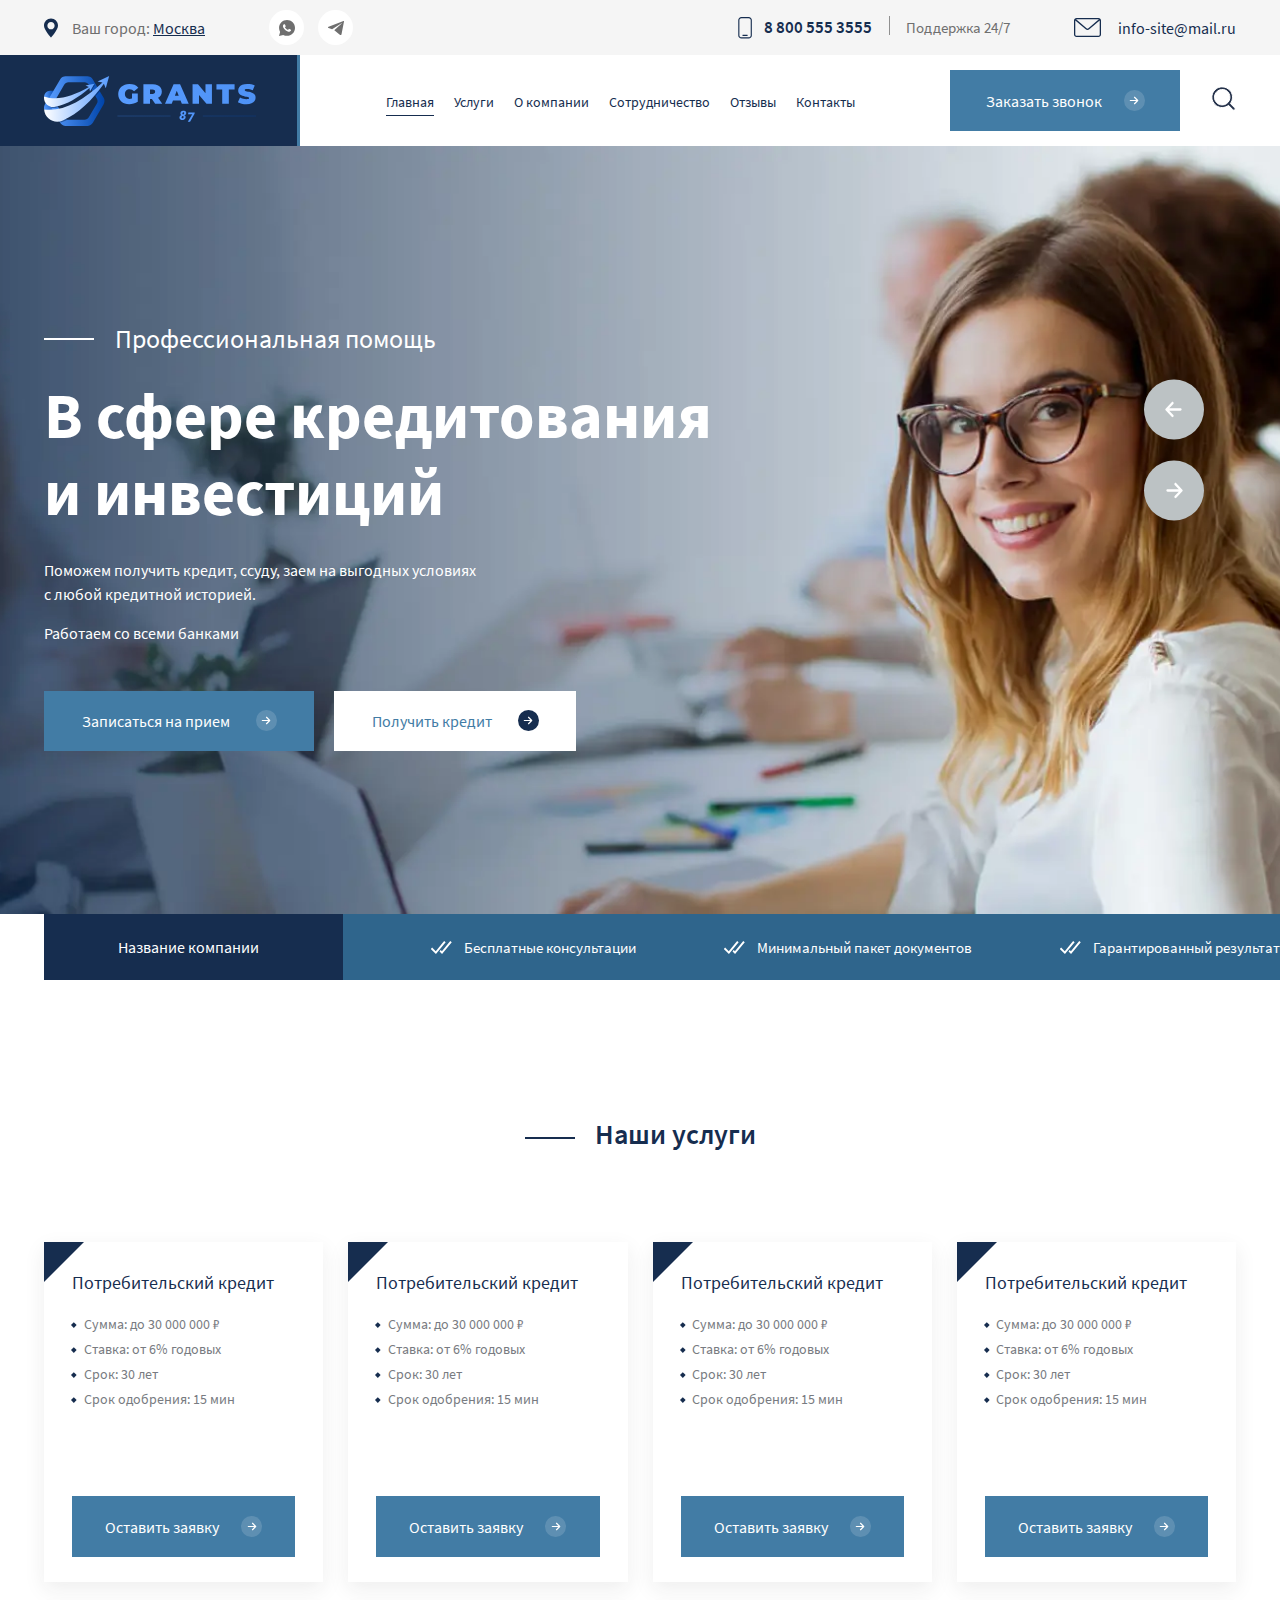
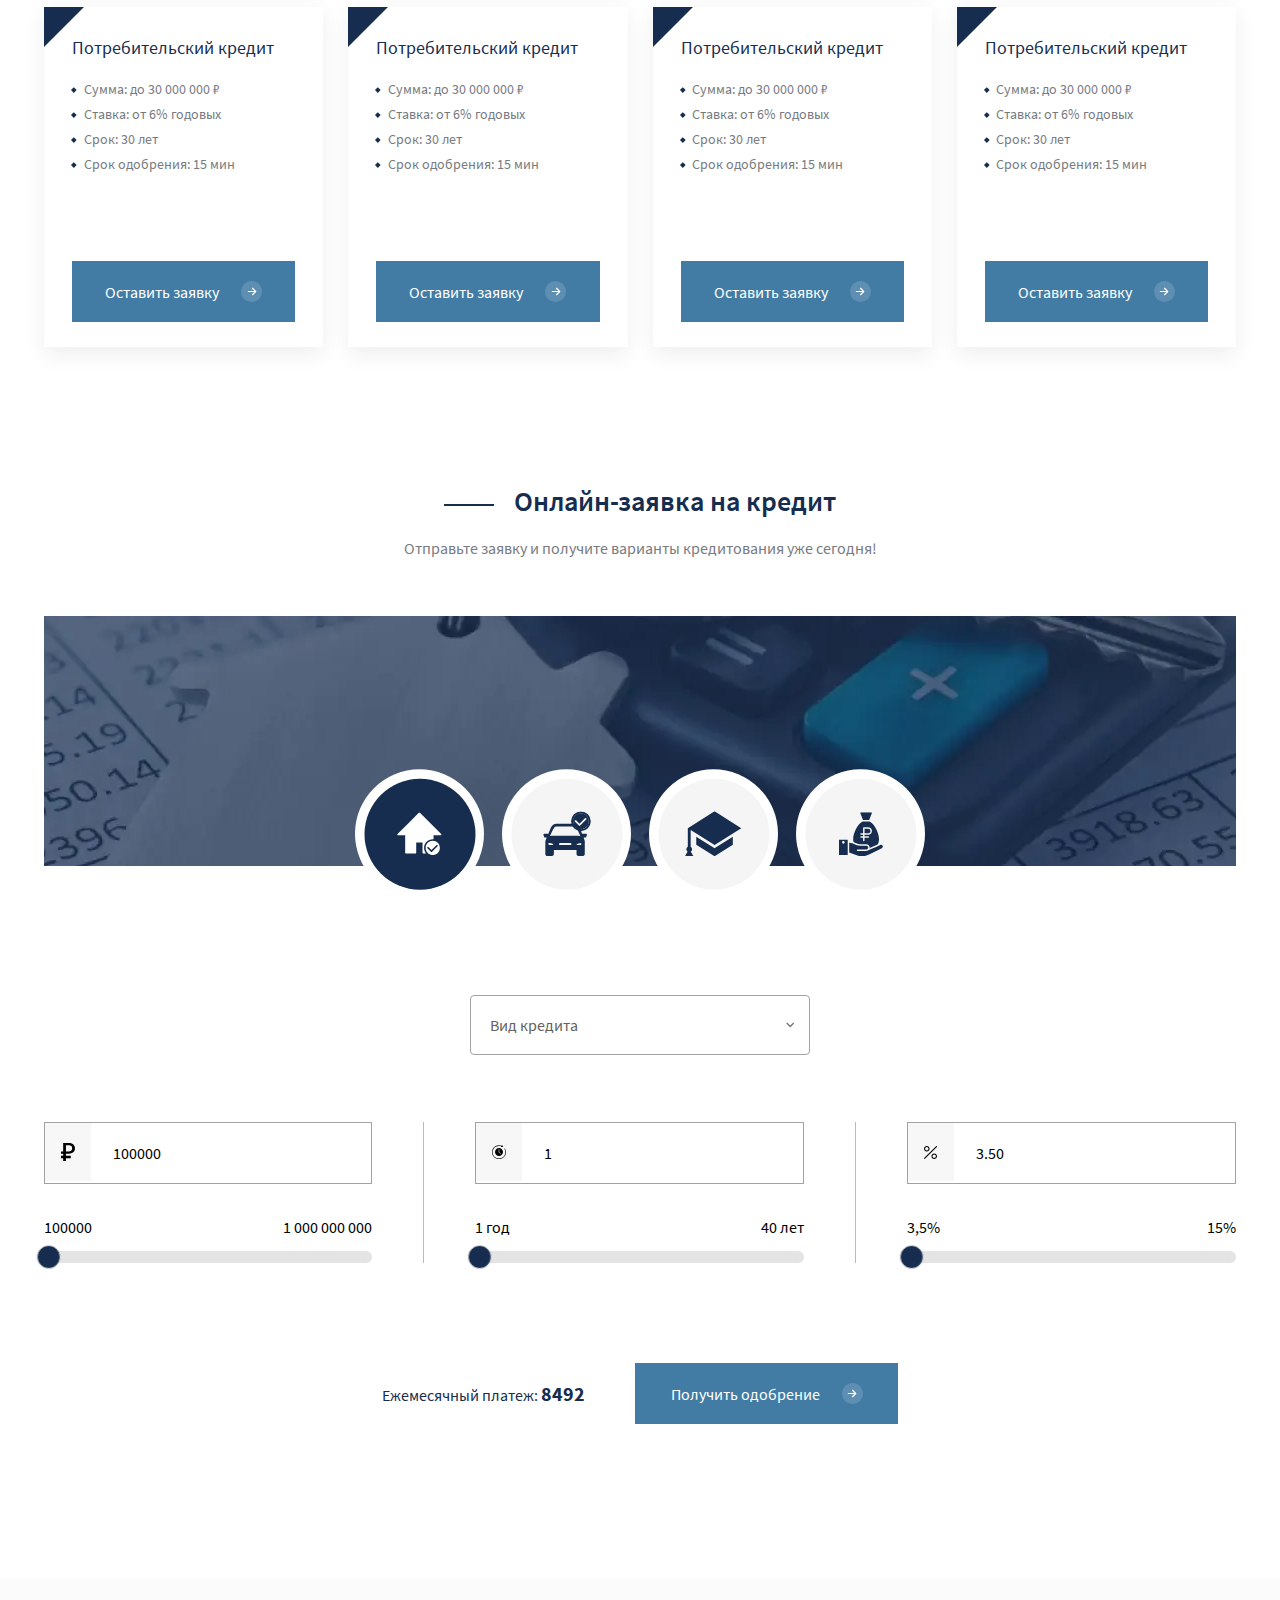
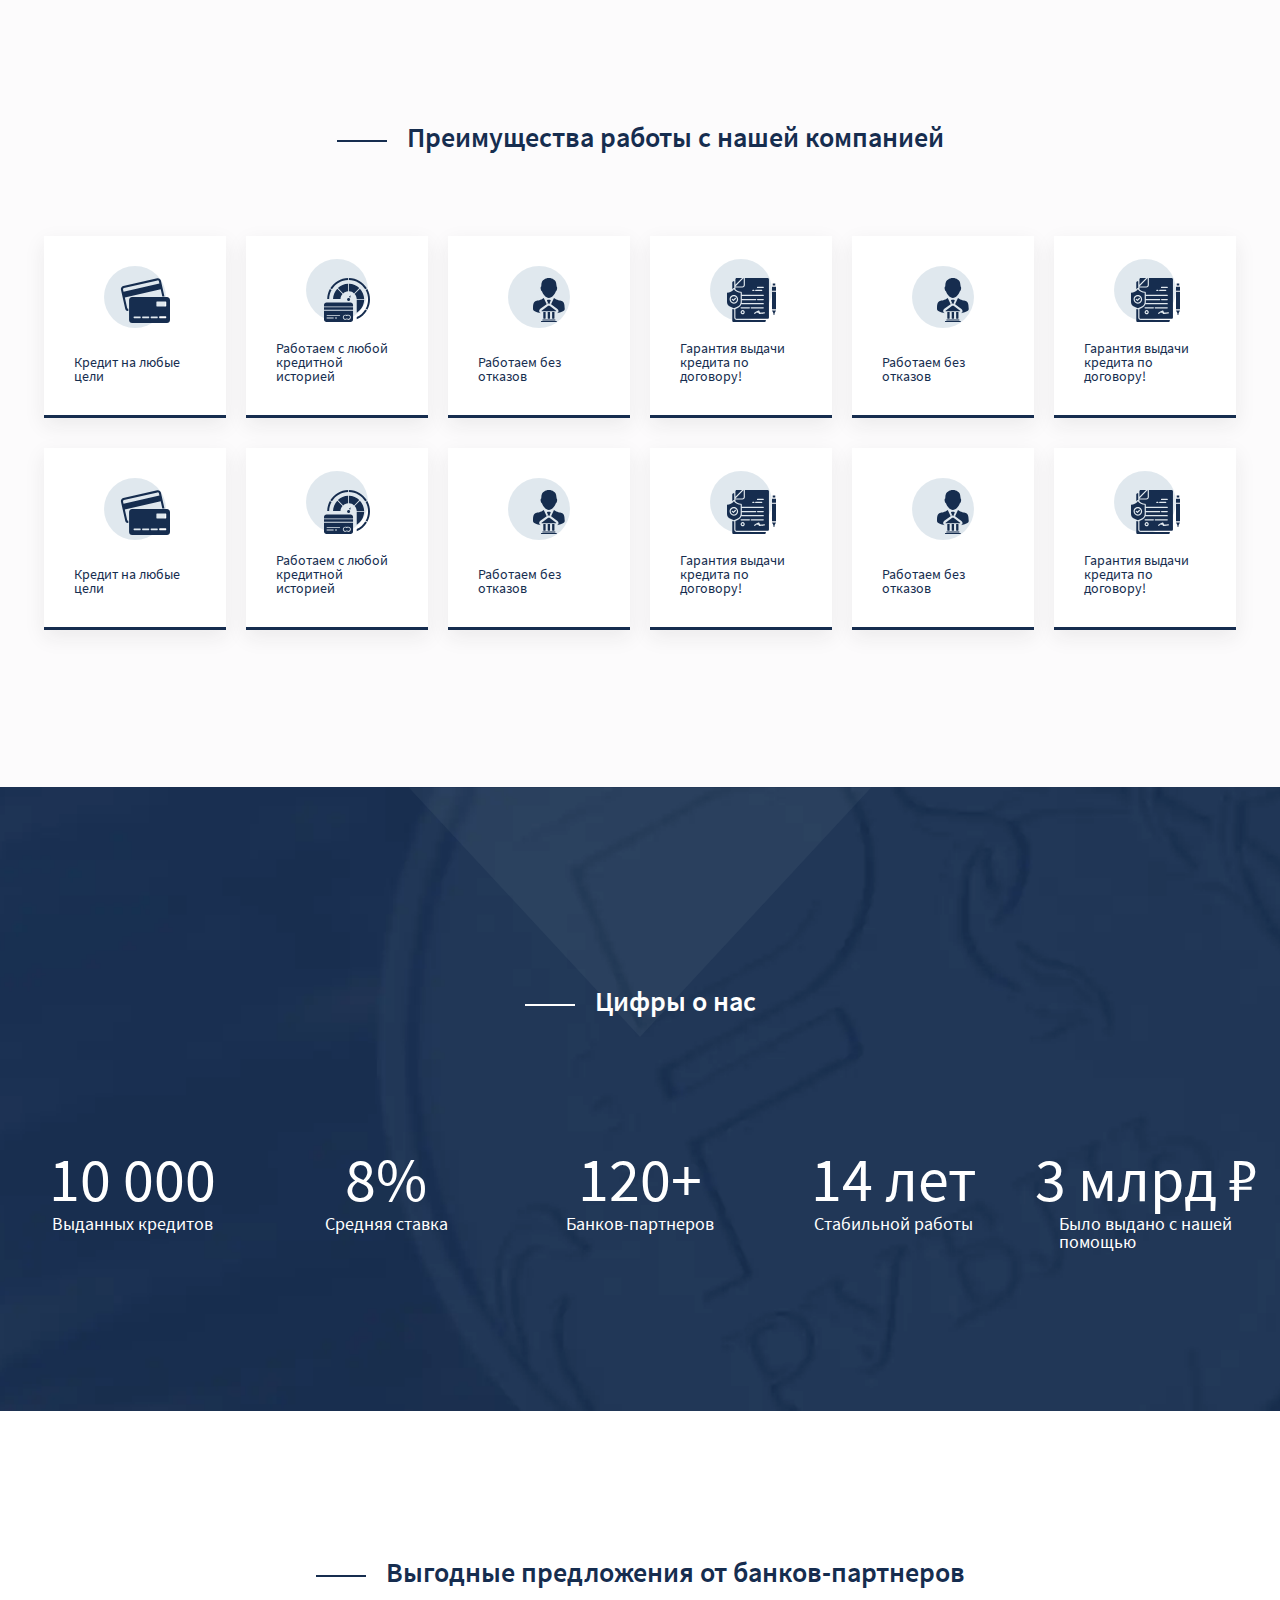
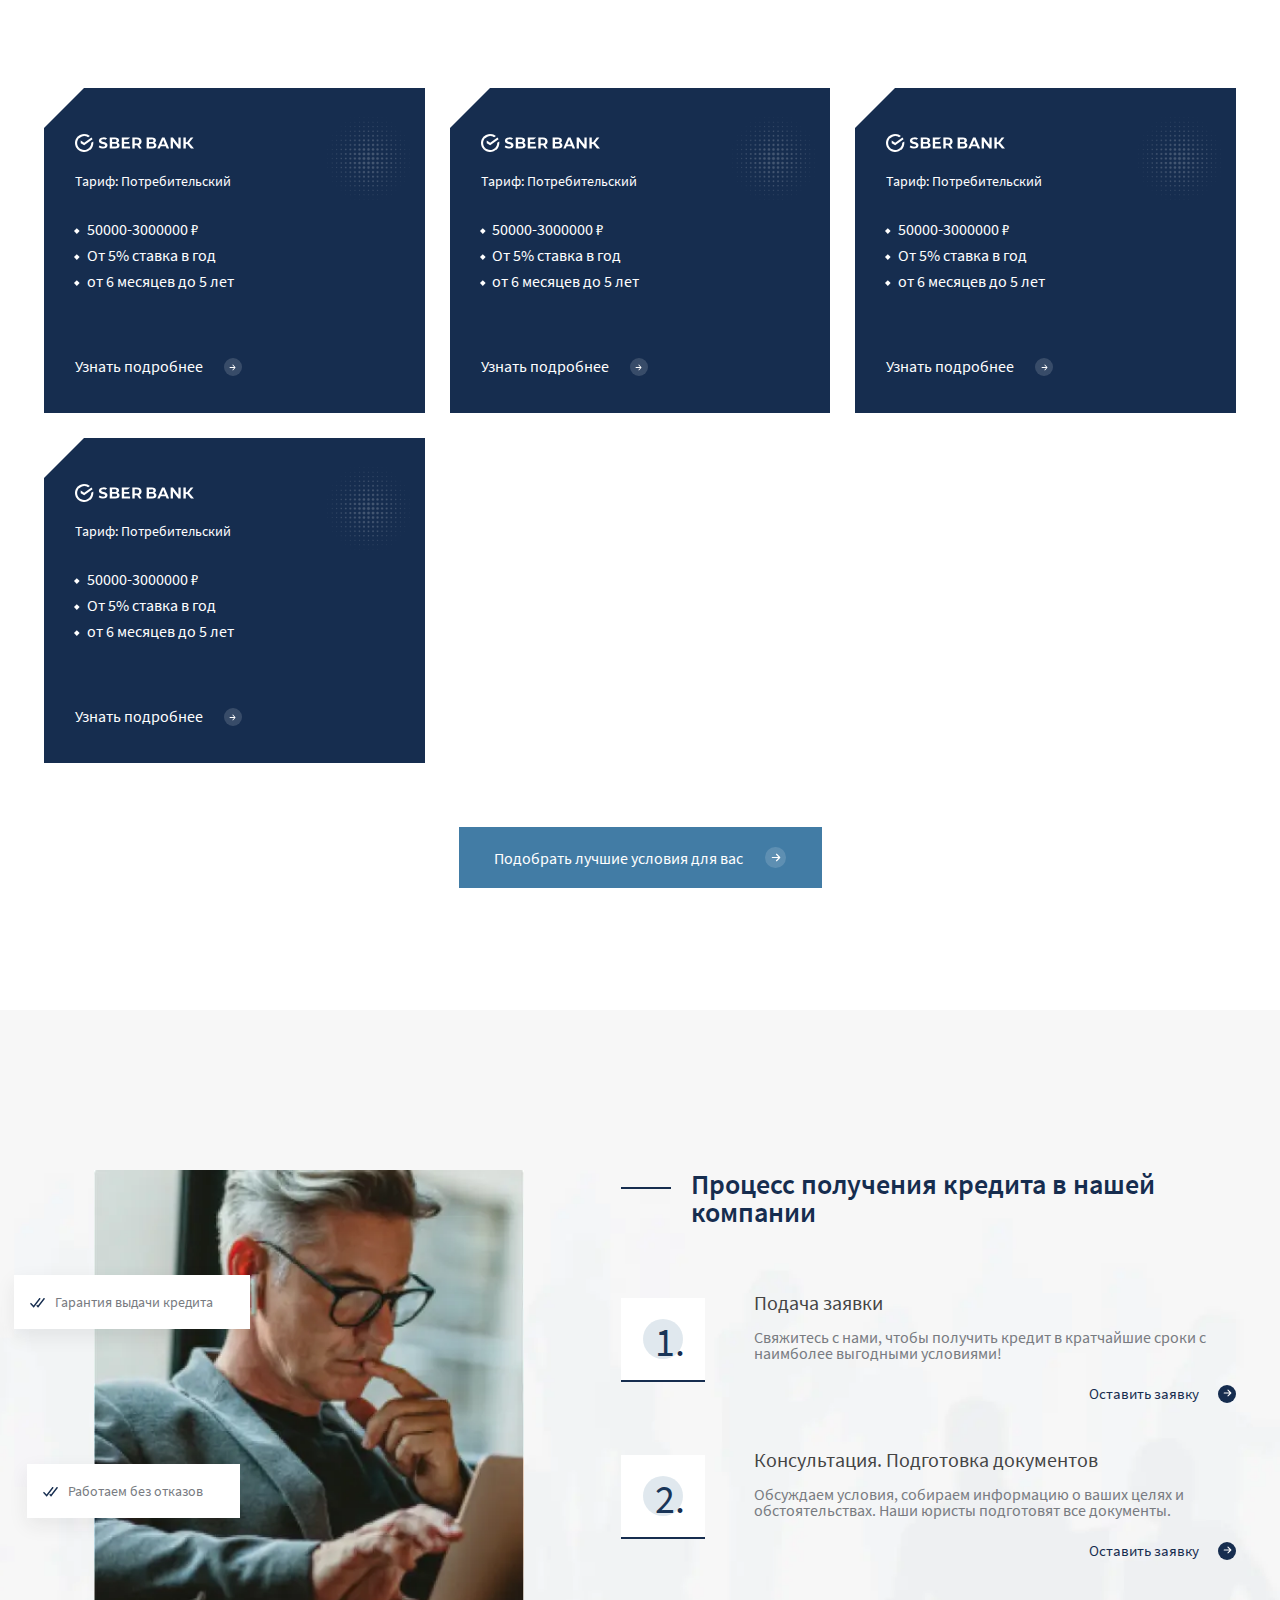
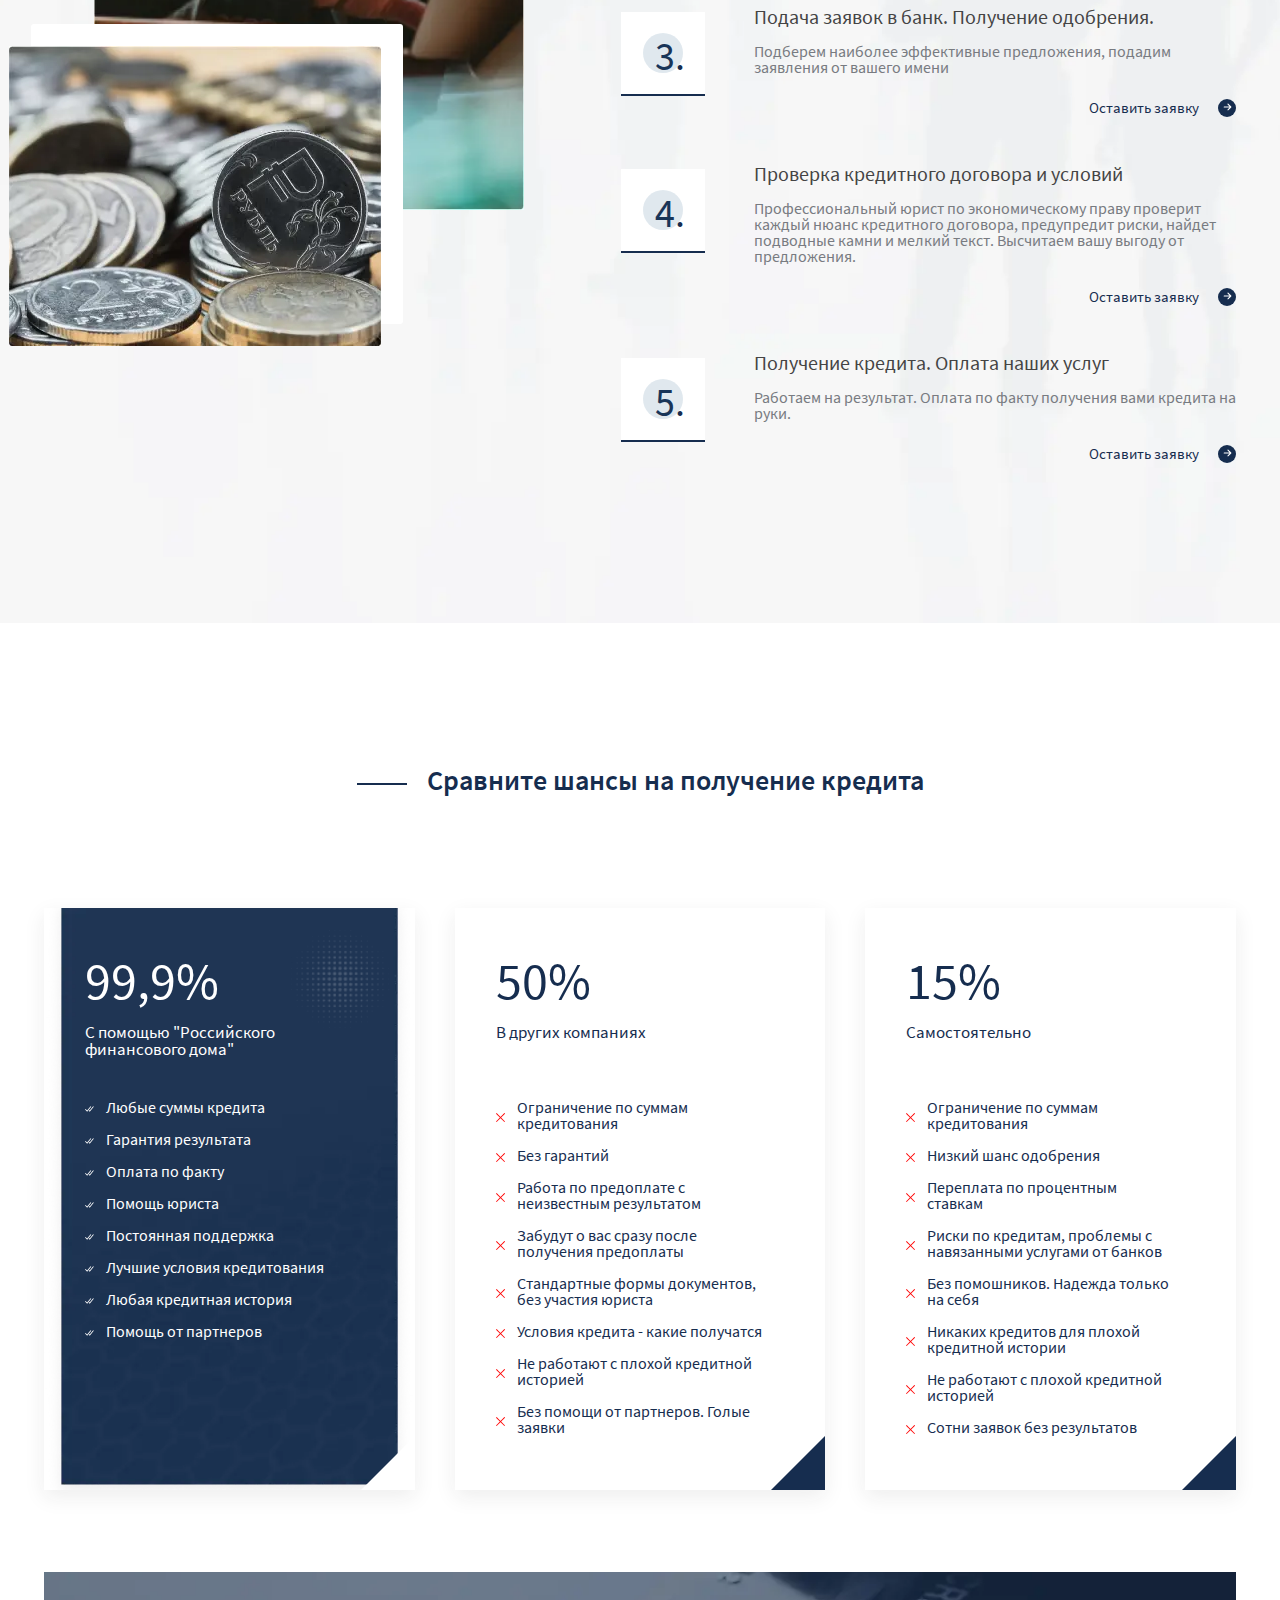
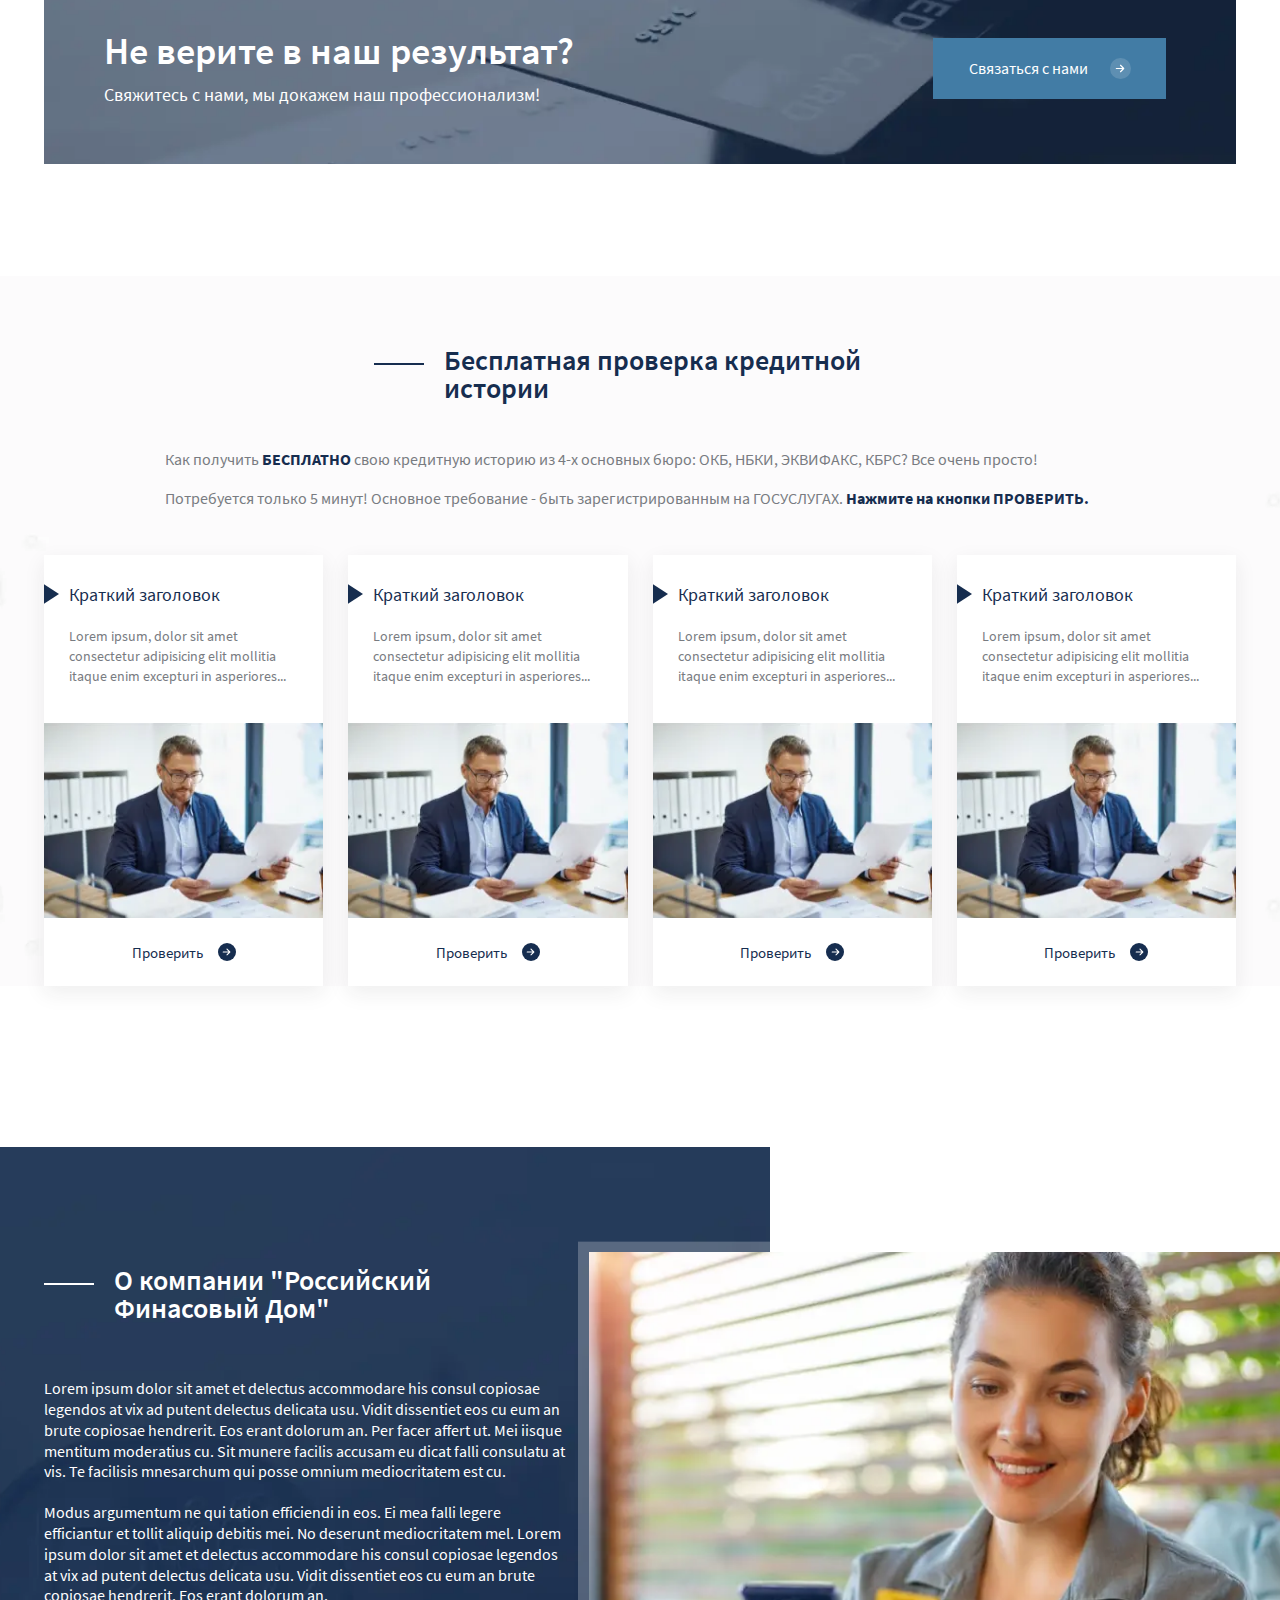
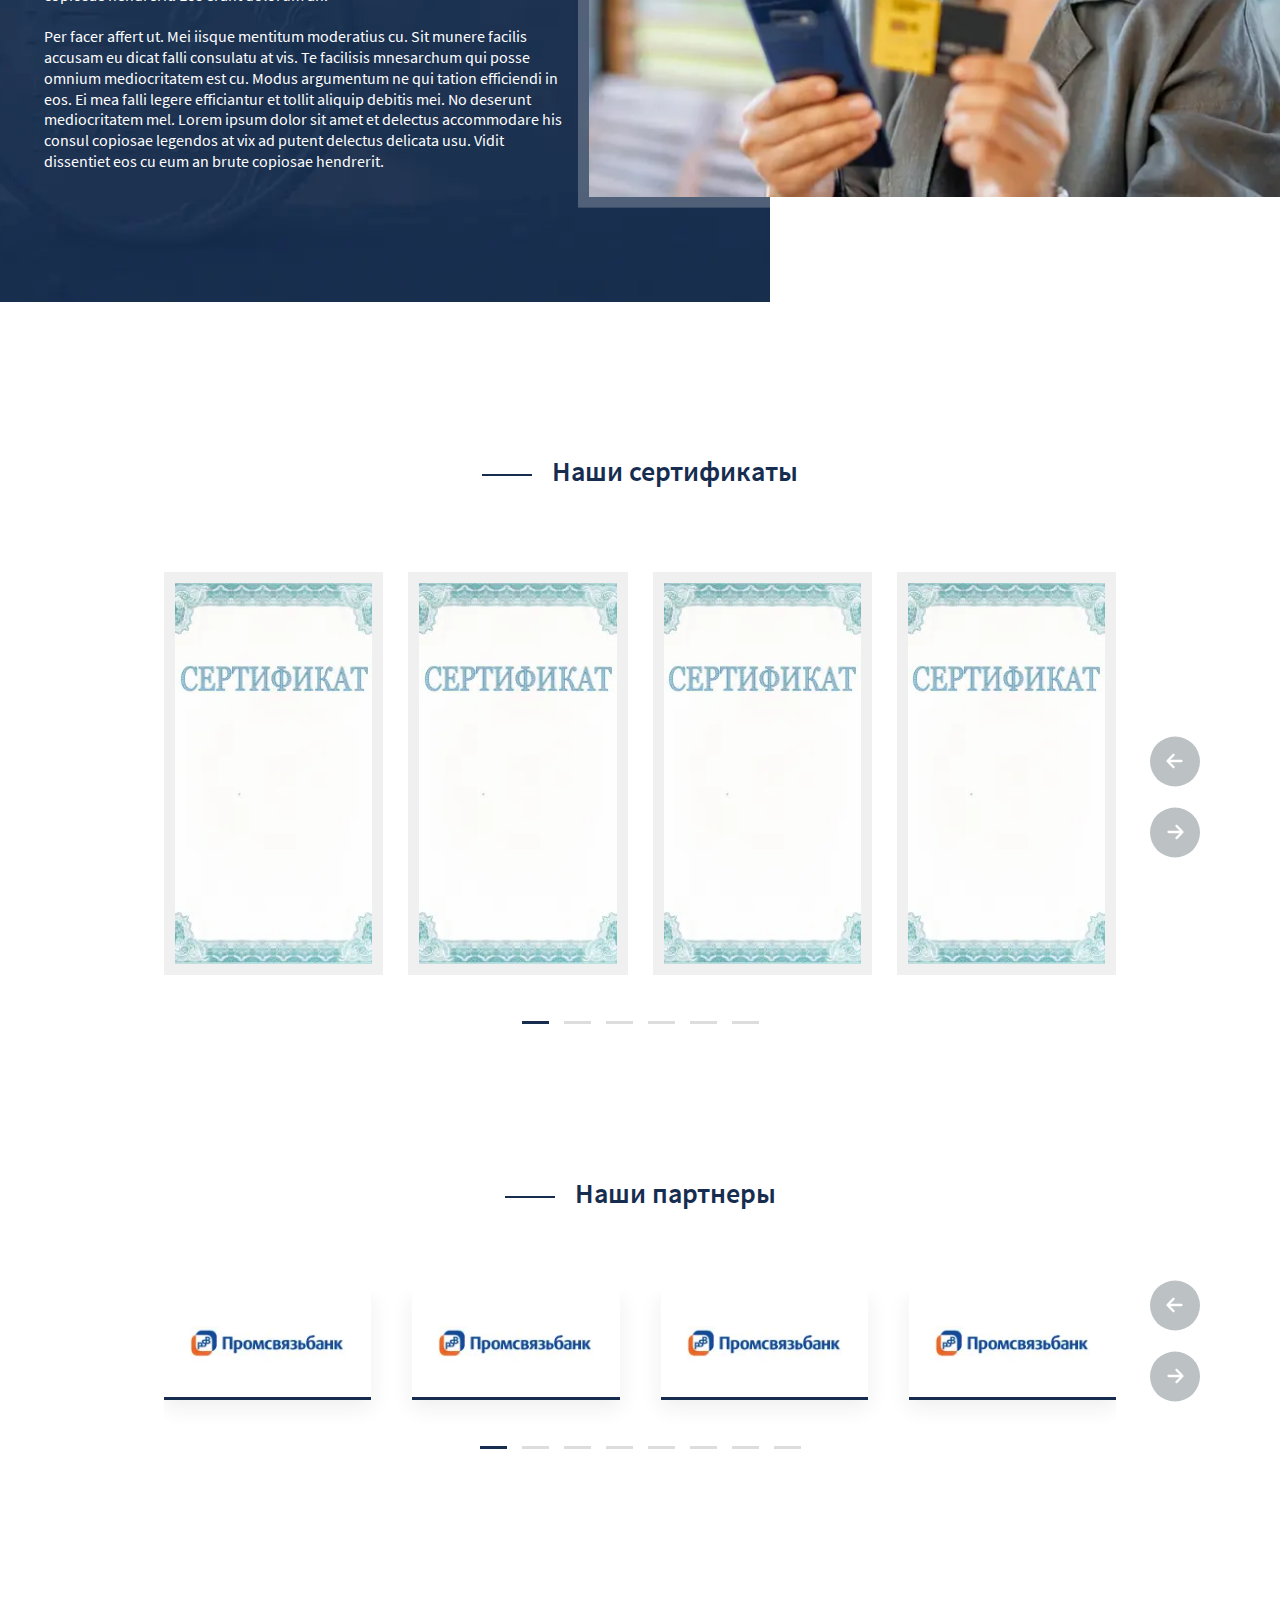
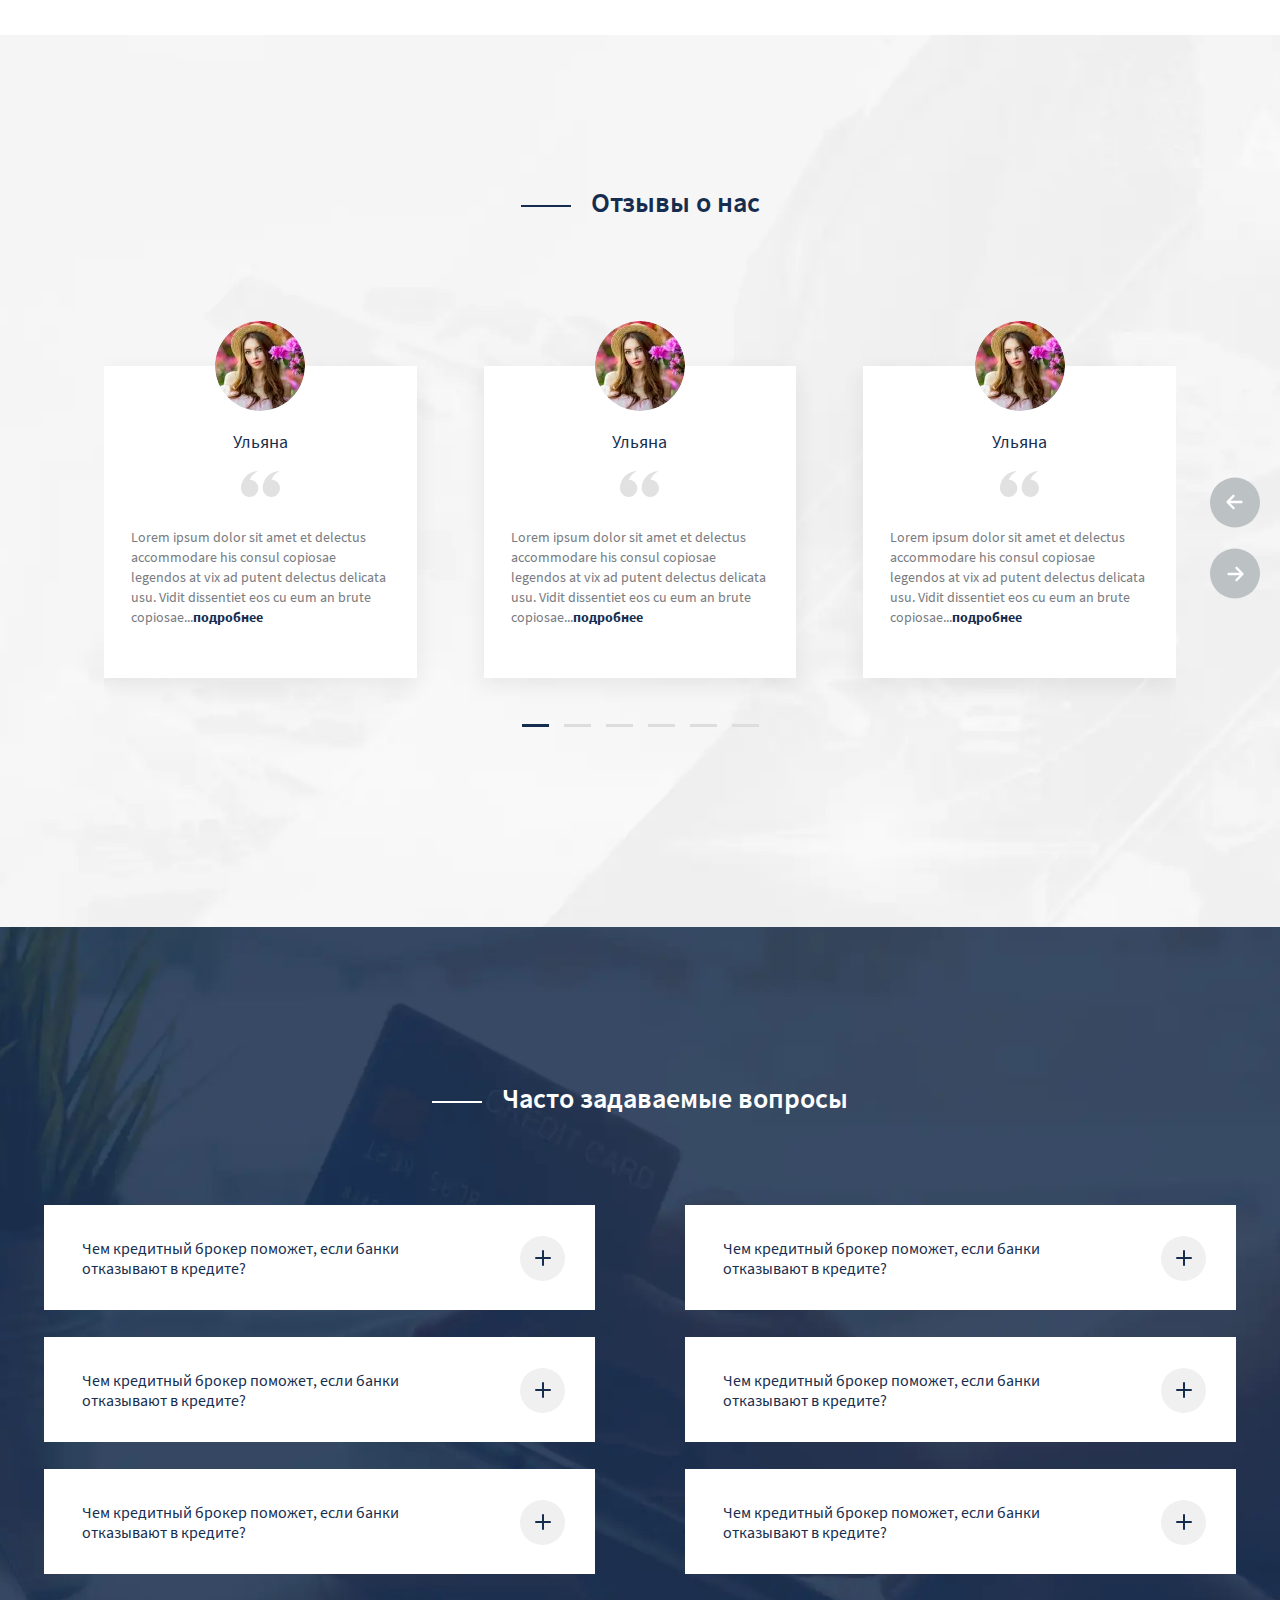
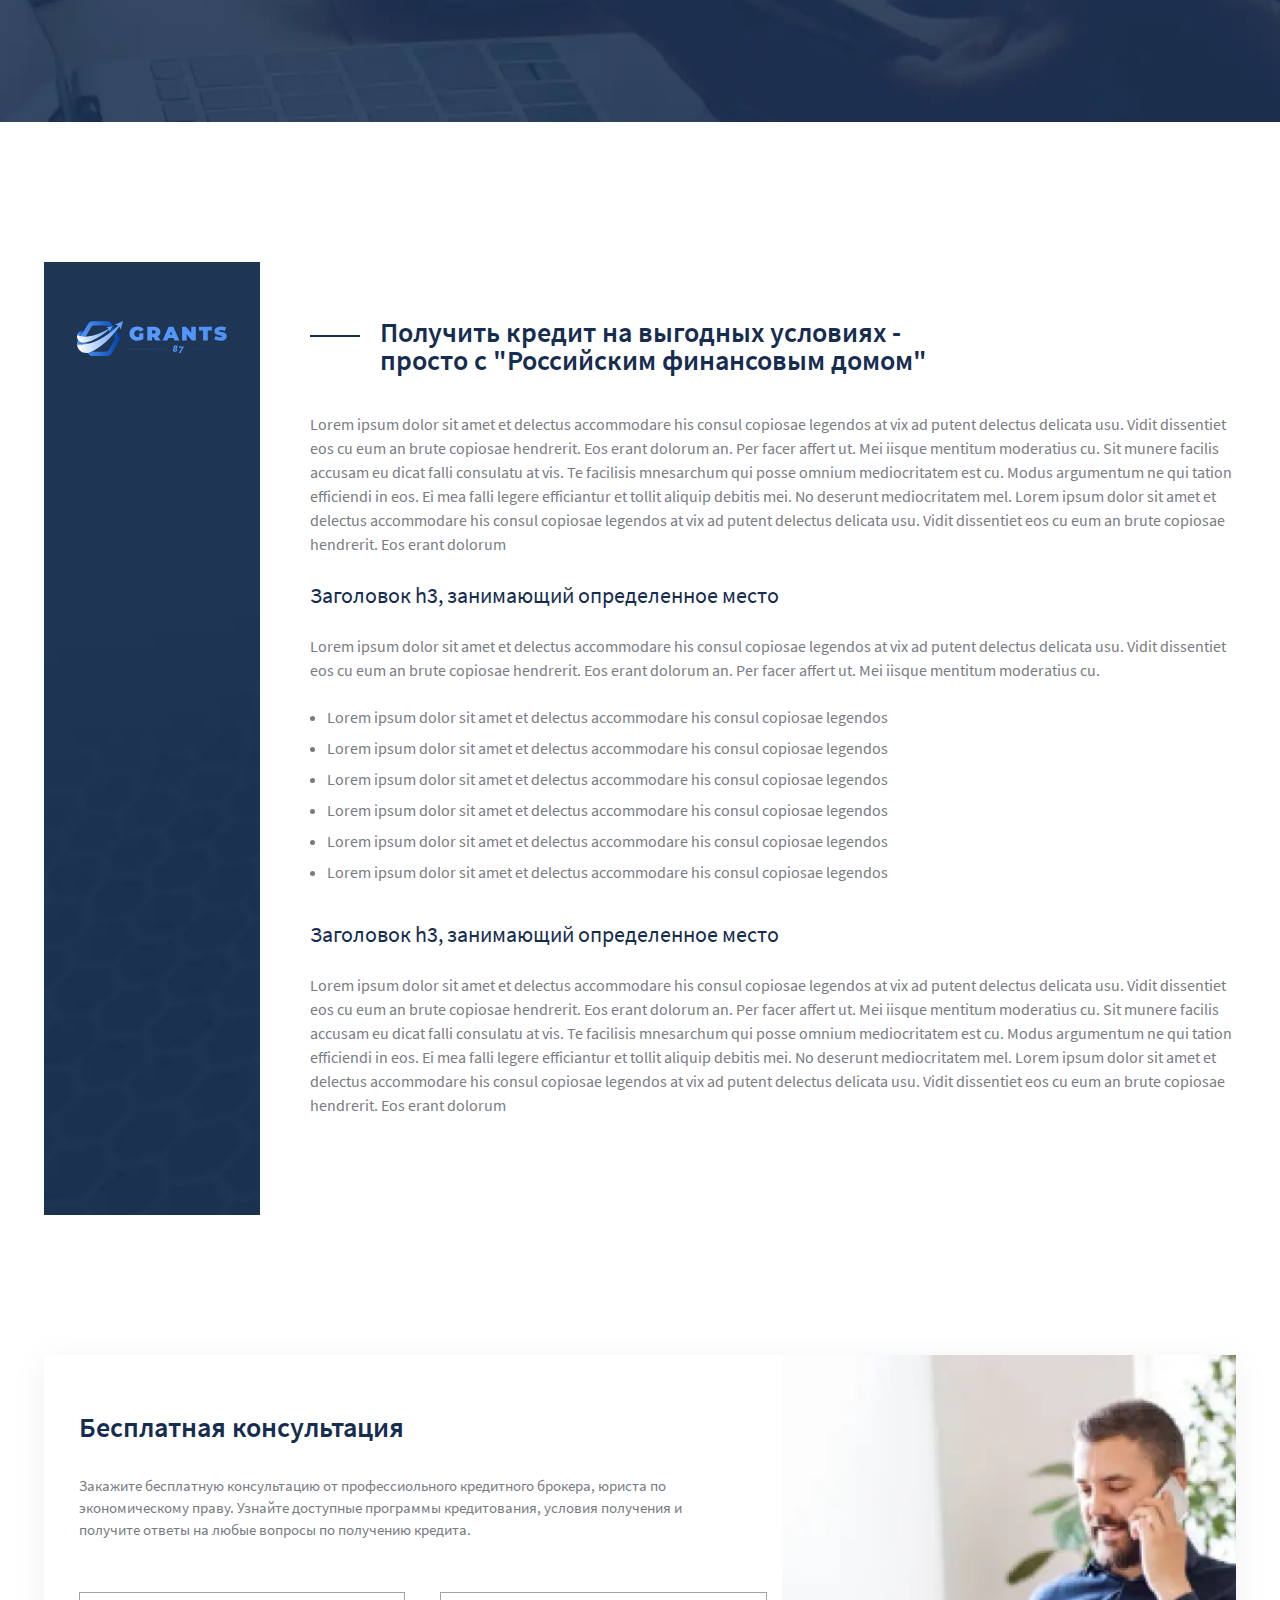
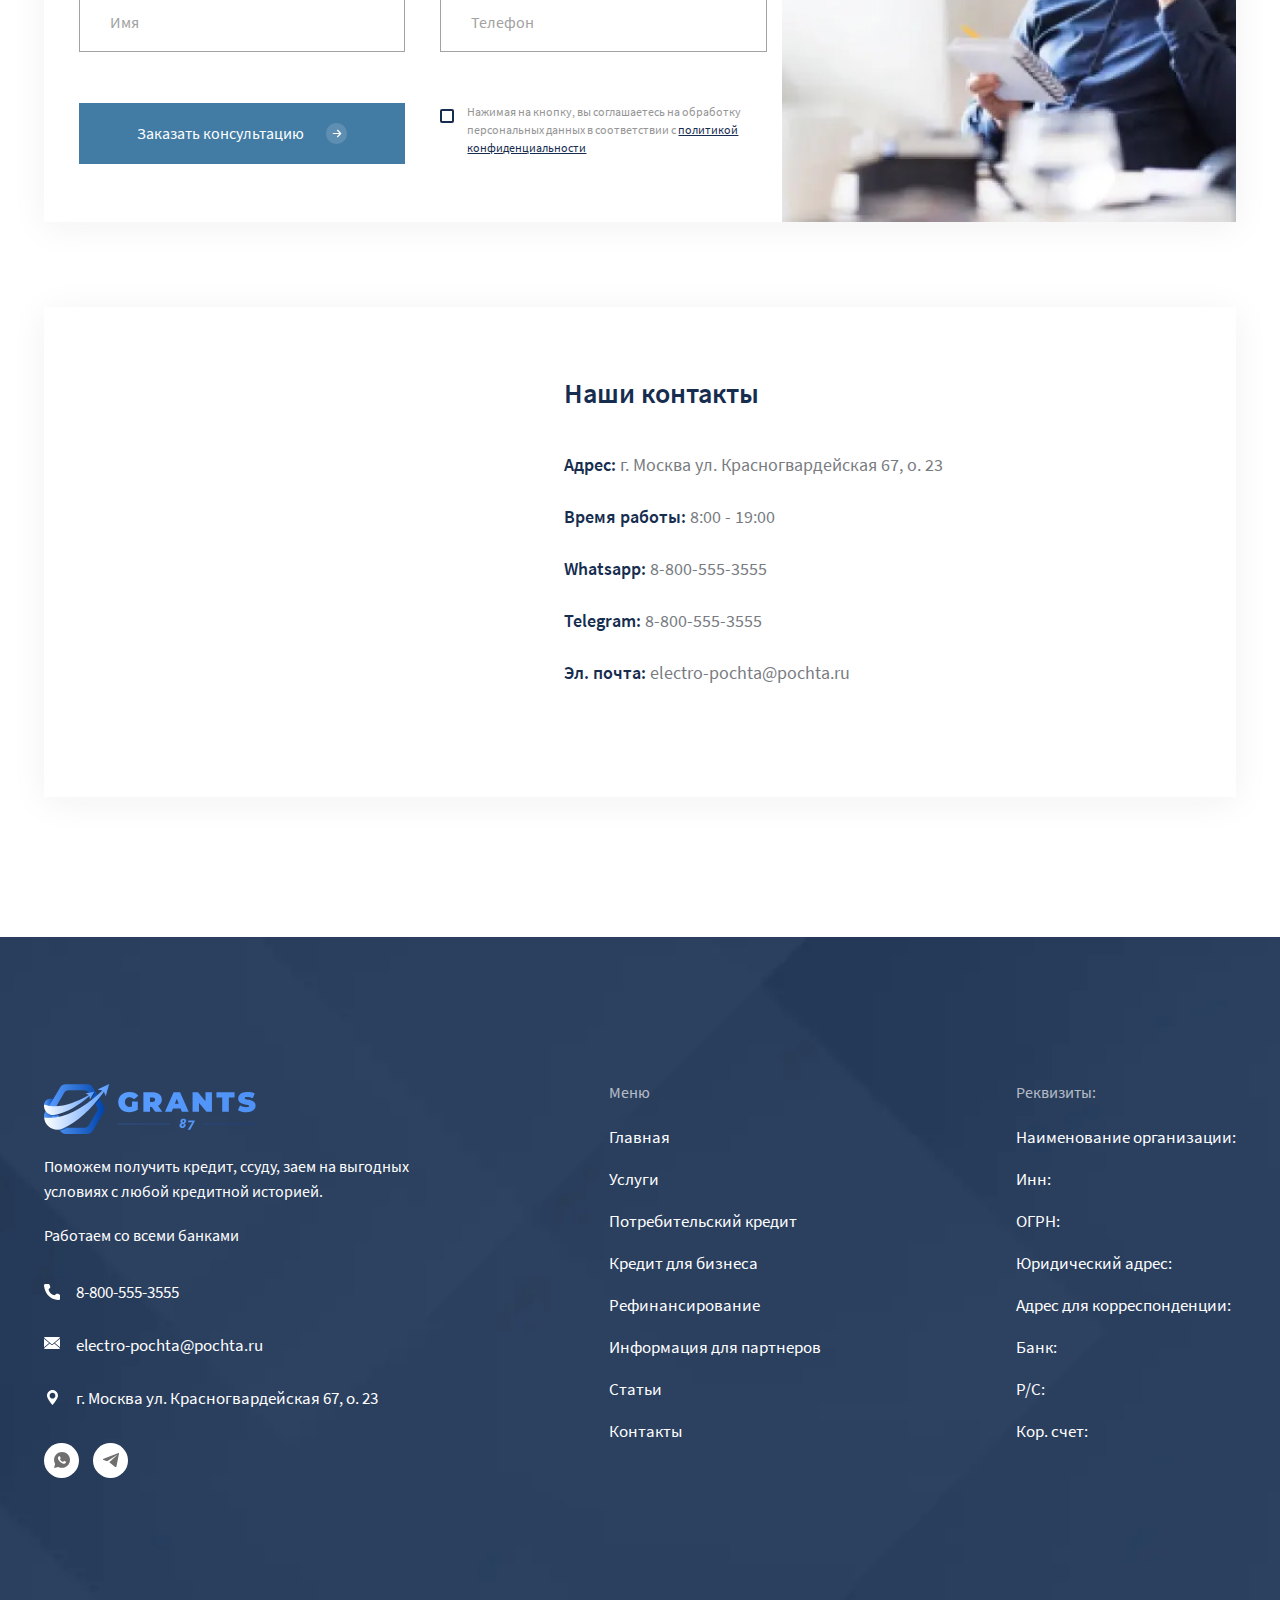
<file: index.html>
<!DOCTYPE html>
<html lang="ru">

<head>
	<title>Главная</title>
	<meta charset="UTF-8">
	<meta name="format-detection" content="telephone=no">
	<!-- <style>body{opacity: 0;}</style> -->
	<link rel="stylesheet" href="css/style.min.css?_v=20240617033121">
	<link rel="shortcut icon" href="favicon.ico">
	<!-- <meta name="robots" content="noindex, nofollow"> -->
	<meta name="viewport" content="width=device-width, initial-scale=1.0">
</head>

<body>
	<div class="wrapper">
		<header class="header">
			<div class="header__top top-header">
				<div class="top-header__container">
					<div class="top-header__row">
						<a href="/" class="top-header__logo logo">
							<img src="img/logo.svg" alt="lgoo">
						</a>
						<div class="top-header__left">
							<button data-popup="#region" class="top-header__region">
								<img src="img/icons/geo.svg" alt="icon">
								<span>Ваш город: <span>Москва</span></span>
							</button>
							<div class="top-header__social social">
								<a href="#" class="social__link">
									<img src="img/icons/wh.svg" alt="Whatsapp">
								</a>
								<a href="#" class="social__link">
									<img src="img/icons/tg.svg" alt="Telegram">
								</a>
							</div>
						</div>
						<div class="top-header__right">
							<a href="tel:+78005553555" class="top-header__tel">
								<img src="img/icons/tel.svg" alt="tel">
								<span>8 800 555 3555</span>
							</a>
							<div class="top-header__text">Поддержка 24/7</div>
							<a href="mailto:info-site@mail.ru" class="top-header__email">
								<img src="img/icons/email.svg" alt="email">
								<span>info-site@mail.ru</span>
							</a>
						</div>
						<div class="top-header__icon icon-menu">
							<img src="img/icons/burger.svg" alt="logo">
						</div>
					</div>
				</div>
			</div>
			<div class="header__bottom bottom-header">
				<div class="bottom-header__wrap">
					<div class="bottom-header__container">
						<div class="bottom-header__row">
							<a href="/" class="bottom-header__logo logo">
								<img src="img/logo.svg" alt="logo">
							</a>
							<div class="bottom-header__menu menu">

								<nav class="menu__body">
									<ul class="menu__list">
										<li class="menu__item current_page_item">
											<a href="" class="menu__link">Главная</a>
										</li>
										<li class="menu__item">
											<a href="" class="menu__link">Услуги</a>
										</li>
										<li class="menu__item">
											<a href="" class="menu__link">О компании</a>
										</li>
										<li class="menu__item">
											<a href="" class="menu__link">Сотрудничество</a>
										</li>
										<li class="menu__item">
											<a href="" class="menu__link">Отзывы</a>
										</li>
										<li class="menu__item">
											<a href="" class="menu__link">Контакты</a>
										</li>
									</ul>
								</nav>
							</div>
							<div class="bottom-header__right">
								<button data-popup="#order" class="bottom-header__btn btn">
									Заказать звонок
								</button>
								<button class="bottom-header__search-btn open-search">
									<svg width="25" height="25" viewBox="0 0 25 25" fill="none" xmlns="http://www.w3.org/2000/svg">
										<path d="M23.7504 21.9163L19.3588 17.5375C20.7757 15.7323 21.5445 13.5032 21.5417 11.2083C21.5417 9.1646 20.9356 7.16675 19.8002 5.46745C18.6647 3.76814 17.0509 2.44369 15.1627 1.66158C13.2746 0.879477 11.1969 0.674843 9.1924 1.07356C7.18793 1.47227 5.34671 2.45643 3.90157 3.90157C2.45643 5.34671 1.47227 7.18793 1.07356 9.1924C0.674843 11.1969 0.879477 13.2746 1.66158 15.1627C2.44369 17.0509 3.76814 18.6647 5.46745 19.8002C7.16675 20.9356 9.1646 21.5417 11.2083 21.5417C13.5032 21.5445 15.7323 20.7757 17.5375 19.3588L21.9163 23.7504C22.0363 23.8715 22.1792 23.9676 22.3366 24.0332C22.494 24.0987 22.6628 24.1325 22.8333 24.1325C23.0039 24.1325 23.1727 24.0987 23.3301 24.0332C23.4875 23.9676 23.6303 23.8715 23.7504 23.7504C23.8715 23.6303 23.9676 23.4875 24.0332 23.3301C24.0987 23.1727 24.1325 23.0039 24.1325 22.8333C24.1325 22.6628 24.0987 22.494 24.0332 22.3366C23.9676 22.1792 23.8715 22.0363 23.7504 21.9163V21.9163ZM3.45834 11.2083C3.45834 9.67553 3.91287 8.17715 4.76445 6.90267C5.61603 5.62819 6.82641 4.63485 8.24254 4.04827C9.65867 3.46169 11.2169 3.30822 12.7203 3.60725C14.2236 3.90629 15.6046 4.6444 16.6884 5.72826C17.7723 6.81212 18.5104 8.19304 18.8094 9.69639C19.1085 11.1997 18.955 12.758 18.3684 14.1741C17.7818 15.5903 16.7885 16.8006 15.514 17.6522C14.2395 18.5038 12.7411 18.9583 11.2083 18.9583C9.15291 18.9583 7.18167 18.1418 5.72826 16.6884C4.27485 15.235 3.45834 13.2638 3.45834 11.2083Z" fill="#25324B" stroke="white" />
									</svg>
								</button>
							</div>

						</div>
						<div class="bottom-header__search search">
							<form action="#" class="search__input">
								<input type="text" placeholder="Что будем искать...">
								<button class="search__icon">
									<svg width="16" height="16" viewBox="0 0 16 16" fill="none" xmlns="http://www.w3.org/2000/svg">
										<path d="M15.2583 14.075L12.425 11.25C13.3392 10.0854 13.8352 8.64721 13.8333 7.16667C13.8333 5.84813 13.4423 4.5592 12.7098 3.46287C11.9773 2.36654 10.9361 1.51206 9.71789 1.00747C8.49972 0.502889 7.15927 0.370866 5.86607 0.628101C4.57286 0.885336 3.38497 1.52027 2.45262 2.45262C1.52027 3.38497 0.885336 4.57286 0.628101 5.86607C0.370866 7.15927 0.502889 8.49972 1.00747 9.71789C1.51206 10.9361 2.36654 11.9773 3.46287 12.7098C4.5592 13.4423 5.84813 13.8333 7.16667 13.8333C8.64721 13.8352 10.0854 13.3392 11.25 12.425L14.075 15.2583C14.1525 15.3364 14.2446 15.3984 14.3462 15.4407C14.4477 15.4831 14.5567 15.5048 14.6667 15.5048C14.7767 15.5048 14.8856 15.4831 14.9871 15.4407C15.0887 15.3984 15.1809 15.3364 15.2583 15.2583C15.3364 15.1809 15.3984 15.0887 15.4407 14.9871C15.4831 14.8856 15.5048 14.7767 15.5048 14.6667C15.5048 14.5567 15.4831 14.4477 15.4407 14.3462C15.3984 14.2446 15.3364 14.1525 15.2583 14.075V14.075ZM2.16667 7.16667C2.16667 6.17776 2.45991 5.21106 3.00932 4.38882C3.55873 3.56657 4.33962 2.92571 5.25325 2.54727C6.16688 2.16883 7.17222 2.06982 8.14212 2.26274C9.11203 2.45567 10.0029 2.93187 10.7022 3.63114C11.4015 4.3304 11.8777 5.22131 12.0706 6.19122C12.2635 7.16112 12.1645 8.16646 11.7861 9.08009C11.4076 9.99372 10.7668 10.7746 9.94452 11.324C9.12227 11.8734 8.15558 12.1667 7.16667 12.1667C5.84059 12.1667 4.56882 11.6399 3.63114 10.7022C2.69345 9.76452 2.16667 8.49275 2.16667 7.16667Z" fill="white" />
									</svg>
								</button>
							</form>
						</div>
					</div>
				</div>
			</div>
			<div class="header__burger burger-menu">
				<div class="burger-menu__wrap">
					<div class="burger-menu__top">
						<a href="/" class="burger-menu__logo logo">
							<img src="img/logo.svg" alt="logo">
						</a>
						<button class="burger-menu__cross close-menu">
							<img src="img/icons/cross.svg" alt="close">
						</button>
					</div>
					<div class="burger-menu__search search">
						<form action="#" class="search__input">
							<input type="text" placeholder="Что будем искать...">
							<button class="search__icon">
								<svg width="16" height="16" viewBox="0 0 16 16" fill="none" xmlns="http://www.w3.org/2000/svg">
									<path d="M15.2583 14.075L12.425 11.25C13.3392 10.0854 13.8352 8.64721 13.8333 7.16667C13.8333 5.84813 13.4423 4.5592 12.7098 3.46287C11.9773 2.36654 10.9361 1.51206 9.71789 1.00747C8.49972 0.502889 7.15927 0.370866 5.86607 0.628101C4.57286 0.885336 3.38497 1.52027 2.45262 2.45262C1.52027 3.38497 0.885336 4.57286 0.628101 5.86607C0.370866 7.15927 0.502889 8.49972 1.00747 9.71789C1.51206 10.9361 2.36654 11.9773 3.46287 12.7098C4.5592 13.4423 5.84813 13.8333 7.16667 13.8333C8.64721 13.8352 10.0854 13.3392 11.25 12.425L14.075 15.2583C14.1525 15.3364 14.2446 15.3984 14.3462 15.4407C14.4477 15.4831 14.5567 15.5048 14.6667 15.5048C14.7767 15.5048 14.8856 15.4831 14.9871 15.4407C15.0887 15.3984 15.1809 15.3364 15.2583 15.2583C15.3364 15.1809 15.3984 15.0887 15.4407 14.9871C15.4831 14.8856 15.5048 14.7767 15.5048 14.6667C15.5048 14.5567 15.4831 14.4477 15.4407 14.3462C15.3984 14.2446 15.3364 14.1525 15.2583 14.075V14.075ZM2.16667 7.16667C2.16667 6.17776 2.45991 5.21106 3.00932 4.38882C3.55873 3.56657 4.33962 2.92571 5.25325 2.54727C6.16688 2.16883 7.17222 2.06982 8.14212 2.26274C9.11203 2.45567 10.0029 2.93187 10.7022 3.63114C11.4015 4.3304 11.8777 5.22131 12.0706 6.19122C12.2635 7.16112 12.1645 8.16646 11.7861 9.08009C11.4076 9.99372 10.7668 10.7746 9.94452 11.324C9.12227 11.8734 8.15558 12.1667 7.16667 12.1667C5.84059 12.1667 4.56882 11.6399 3.63114 10.7022C2.69345 9.76452 2.16667 8.49275 2.16667 7.16667Z" fill="white" />
								</svg>
							</button>
						</form>
					</div>
					<div class="burger-menu__menu menu-mobile">
						<ul class="menu-mobile__list">
							<li class="menu-mobile__item">
								<a href="#" class="menu-mobile__link">Главная</a>
							</li>
							<li class="menu-mobile__item">
								<a href="#" class="menu-mobile__link">Услуги</a>
							</li>
							<li class="menu-mobile__item">
								<a href="#" class="menu-mobile__link">О компании</a>
							</li>
							<li class="menu-mobile__item">
								<a href="#" class="menu-mobile__link">Сотрудничество</a>
							</li>
							<li class="menu-mobile__item">
								<a href="#" class="menu-mobile__link">Отзывы</a>
							</li>
							<li class="menu-mobile__item">
								<a href="#" class="menu-mobile__link">Контакты</a>
							</li>
						</ul>
					</div>
					<div class="burger-menu__bottom">
						<div class="burger-menu__contacts">
							<a href="tel:+78005553555" class="burger-menu__contacts-item burger-menu__contacts-item_tel">
								8 800 555 3555
							</a>
							<a href="mailto:info-site@mail.ru" class="burger-menu__contacts-item burger-menu__contacts-item_email">
								info-site@mail.ru
							</a>
						</div>
						<div class="burger-menu__bottom-right">
							<button data-popup="#region" class="burger-menu__region">
								<span>Ваш город: <span>Москва</span></span>
							</button>
							<div class="burger-menu__social social">
								<a href="#" class="social__link">
									<img src="img/icons/burger-wh.svg" alt="Whatsapp">
								</a>
								<a href="#" class="social__link">
									<img src="img/icons/burger-tg.svg" alt="Telegram">
								</a>
							</div>
						</div>
					</div>
				</div>
			</div>
		</header>
		<main class="page">
			<section class="page__main-section main-section">
				<div class="main-section__wrap">
					<div class="main-section__slider swiper">
						<div class="main-section__wrapper swiper-wrapper">
							<div class="main-section__slide swiper-slide">
								<div class="main-section__image-ibg">
									<picture><source srcset="img/main-section/image-01.webp" type="image/webp"><img src="img/main-section/image-01.png" alt="image"></picture>
								</div>
								<div class="main-section__container">
									<div class="main-section__content">
										<div class="main-section__subtitle">Профессиональная помощь</div>
										<h1 class="main-section__title main-title">
											В сфере кредитования
											и инвестиций
										</h1>
										<div class="main-section__text">
											<p>
												Поможем получить кредит, ссуду, заем на выгодных условиях
												с любой кредитной историей.
											</p>
											<p>
												Работаем со всеми банками
											</p>
										</div>
										<div class="main-section__btns">
											<button data-popup="#order" class="main-section__btn btn">Записаться на прием</button>
											<button data-goto="#credit" class="main-section__btn btn btn_white">Получить
												кредит</button>
										</div>
									</div>
								</div>
							</div>
							<div class="main-section__slide swiper-slide">
								<div class="main-section__image-ibg">
									<picture><source srcset="img/main-section/image-01.webp" type="image/webp"><img src="img/main-section/image-01.png" alt="image"></picture>
								</div>
								<div class="main-section__container">
									<div class="main-section__content">
										<div class="main-section__subtitle">Профессиональная помощь</div>
										<h2 class="main-section__title main-title">
											В сфере кредитования
											и инвестиций
										</h2>
										<div class="main-section__text">
											<p>
												Поможем получить кредит, ссуду, заем на выгодных условиях
												с любой кредитной историей.
											</p>
											<p>
												Работаем со всеми банками
											</p>
										</div>
										<div class="main-section__btns">
											<button data-popup="#order" class="main-section__btn btn">Записаться на прием</button>
											<button data-goto="#credit" class="main-section__btn btn btn_white">Получить
												кредит</button>
										</div>
									</div>
								</div>
							</div>
							<div class="main-section__slide swiper-slide">
								<div class="main-section__image-ibg">
									<picture><source srcset="img/main-section/image-01.webp" type="image/webp"><img src="img/main-section/image-01.png" alt="image"></picture>
								</div>
								<div class="main-section__container">
									<div class="main-section__content">
										<div class="main-section__subtitle">Профессиональная помощь</div>
										<h2 class="main-section__title main-title">
											В сфере кредитования
											и инвестиций
										</h2>
										<div class="main-section__text">
											<p>
												Поможем получить кредит, ссуду, заем на выгодных условиях
												с любой кредитной историей.
											</p>
											<p>
												Работаем со всеми банками
											</p>
										</div>
										<div class="main-section__btns">
											<button data-popup="#order" class="main-section__btn btn">Записаться на прием</button>
											<button data-goto="#credit" class="main-section__btn btn btn_white">Получить
												кредит</button>
										</div>
									</div>
								</div>
							</div>
						</div>
					</div>
					<div class="main-section__arrs">
						<button class="main-section__arr main-section__arr_prev">
							<img src="img/icons/btn-arr.svg" alt="arr">
						</button>
						<button class="main-section__arr main-section__arr_next">
							<img src="img/icons/btn-arr.svg" alt="arr">
						</button>
					</div>
				</div>
				<div class="main-section__advantages-wrap">
					<div class="main-section__container">
						<div class="main-section__advantages">

							<div class="main-section__advantage-wrap">
								<div class="main-section__advantage">
									Название компании
								</div>
							</div>
							<div class="main-section__advantage">
								Бесплатные консультации
							</div>
							<div class="main-section__advantage">
								Минимальный пакет документов
							</div>
							<div class="main-section__advantage">
								Гарантированный результат
							</div>
						</div>
					</div>
				</div>
			</section>
			<section class="page__service service">
				<div class="service__container">
					<h2 class="service__title title">
						Наши услуги
					</h2>
					<div class="service__grid">
						<div class="service__item item-service">
							<h5 class="item-service__title">Потребительский кредит</h5>
							<ul class="item-service__list">
								<li class="item-service__li">Сумма: до 30 000 000 ₽</li>
								<li class="item-service__li">Ставка: от 6% годовых</li>
								<li class="item-service__li">Срок: 30 лет</li>
								<li class="item-service__li">Срок одобрения: 15 мин</li>
							</ul>
							<button data-popup="#order" class="item-service__btn btn">
								Оставить заявку
							</button>
						</div>
						<div class="service__item item-service">
							<h5 class="item-service__title">Потребительский кредит</h5>
							<ul class="item-service__list">
								<li class="item-service__li">Сумма: до 30 000 000 ₽</li>
								<li class="item-service__li">Ставка: от 6% годовых</li>
								<li class="item-service__li">Срок: 30 лет</li>
								<li class="item-service__li">Срок одобрения: 15 мин</li>
							</ul>
							<button data-popup="#order" class="item-service__btn btn">
								Оставить заявку
							</button>
						</div>
						<div class="service__item item-service">
							<h5 class="item-service__title">Потребительский кредит</h5>
							<ul class="item-service__list">
								<li class="item-service__li">Сумма: до 30 000 000 ₽</li>
								<li class="item-service__li">Ставка: от 6% годовых</li>
								<li class="item-service__li">Срок: 30 лет</li>
								<li class="item-service__li">Срок одобрения: 15 мин</li>
							</ul>
							<button data-popup="#order" class="item-service__btn btn">
								Оставить заявку
							</button>
						</div>
						<div class="service__item item-service">
							<h5 class="item-service__title">Потребительский кредит</h5>
							<ul class="item-service__list">
								<li class="item-service__li">Сумма: до 30 000 000 ₽</li>
								<li class="item-service__li">Ставка: от 6% годовых</li>
								<li class="item-service__li">Срок: 30 лет</li>
								<li class="item-service__li">Срок одобрения: 15 мин</li>
							</ul>
							<button data-popup="#order" class="item-service__btn btn">
								Оставить заявку
							</button>
						</div>
						<div class="service__item item-service">
							<h5 class="item-service__title">Потребительский кредит</h5>
							<ul class="item-service__list">
								<li class="item-service__li">Сумма: до 30 000 000 ₽</li>
								<li class="item-service__li">Ставка: от 6% годовых</li>
								<li class="item-service__li">Срок: 30 лет</li>
								<li class="item-service__li">Срок одобрения: 15 мин</li>
							</ul>
							<button data-popup="#order" class="item-service__btn btn">
								Оставить заявку
							</button>
						</div>
						<div class="service__item item-service">
							<h5 class="item-service__title">Потребительский кредит</h5>
							<ul class="item-service__list">
								<li class="item-service__li">Сумма: до 30 000 000 ₽</li>
								<li class="item-service__li">Ставка: от 6% годовых</li>
								<li class="item-service__li">Срок: 30 лет</li>
								<li class="item-service__li">Срок одобрения: 15 мин</li>
							</ul>
							<button data-popup="#order" class="item-service__btn btn">
								Оставить заявку
							</button>
						</div>
						<div class="service__item item-service">
							<h5 class="item-service__title">Потребительский кредит</h5>
							<ul class="item-service__list">
								<li class="item-service__li">Сумма: до 30 000 000 ₽</li>
								<li class="item-service__li">Ставка: от 6% годовых</li>
								<li class="item-service__li">Срок: 30 лет</li>
								<li class="item-service__li">Срок одобрения: 15 мин</li>
							</ul>
							<button data-popup="#order" class="item-service__btn btn">
								Оставить заявку
							</button>
						</div>
						<div class="service__item item-service">
							<h5 class="item-service__title">Потребительский кредит</h5>
							<ul class="item-service__list">
								<li class="item-service__li">Сумма: до 30 000 000 ₽</li>
								<li class="item-service__li">Ставка: от 6% годовых</li>
								<li class="item-service__li">Срок: 30 лет</li>
								<li class="item-service__li">Срок одобрения: 15 мин</li>
							</ul>
							<button data-popup="#order" class="item-service__btn btn">
								Оставить заявку
							</button>
						</div>
					</div>
				</div>
			</section>
			<section class="page__credit credit">
				<div class="credit__container">
					<h2 class="credit__title title">
						Онлайн-заявка на кредит
					</h2>
					<div class="credit__text">
						Отправьте заявку и получите варианты кредитования уже сегодня!
					</div>
					<div class="credit__image-ibg">
						<picture><source srcset="img/credit/image-01.webp" type="image/webp"><img src="img/credit/image-01.jpg" alt="image"></picture>
					</div>
					<div class="credit__icons">
						<div class="credit__icon">
							<img src="img/credit/icon-01.svg" alt="icon">
						</div>
						<div class="credit__icon">
							<img src="img/credit/icon-02.svg" alt="icon">
						</div>
						<div class="credit__icon">
							<img src="img/credit/icon-03.svg" alt="icon">
						</div>
						<div class="credit__icon">
							<img src="img/credit/icon-04.svg" alt="icon">
						</div>
					</div>
					<div class="credit__form form-credit">
						<select class="form" data-placeholder="Вид кредита" name="form[]">
							<option value="" selected>Вид кредита</option>
							<option value="2">Ипотечный кредит</option>
							<option value="3">Автокредит</option>
							<option value="4">На образование</option>
							<option value="5">Потребительский кредит</option>
						</select>
						<div class="form-credit__wrap">
							<div class="form-credit__item">
								<div class="form-credit__input form-credit__input_sum">
									<input placeholder="Сумма кредита" type="text">

								</div>
								<div class="form-credit__range-block">
									<span>100000</span>
									<span>1 000 000 000</span>
								</div>
								<div data-from="100000" data-to="1000000000" class="form-credit__range form-credit__range_credit"></div>

							</div>
							<div class="form-credit__item">
								<div class="form-credit__input form-credit__input_time">
									<input placeholder="Срок кредитования" type="text">

								</div>
								<div class="form-credit__range-block">
									<span>1 год</span>
									<span>40 лет</span>
								</div>
								<div data-from="1" data-to="40" class="form-credit__range form-credit__range_time"></div>

							</div>
							<div class="form-credit__item form-credit__item_last">
								<div class="form-credit__input form-credit__input_percent">
									<input placeholder="Процентная ставка" type="text">

								</div>
								<div class="form-credit__range-block">
									<span>3,5%</span>
									<span>15%</span>
								</div>
								<div data-from="3.5" data-to="15" class="form-credit__range form-credit__range_percent"></div>

							</div>
							<div class="form-credit__button">
								<div class="form-credit__total">
									Ежемесячный платеж: <span>35000 руб.</span>
								</div>
								<button type="button" data-popup="#order" class="form-credit__btn btn">Получить одобрение</button>
							</div>
						</div>
					</div>
				</div>
			</section>
			<section class="page__advantages advantages">
				<div class="advantages__container">
					<h2 class="advantages__title title">
						Преимущества работы с нашей компанией
					</h2>
					<div class="advantages__grid">
						<div class="advantages__item">
							<div class="advantages__icon">
								<img src="img/advantages/icon-01.svg" alt="icon">
							</div>
							<div class="advantages__text">
								Кредит на любые цели
							</div>
						</div>
						<div class="advantages__item">
							<div class="advantages__icon">
								<img src="img/advantages/icon-02.svg" alt="icon">
							</div>
							<div class="advantages__text">
								Работаем с любой кредитной историей
							</div>
						</div>
						<div class="advantages__item">
							<div class="advantages__icon">
								<img src="img/advantages/icon-03.svg" alt="icon">
							</div>
							<div class="advantages__text">
								Работаем без отказов
							</div>
						</div>
						<div class="advantages__item">
							<div class="advantages__icon">
								<img src="img/advantages/icon-04.svg" alt="icon">
							</div>
							<div class="advantages__text">
								Гарантия выдачи кредита по договору!
							</div>
						</div>
						<div class="advantages__item">
							<div class="advantages__icon">
								<img src="img/advantages/icon-03.svg" alt="icon">
							</div>
							<div class="advantages__text">
								Работаем без отказов
							</div>
						</div>
						<div class="advantages__item">
							<div class="advantages__icon">
								<img src="img/advantages/icon-04.svg" alt="icon">
							</div>
							<div class="advantages__text">
								Гарантия выдачи кредита по договору!
							</div>
						</div>
						<div class="advantages__item">
							<div class="advantages__icon">
								<img src="img/advantages/icon-01.svg" alt="icon">
							</div>
							<div class="advantages__text">
								Кредит на любые цели
							</div>
						</div>
						<div class="advantages__item">
							<div class="advantages__icon">
								<img src="img/advantages/icon-02.svg" alt="icon">
							</div>
							<div class="advantages__text">
								Работаем с любой кредитной историей
							</div>
						</div>
						<div class="advantages__item">
							<div class="advantages__icon">
								<img src="img/advantages/icon-03.svg" alt="icon">
							</div>
							<div class="advantages__text">
								Работаем без отказов
							</div>
						</div>
						<div class="advantages__item">
							<div class="advantages__icon">
								<img src="img/advantages/icon-04.svg" alt="icon">
							</div>
							<div class="advantages__text">
								Гарантия выдачи кредита по договору!
							</div>
						</div>
						<div class="advantages__item">
							<div class="advantages__icon">
								<img src="img/advantages/icon-03.svg" alt="icon">
							</div>
							<div class="advantages__text">
								Работаем без отказов
							</div>
						</div>
						<div class="advantages__item">
							<div class="advantages__icon">
								<img src="img/advantages/icon-04.svg" alt="icon">
							</div>
							<div class="advantages__text">
								Гарантия выдачи кредита по договору!
							</div>
						</div>
					</div>
				</div>
			</section>
			<section class="page__section-num num-section">
				<div class="num-section__container">
					<h2 class="num-section__title title">
						Цифры о нас
					</h2>
					<div class="num-section__advs">
						<div class="num-section__adv">
							<div class="num-section__num">10 000</div>
							<div class="num-section__text">Выданных кредитов</div>
						</div>
						<div class="num-section__adv">
							<div class="num-section__num">8%</div>
							<div class="num-section__text">Средняя ставка</div>
						</div>
						<div class="num-section__adv">
							<div class="num-section__num">120+</div>
							<div class="num-section__text">Банков-партнеров</div>
						</div>
						<div class="num-section__adv">
							<div class="num-section__num">14 лет</div>
							<div class="num-section__text">Стабильной работы</div>
						</div>
						<div class="num-section__adv">
							<div class="num-section__num">3 млрд ₽</div>
							<div class="num-section__text">Было выдано с нашей помощью</div>
						</div>
					</div>
				</div>
			</section>
			<section class="page__offer offer">
				<div class="offer__container">
					<h2 class="offer__title title">
						Выгодные предложения от банков-партнеров
					</h2>
					<div class="offer__grid">
						<a href="#" class="offer__item item-offer">
							<div class="item-offer__logo">
								<img src="img/offer/logo.svg" alt="logo">
							</div>
							<div class="item-offer__text">Тариф: Потребительский</div>
							<ul class="item-offer__list">
								<li class="item-offer__li">50000-3000000 ₽</li>
								<li class="item-offer__li">От 5% ставка в год</li>
								<li class="item-offer__li">от 6 месяцев до 5 лет</li>
							</ul>
							<div class="item-offer__bottom">
								Узнать подробнее
							</div>
						</a>
						<a href="#" class="offer__item item-offer">
							<div class="item-offer__logo">
								<img src="img/offer/logo.svg" alt="logo">
							</div>
							<div class="item-offer__text">Тариф: Потребительский</div>
							<ul class="item-offer__list">
								<li class="item-offer__li">50000-3000000 ₽</li>
								<li class="item-offer__li">От 5% ставка в год</li>
								<li class="item-offer__li">от 6 месяцев до 5 лет</li>
							</ul>
							<div class="item-offer__bottom">
								Узнать подробнее
							</div>
						</a>
						<a href="#" class="offer__item item-offer">
							<div class="item-offer__logo">
								<img src="img/offer/logo.svg" alt="logo">
							</div>
							<div class="item-offer__text">Тариф: Потребительский</div>
							<ul class="item-offer__list">
								<li class="item-offer__li">50000-3000000 ₽</li>
								<li class="item-offer__li">От 5% ставка в год</li>
								<li class="item-offer__li">от 6 месяцев до 5 лет</li>
							</ul>
							<div class="item-offer__bottom">
								Узнать подробнее
							</div>
						</a>
						<a href="#" class="offer__item item-offer">
							<div class="item-offer__logo">
								<img src="img/offer/logo.svg" alt="logo">
							</div>
							<div class="item-offer__text">Тариф: Потребительский</div>
							<ul class="item-offer__list">
								<li class="item-offer__li">50000-3000000 ₽</li>
								<li class="item-offer__li">От 5% ставка в год</li>
								<li class="item-offer__li">от 6 месяцев до 5 лет</li>
							</ul>
							<div class="item-offer__bottom">
								Узнать подробнее
							</div>
						</a>
					</div>
					<div class="offer__btn-wrap"><button data-popup="#order" class="offer__btn btn">Подобрать
							лучшие условия для вас</button></div>
				</div>
			</section>
			<section class="page__process process">
				<div class="process__container">
					<div class="process__row">
						<div class="process__left">
							<div class="process__image">
								<picture><source srcset="img/process/image-01.webp" type="image/webp"><img src="img/process/image-01.jpg" alt="img"></picture>
							</div>
							<div class="process__advs">
								<div class="process__adv">Гарантия выдачи кредита</div>
								<div class="process__adv">Работаем без отказов</div>
							</div>
							<div class="process__image-small">
								<picture><source srcset="img/process/image-02.webp" type="image/webp"><img src="img/process/image-02.jpg" alt="image"></picture>
							</div>
						</div>
						<div class="process__right">
							<h2 class="process__title title">Процесс получения кредита в нашей компании</h2>
							<ol class="process__list">
								<li class="process__li">
									<div class="process__num">
										<span class="_num">1<span class="_dotted">.</span></span>
									</div>
									<div class="process__text">
										<div class="process__subtitle">Подача заявки</div>
										<div class="process__subtext">
											Свяжитесь с нами, чтобы получить кредит в кратчайшие сроки с
											наимболее выгодными условиями!
										</div>
										<button data-popup="#order" class="process__btn">Оставить
											заявку</button>
									</div>

								</li>
								<li class="process__li">
									<div class="process__num">
										<span class="_num">2<span class="_dotted">.</span></span>
									</div>
									<div class="process__text">
										<div class="process__subtitle">Консультация. Подготовка документов
										</div>
										<div class="process__subtext">
											Обсуждаем условия, собираем информацию о ваших целях и
											обстоятельствах. Наши юристы подготовят все документы.
										</div>
										<button data-popup="#order" class="process__btn">Оставить
											заявку</button>
									</div>

								</li>
								<li class="process__li">
									<div class="process__num">
										<span class="_num">3<span class="_dotted">.</span></span>
									</div>
									<div class="process__text">
										<div class="process__subtitle">Подача заявок в банк. Получение
											одобрения.</div>
										<div class="process__subtext">
											Подберем наиболее эффективные предложения, подадим заявления от
											вашего имени
										</div>
										<button data-popup="#order" class="process__btn">Оставить
											заявку</button>
									</div>

								</li>
								<li class="process__li">
									<div class="process__num">
										<span class="_num">4<span class="_dotted">.</span></span>
									</div>
									<div class="process__text">
										<div class="process__subtitle">Проверка кредитного договора и условий
										</div>
										<div class="process__subtext">
											Профессиональный юрист по экономическому праву проверит каждый
											нюанс кредитного договора, предупредит риски, найдет
											подводные камни и мелкий текст. Высчитаем вашу выгоду от
											предложения.
										</div>
										<button data-popup="#order" class="process__btn">Оставить
											заявку</button>
									</div>

								</li>
								<li class="process__li">
									<div class="process__num">
										<span class="_num">5<span class="_dotted">.</span></span>
									</div>
									<div class="process__text">
										<div class="process__subtitle">Получение кредита. Оплата наших услуг
										</div>
										<div class="process__subtext">
											Работаем на результат.
											Оплата по факту получения вами кредита на руки.
										</div>
										<button data-popup="#order" class="process__btn">Оставить
											заявку</button>
									</div>

								</li>
							</ol>
						</div>
					</div>
				</div>
			</section>
			<section class="page__compare compare">
				<div class="compare__container">
					<h2 class="compare__title title">
						Сравните шансы на получение кредита
					</h2>
					<div class="compare__items">
						<div class="compare__item">
							<div class="compare__percent">
								99,9%
							</div>
							<div class="compare__text">
								С помощью "Российского
								финансового дома"
							</div>
							<ul class="compare__list">
								<li class="compare__li">Любые суммы кредита</li>
								<li class="compare__li">Гарантия результата</li>
								<li class="compare__li">Оплата по факту</li>
								<li class="compare__li">Помощь юриста</li>
								<li class="compare__li">Постоянная поддержка</li>
								<li class="compare__li">Лучшие условия кредитования</li>
								<li class="compare__li">Любая кредитная история</li>
								<li class="compare__li">Помощь от партнеров</li>
							</ul>
						</div>
						<div class="compare__item">
							<div class="compare__percent">
								50%
							</div>
							<div class="compare__text">
								В других компаниях
							</div>
							<ul class="compare__list">
								<li class="compare__li">Ограничение по суммам кредитования</li>
								<li class="compare__li">Без гарантий</li>
								<li class="compare__li">Работа по предоплате с неизвестным результатом</li>
								<li class="compare__li">Забудут о вас сразу после получения предоплаты</li>
								<li class="compare__li">Стандартные формы документов, без участия юриста</li>
								<li class="compare__li">Условия кредита - какие получатся</li>
								<li class="compare__li">Не работают с плохой кредитной историей</li>
								<li class="compare__li">Без помощи от партнеров. Голые заявки</li>
							</ul>
						</div>
						<div class="compare__item">
							<div class="compare__percent">
								15%
							</div>
							<div class="compare__text">
								Самостоятельно
							</div>
							<ul class="compare__list">
								<li class="compare__li">Ограничение по суммам кредитования</li>
								<li class="compare__li">Низкий шанс одобрения</li>
								<li class="compare__li">Переплата по процентным ставкам</li>
								<li class="compare__li">Риски по кредитам, проблемы с навязанными услугами от
									банков</li>
								<li class="compare__li">Без помошников. Надежда только на себя</li>
								<li class="compare__li">Никаких кредитов для плохой кредитной истории</li>
								<li class="compare__li">Не работают с плохой кредитной историей</li>
								<li class="compare__li">Сотни заявок без результатов</li>
							</ul>
						</div>
					</div>
				</div>
			</section>
			<section class="page__result result">
				<div class="result__container">
					<div class="result__wrapper">
						<div class="result__row">
							<div class="result__content">
								<h2 class="result__title">Не верите в наш результат?</h2>
								<div class="result__text">
									Свяжитесь с нами, мы докажем наш профессионализм!
								</div>
							</div>
							<button data-popup="#order" class="result__btn btn">Связаться с нами</button>
						</div>
					</div>
				</div>
			</section>
			<section class="page__history history">
				<div class="history__container">
					<h2 class="history__title title">Бесплатная проверка кредитной истории</h2>
					<div class="history__text">
						<p>Как получить <b>БЕСПЛАТНО</b> свою кредитную историю из 4-х основных бюро: ОКБ, НБКИ,
							ЭКВИФАКС, КБРС? Все очень просто!</p>
						<p>Потребуется только 5 минут! Основное требование - быть зарегистрированным на
							ГОСУСЛУГАХ. <b>Нажмите на кнопки ПРОВЕРИТЬ.</b></p>
					</div>
					<div class="history__items">
						<a href="#" class="history__item">
							<h4 class="history__subtitle">Краткий заголовок</h4>
							<div class="history__subtext">
								Lorem ipsum, dolor sit amet consectetur adipisicing elit mollitia itaque enim
								excepturi in asperiores...
							</div>
							<div class="history__image-wrap">
								<div class="history__image-ibg">
									<picture><source srcset="img/history/image-01.webp" type="image/webp"><img src="img/history/image-01.jpg" alt="image"></picture>
								</div>
							</div>
							<div class="history__btn">Проверить</div>
						</a>
						<a href="#" class="history__item">
							<h4 class="history__subtitle">Краткий заголовок</h4>
							<div class="history__subtext">
								Lorem ipsum, dolor sit amet consectetur adipisicing elit mollitia itaque enim
								excepturi in asperiores...
							</div>
							<div class="history__image-wrap">
								<div class="history__image-ibg">
									<picture><source srcset="img/history/image-01.webp" type="image/webp"><img src="img/history/image-01.jpg" alt="image"></picture>
								</div>
							</div>
							<div class="history__btn">Проверить</div>
						</a>
						<a href="#" class="history__item">
							<h4 class="history__subtitle">Краткий заголовок</h4>
							<div class="history__subtext">
								Lorem ipsum, dolor sit amet consectetur adipisicing elit mollitia itaque enim
								excepturi in asperiores...
							</div>
							<div class="history__image-wrap">
								<div class="history__image-ibg">
									<picture><source srcset="img/history/image-01.webp" type="image/webp"><img src="img/history/image-01.jpg" alt="image"></picture>
								</div>
							</div>
							<div class="history__btn">Проверить</div>
						</a>
						<a href="#" class="history__item">
							<h4 class="history__subtitle">Краткий заголовок</h4>
							<div class="history__subtext">
								Lorem ipsum, dolor sit amet consectetur adipisicing elit mollitia itaque enim
								excepturi in asperiores...
							</div>
							<div class="history__image-wrap">
								<div class="history__image-ibg">
									<picture><source srcset="img/history/image-01.webp" type="image/webp"><img src="img/history/image-01.jpg" alt="image"></picture>
								</div>
							</div>
							<div class="history__btn">Проверить</div>
						</a>
					</div>
				</div>
			</section>
			<section class="page__company company">
				<div class="company__container">
					<div class="company__row">
						<div class="company__content">
							<h2 class="company__title title">О компании "Российский Финасовый Дом"</h2>
							<div class="company__text">
								<p>
									Lorem ipsum dolor sit amet et delectus accommodare his consul copiosae
									legendos at vix ad putent delectus delicata usu.
									Vidit dissentiet eos cu eum an brute copiosae hendrerit. Eos erant dolorum
									an. Per facer affert ut. Mei iisque mentitum
									moderatius cu. Sit munere facilis accusam eu dicat falli consulatu at vis.
									Te facilisis mnesarchum qui posse omnium
									mediocritatem est cu.
								</p>

								<p>
									Modus argumentum ne qui tation efficiendi in eos. Ei mea falli legere
									efficiantur et tollit aliquip debitis mei. No
									deserunt mediocritatem mel. Lorem ipsum dolor sit amet et delectus
									accommodare his consul copiosae legendos at vix ad
									putent delectus delicata usu. Vidit dissentiet eos cu eum an brute copiosae
									hendrerit. Eos erant dolorum an.
								</p>

								<p>
									Per facer affert ut. Mei iisque mentitum moderatius cu. Sit munere facilis
									accusam eu dicat falli consulatu at vis. Te
									facilisis mnesarchum qui posse omnium mediocritatem est cu. Modus
									argumentum ne qui tation efficiendi in eos. Ei mea
									falli legere efficiantur et tollit aliquip debitis mei. No deserunt
									mediocritatem mel. Lorem ipsum dolor sit amet et
									delectus accommodare his consul copiosae legendos at vix ad putent delectus
									delicata usu. Vidit dissentiet eos cu eum an
									brute copiosae hendrerit.
								</p>
							</div>
						</div>
						<div class="company__image-ibg">
							<picture><source srcset="img/company/image-01.webp" type="image/webp"><img src="img/company/image-01.jpg" alt="image"></picture>
						</div>
					</div>
				</div>
			</section>
			<section class="page__certificates certificates">
				<div class="certificates__wrap">
					<div class="certificates__container">
						<h2 class="certificates__title title">Наши сертификаты</h2>
						<div class="certificates__slider swiper">
							<div data-gallery class="certificates__wrapper swiper-wrapper">
								<a href="img/certificates/image-01.png" class="certificates__slide-ibg swiper-slide">
									<picture><source srcset="img/certificates/image-01.webp" type="image/webp"><img src="img/certificates/image-01.png" alt="certificate"></picture>
								</a>
								<a href="img/certificates/image-01.png" class="certificates__slide-ibg swiper-slide">
									<picture><source srcset="img/certificates/image-01.webp" type="image/webp"><img src="img/certificates/image-01.png" alt="certificate"></picture>
								</a>
								<a href="img/certificates/image-01.png" class="certificates__slide-ibg swiper-slide">
									<picture><source srcset="img/certificates/image-01.webp" type="image/webp"><img src="img/certificates/image-01.png" alt="certificate"></picture>
								</a>
								<a href="img/certificates/image-01.png" class="certificates__slide-ibg swiper-slide">
									<picture><source srcset="img/certificates/image-01.webp" type="image/webp"><img src="img/certificates/image-01.png" alt="certificate"></picture>
								</a>
								<a href="img/certificates/image-01.png" class="certificates__slide-ibg swiper-slide">
									<picture><source srcset="img/certificates/image-01.webp" type="image/webp"><img src="img/certificates/image-01.png" alt="certificate"></picture>
								</a>
								<a href="img/certificates/image-01.png" class="certificates__slide-ibg swiper-slide">
									<picture><source srcset="img/certificates/image-01.webp" type="image/webp"><img src="img/certificates/image-01.png" alt="certificate"></picture>
								</a>
							</div>
							<div class="certificates__arrs">
								<button class="certificates__arr certificates__arr_prev">
									<img src="img/icons/btn-arr.svg" alt="arrow">
								</button>
								<button class="certificates__arr certificates__arr_next">
									<img src="img/icons/btn-arr.svg" alt="arrow">
								</button>
							</div>
							<div class="certificates__pagination pagination-slider"></div>
						</div>
					</div>
				</div>
			</section>
			<section class="page__partners partners">
				<div class="certificates__wrap">
					<div class="partners__container">
						<h2 class="partners__title title">Наши партнеры</h2>
						<div class="partners__slider swiper">
							<div class="partners__wrapper swiper-wrapper">
								<div class="partners__slide swiper-slide">
									<picture><source srcset="img/partners/image-01.webp" type="image/webp"><img src="img/partners/image-01.png" alt="icon"></picture>
								</div>
								<div class="partners__slide swiper-slide">
									<picture><source srcset="img/partners/image-01.webp" type="image/webp"><img src="img/partners/image-01.png" alt="icon"></picture>
								</div>
								<div class="partners__slide swiper-slide">
									<picture><source srcset="img/partners/image-01.webp" type="image/webp"><img src="img/partners/image-01.png" alt="icon"></picture>
								</div>
								<div class="partners__slide swiper-slide">
									<picture><source srcset="img/partners/image-01.webp" type="image/webp"><img src="img/partners/image-01.png" alt="icon"></picture>
								</div>
								<div class="partners__slide swiper-slide">
									<picture><source srcset="img/partners/image-01.webp" type="image/webp"><img src="img/partners/image-01.png" alt="icon"></picture>
								</div>
								<div class="partners__slide swiper-slide">
									<picture><source srcset="img/partners/image-01.webp" type="image/webp"><img src="img/partners/image-01.png" alt="icon"></picture>
								</div>
								<div class="partners__slide swiper-slide">
									<picture><source srcset="img/partners/image-01.webp" type="image/webp"><img src="img/partners/image-01.png" alt="icon"></picture>
								</div>
								<div class="partners__slide swiper-slide">
									<picture><source srcset="img/partners/image-01.webp" type="image/webp"><img src="img/partners/image-01.png" alt="icon"></picture>
								</div>
							</div>
							<div class="certificates__arrs">
								<button class="certificates__arr certificates__arr_prev">
									<img src="img/icons/btn-arr.svg" alt="arrow">
								</button>
								<button class="certificates__arr certificates__arr_next">
									<img src="img/icons/btn-arr.svg" alt="arrow">
								</button>
							</div>
							<div class="partners__pagination pagination-slider"></div>
						</div>
					</div>
				</div>
			</section>
			<section class="page__reviews reviews">
				<div class="certificates__wrap">
					<div class="reviews__container">
						<h2 class="reviews__title title">Отзывы о нас</h2>
						<div class="reviews__slider swiper">
							<div class="reviews__wrapper swiper-wrapper">
								<div class="reviews__slide swiper-slide">
									<div class="reviews__slide-body">
										<div class="reviews__avatar">
											<picture><source srcset="img/reviews/avatar.webp" type="image/webp"><img src="img/reviews/avatar.jpg" alt="avatar"></picture>
										</div>
										<div class="reviews__name">Ульяна</div>
										<div class="reviews__quotes">
											<img src="img/reviews/quotes.svg" alt="icon">
										</div>
										<div class="reviews__text">
											Lorem ipsum dolor sit amet et delectus accommodare his consul
											copiosae legendos at vix ad putent delectus delicata usu.
											Vidit dissentiet eos cu eum an brute copiosae...<a href="#">подробнее</a>
										</div>
									</div>
								</div>
								<div class="reviews__slide swiper-slide">
									<div class="reviews__slide-body">
										<div class="reviews__avatar">
											<picture><source srcset="img/reviews/avatar.webp" type="image/webp"><img src="img/reviews/avatar.jpg" alt="avatar"></picture>
										</div>
										<div class="reviews__name">Ульяна</div>
										<div class="reviews__quotes">
											<img src="img/reviews/quotes.svg" alt="icon">
										</div>
										<div class="reviews__text">
											Lorem ipsum dolor sit amet et delectus accommodare his consul
											copiosae legendos at vix ad putent delectus
											delicata usu.
											Vidit dissentiet eos cu eum an brute copiosae...<a href="#">подробнее</a>
										</div>
									</div>
								</div>
								<div class="reviews__slide swiper-slide">
									<div class="reviews__slide-body">
										<div class="reviews__avatar">
											<picture><source srcset="img/reviews/avatar.webp" type="image/webp"><img src="img/reviews/avatar.jpg" alt="avatar"></picture>
										</div>
										<div class="reviews__name">Ульяна</div>
										<div class="reviews__quotes">
											<img src="img/reviews/quotes.svg" alt="icon">
										</div>
										<div class="reviews__text">
											Lorem ipsum dolor sit amet et delectus accommodare his consul
											copiosae legendos at vix ad putent delectus
											delicata usu.
											Vidit dissentiet eos cu eum an brute copiosae...<a href="#">подробнее</a>
										</div>
									</div>
								</div>
								<div class="reviews__slide swiper-slide">
									<div class="reviews__slide-body">
										<div class="reviews__avatar">
											<picture><source srcset="img/reviews/avatar.webp" type="image/webp"><img src="img/reviews/avatar.jpg" alt="avatar"></picture>
										</div>
										<div class="reviews__name">Ульяна</div>
										<div class="reviews__quotes">
											<img src="img/reviews/quotes.svg" alt="icon">
										</div>
										<div class="reviews__text">
											Lorem ipsum dolor sit amet et delectus accommodare his consul
											copiosae legendos at vix ad putent delectus
											delicata usu.
											Vidit dissentiet eos cu eum an brute copiosae...<a href="#">подробнее</a>
										</div>
									</div>
								</div>
								<div class="reviews__slide swiper-slide">
									<div class="reviews__slide-body">
										<div class="reviews__avatar">
											<picture><source srcset="img/reviews/avatar.webp" type="image/webp"><img src="img/reviews/avatar.jpg" alt="avatar"></picture>
										</div>
										<div class="reviews__name">Ульяна</div>
										<div class="reviews__quotes">
											<img src="img/reviews/quotes.svg" alt="icon">
										</div>
										<div class="reviews__text">
											Lorem ipsum dolor sit amet et delectus accommodare his consul
											copiosae legendos at vix ad putent delectus
											delicata usu.
											Vidit dissentiet eos cu eum an brute copiosae...<a href="#">подробнее</a>
										</div>
									</div>
								</div>
								<div class="reviews__slide swiper-slide">
									<div class="reviews__slide-body">
										<div class="reviews__avatar">
											<picture><source srcset="img/reviews/avatar.webp" type="image/webp"><img src="img/reviews/avatar.jpg" alt="avatar"></picture>
										</div>
										<div class="reviews__name">Ульяна</div>
										<div class="reviews__quotes">
											<img src="img/reviews/quotes.svg" alt="icon">
										</div>
										<div class="reviews__text">
											Lorem ipsum dolor sit amet et delectus accommodare his consul
											copiosae legendos at vix ad putent delectus
											delicata usu.
											Vidit dissentiet eos cu eum an brute copiosae...<a href="#">подробнее</a>
										</div>
									</div>
								</div>
							</div>
							<div class="certificates__arrs">
								<button class="certificates__arr certificates__arr_prev">
									<img src="img/icons/btn-arr.svg" alt="arrow">
								</button>
								<button class="certificates__arr certificates__arr_next">
									<img src="img/icons/btn-arr.svg" alt="arrow">
								</button>
							</div>
							<div class="reviews__pagination pagination-slider"></div>
						</div>
					</div>
				</div>
			</section>
			<section class="page__faq faq">
				<div class="faq__container">
					<h2 class="faq__title title">Часто задаваемые вопросы</h2>
					<div data-spollers class="spollers">
						<div class="spollers__left">
							<div class="spollers__item">
								<button type="button" data-spoller class="spollers__title"><span>Чем кредитный брокер
										поможет, если банки отказывают в кредите?</span><span class="plus"></span></button>
								<div class="spollers__body">
									Мы работаем без предоплаты. Вы оплачиваете работу кредитного брокера только
									после фактического получения денег от банка.
									При участии в процессе оформления специалистов компании «ГУРУ Кредит»
									вероятность одобрения заявки повышается до 95%.
									Стоимость наших услуг рассчитывается индивидуально.
								</div>
							</div>
							<div class="spollers__item">
								<button type="button" data-spoller class="spollers__title"><span>Чем кредитный брокер
										поможет, если банки отказывают в кредите?</span><span class="plus"></span></button>
								<div class="spollers__body">
									Мы работаем без предоплаты. Вы оплачиваете работу кредитного брокера только
									после фактического получения денег от банка.
									При участии в процессе оформления специалистов компании «ГУРУ Кредит»
									вероятность одобрения заявки повышается до 95%.
									Стоимость наших услуг рассчитывается индивидуально.
								</div>
							</div>
							<div class="spollers__item">
								<button type="button" data-spoller class="spollers__title"><span>Чем кредитный брокер
										поможет, если банки отказывают в кредите?</span><span class="plus"></span></button>
								<div class="spollers__body">
									Мы работаем без предоплаты. Вы оплачиваете работу кредитного брокера только
									после фактического получения денег от банка.
									При участии в процессе оформления специалистов компании «ГУРУ Кредит»
									вероятность одобрения заявки повышается до 95%.
									Стоимость наших услуг рассчитывается индивидуально.
								</div>
							</div>
						</div>
						<div class="spollers__right">
							<div class="spollers__item">
								<button type="button" data-spoller class="spollers__title"><span>Чем кредитный брокер
										поможет, если банки отказывают в кредите?</span><span class="plus"></span></button>
								<div class="spollers__body">
									Мы работаем без предоплаты. Вы оплачиваете работу кредитного брокера только
									после фактического получения денег от банка.
									При участии в процессе оформления специалистов компании «ГУРУ Кредит»
									вероятность одобрения заявки повышается до 95%.
									Стоимость наших услуг рассчитывается индивидуально.
								</div>
							</div>
							<div class="spollers__item">
								<button type="button" data-spoller class="spollers__title"><span>Чем кредитный брокер
										поможет, если банки отказывают в кредите?</span><span class="plus"></span></button>
								<div class="spollers__body">
									Мы работаем без предоплаты. Вы оплачиваете работу кредитного брокера только
									после фактического получения денег от банка.
									При участии в процессе оформления специалистов компании «ГУРУ Кредит»
									вероятность одобрения заявки повышается до 95%.
									Стоимость наших услуг рассчитывается индивидуально.
								</div>
							</div>
							<div class="spollers__item">
								<button type="button" data-spoller class="spollers__title"><span>Чем кредитный брокер
										поможет, если банки отказывают в кредите?</span><span class="plus"></span></button>
								<div class="spollers__body">
									Мы работаем без предоплаты. Вы оплачиваете работу кредитного брокера только
									после фактического получения денег от банка.
									При участии в процессе оформления специалистов компании «ГУРУ Кредит»
									вероятность одобрения заявки повышается до 95%.
									Стоимость наших услуг рассчитывается индивидуально.
								</div>
							</div>
						</div>
					</div>
				</div>
			</section>
			<section class="page__section-logo logo-section">
				<div class="logo-section__container">
					<div class="logo-section__row">
						<div class="logo-section__left">
							<img src="img/logo.svg" alt="logo">
						</div>
						<div class="logo-section__right content">
							<h2>Получить кредит на выгодных условиях - просто с "Российским финансовым домом"</h2>
							<p>
								Lorem ipsum dolor sit amet et delectus accommodare his consul copiosae legendos at vix ad putent delectus delicata usu.
								Vidit dissentiet eos cu eum an brute copiosae hendrerit. Eos erant dolorum an. Per facer affert ut. Mei iisque mentitum
								moderatius cu. Sit munere facilis accusam eu dicat falli consulatu at vis. Te facilisis mnesarchum qui posse omnium
								mediocritatem est cu. Modus argumentum ne qui tation efficiendi in eos. Ei mea falli legere efficiantur et tollit
								aliquip debitis mei. No deserunt mediocritatem mel. Lorem ipsum dolor sit amet et delectus accommodare his consul
								copiosae legendos at vix ad putent delectus delicata usu. Vidit dissentiet eos cu eum an brute copiosae hendrerit. Eos
								erant dolorum
							</p>
							<h3>Заголовок h3, занимающий определенное место</h3>
							<p>
								Lorem ipsum dolor sit amet et delectus accommodare his consul copiosae legendos at vix ad putent delectus delicata usu.
								Vidit dissentiet eos cu eum an brute copiosae hendrerit. Eos erant dolorum an. Per facer affert ut. Mei iisque mentitum
								moderatius cu.
							</p>
							<ul>
								<li>Lorem ipsum dolor sit amet et delectus accommodare his consul copiosae legendos</li>
								<li>Lorem ipsum dolor sit amet et delectus accommodare his consul copiosae legendos</li>
								<li>Lorem ipsum dolor sit amet et delectus accommodare his consul copiosae legendos</li>
								<li>Lorem ipsum dolor sit amet et delectus accommodare his consul copiosae legendos</li>
								<li>Lorem ipsum dolor sit amet et delectus accommodare his consul copiosae legendos</li>
								<li>Lorem ipsum dolor sit amet et delectus accommodare his consul copiosae legendos</li>
							</ul>
							<h3>Заголовок h3, занимающий определенное место</h3>
							<p>
								Lorem ipsum dolor sit amet et delectus accommodare his consul copiosae legendos at vix ad putent delectus delicata usu.
								Vidit dissentiet eos cu eum an brute copiosae hendrerit. Eos erant dolorum an. Per facer affert ut. Mei iisque mentitum
								moderatius cu. Sit munere facilis accusam eu dicat falli consulatu at vis. Te facilisis mnesarchum qui posse omnium
								mediocritatem est cu. Modus argumentum ne qui tation efficiendi in eos. Ei mea falli legere efficiantur et tollit
								aliquip debitis mei. No deserunt mediocritatem mel. Lorem ipsum dolor sit amet et delectus accommodare his consul
								copiosae legendos at vix ad putent delectus delicata usu. Vidit dissentiet eos cu eum an brute copiosae hendrerit. Eos
								erant dolorum
							</p>
						</div>
					</div>
				</div>
			</section>
			<section class="page__consultation consultation">
				<div class="consultation__container">
					<div class="consultation__row">
						<div class="consultation__content">
							<h2 class="consultation__title title">Бесплатная консультация</h2>
							<div class="consultation__text">
								Закажите бесплатную консультацию от профессиольного кредитного брокера, юриста по экономическому праву. Узнайте
								доступные программы кредитования, условия получения и получите ответы на любые вопросы по получению кредита.
							</div>
							<form action="#" class="consultation__form">
								<div class="consultation__item">
									<input type="text" placeholder="Имя">
								</div>
								<div class="consultation__item">
									<input type="tel" class="input-tel" placeholder="Телефон">
								</div>
								<div class="consultation__item">
									<button class="consultation__btn btn">Заказать консультацию</button>
								</div>
								<div class="consultation__privacy privacy">
									<label>
										<input type="checkbox">
										<span>
											Нажимая на кнопку, вы соглашаетесь на обработку персональных данных в соответствии
											с <a href="#">политикой конфиденциальности</a>
										</span>
									</label>
								</div>
							</form>
						</div>
						<div class="consultation__image-ibg">
							<picture><source srcset="img/consultation/image-01.webp" type="image/webp"><img src="img/consultation/image-01.jpg" alt="image"></picture>
						</div>
					</div>
				</div>
			</section>
			<section class="page__contacts contacts">
				<div class="contacts__container">
					<div class="contacts__row">
						<div class="contacts__map">
							<iframe src="https://yandex.ru/map-widget/v1/?um=constructor%3A168d61f8dc9e599fc643e258b3f4b8ef60a74585ee61b26f16fece992abea6db&amp;source=constructor" width="100%" frameborder="0"></iframe>
						</div>
						<div class="contacts__content">
							<h2 class="contacts__title title">Наши контакты</h2>
							<div class="contacts__item">
								<span>Адрес:</span> г. Москва ул. Красногвардейская 67, о. 23
							</div>
							<div class="contacts__item">
								<span>Время работы:</span> 8:00 - 19:00
							</div>
							<a href="#" class="contacts__item">
								<span>Whatsapp:</span> 8-800-555-3555
							</a>
							<a href="#" class="contacts__item">
								<span>Telegram:</span> 8-800-555-3555
							</a>
							<a href="mailto:electro-pochta@pochta.ru" class="contacts__item">
								<span>Эл. почта:</span> electro-pochta@pochta.ru
							</a>
						</div>
					</div>
				</div>
			</section>
		</main>
		<footer class="footer">
			<div class="footer__container">
				<div class="footer__row">
					<div class="footer__left">
						<div class="footer__logo-block">
							<a href="/" class="footer__logo logo">
								<img src="img/logo.svg" alt="logo">
							</a>
							<div class="footer__text">
								<p>Поможем получить кредит, ссуду, заем на выгодных условиях с любой кредитной историей.</p>
								<p>Работаем со всеми банками</p>
							</div>
						</div>
						<div class="footer__contacts">
							<a href="tel:+78005553555" class="footer__tel">8-800-555-3555</a>
							<a href="mailto:electro-pochta@pochta.ru" class="footer__email">electro-pochta@pochta.ru</a>
							<div class="footer__geo">г. Москва ул. Красногвардейская 67, о. 23</div>
							<div class="footer__social social">
								<a href="#" class="social__link">
									<img src="img/icons/wh.svg" alt="Whatsapp">
								</a>
								<a href="#" class="social__link">
									<img src="img/icons/tg.svg" alt="Telegram">
								</a>
							</div>
						</div>
					</div>
					<div class="footer__center">
						<div class="footer__subtitle">
							Меню
						</div>
						<div class="footer__menu">
							<ul class="footer__list">
								<li class="footer__item">
									<a href="#" class="footer__link">Главная</a>
								</li>
								<li class="footer__item">
									<a href="#" class="footer__link">Услуги</a>
								</li>
								<li class="footer__item">
									<a href="#" class="footer__link">Потребительский кредит</a>
								</li>
								<li class="footer__item">
									<a href="#" class="footer__link">Кредит для бизнеса</a>
								</li>
								<li class="footer__item">
									<a href="#" class="footer__link">Рефинансирование</a>
								</li>
								<li class="footer__item">
									<a href="#" class="footer__link">Информация для партнеров</a>
								</li>
								<li class="footer__item">
									<a href="#" class="footer__link">Статьи</a>
								</li>
								<li class="footer__item">
									<a href="#" class="footer__link">Контакты</a>
								</li>
							</ul>
						</div>

					</div>
					<div class="footer__right">
						<div class="footer__subtitle">
							Реквизиты:
						</div>
						<div class="footer__menu">
							<ul class="footer__list">
								<li class="footer__item">
									Наименование организации:
								</li>
								<li class="footer__item">
									Инн:
								</li>
								<li class="footer__item">
									ОГРН:
								</li>
								<li class="footer__item">
									Юридический адрес:
								</li>
								<li class="footer__item">
									Адрес для корреспонденции:
								</li>
								<li class="footer__item">
									Банк:
								</li>
								<li class="footer__item">
									Р/С:
								</li>
								<li class="footer__item">
									Кор. счет:
								</li>

							</ul>
						</div>
					</div>
				</div>
			</div>
		</footer>
	</div>
	<div id="order" aria-hidden="true" class="popup">
		<div class="popup__wrapper">
			<div class="popup__content">
				<button data-close type="button" class="popup__close">
					<svg width="14" height="14" viewBox="0 0 14 14" fill="none" xmlns="http://www.w3.org/2000/svg">
						<path d="M8.08734 7L13.79 1.29734C14.0778 1.00951 14.0778 0.534878 13.79 0.247021L13.7589 0.215871C13.471 -0.0719571 12.9964 -0.0719571 12.7085 0.215871L7.00588 5.92632L1.30321 0.215871C1.01538 -0.0719571 0.540754 -0.0719571 0.252898 0.215871L0.221748 0.247021C-0.073916 0.53485 -0.073916 1.00948 0.221748 1.29734L5.92441 7L0.221748 12.7027C-0.0660805 12.9905 -0.0660805 13.4651 0.221748 13.753L0.252898 13.7841C0.540727 14.072 1.01536 14.072 1.30321 13.7841L7.00588 8.08146L12.7085 13.7841C12.9964 14.072 13.471 14.072 13.7589 13.7841L13.79 13.753C14.0778 13.4652 14.0778 12.9905 13.79 12.7027L8.08734 7Z" fill="#595959" />
					</svg>
				</button>
				<div class="popup__text">
					<div class="popup__title">
						Оставьте заявку
						на <span>консультацию</span>
					</div>
					<form action="#" class="popup__form">
						<input type="text" placeholder="Имя">
						<input type="tel" placeholder="Телефон">
						<button class="popup__btn btn">Заказать консультацию</button>
						<div class="popup__privacy privacy">
							<label>
								<input type="checkbox">
								<span>
									Нажимая на кнопку, вы соглашаетесь на обработку персональных данных в соответствии с <a href="#">политикой конфиденциальности</a>
								</span>
							</label>
						</div>
					</form>
				</div>
			</div>
		</div>
	</div>

	<script src="js/app.min.js?_v=20240617033121"></script>
</body>

</html>
</file>
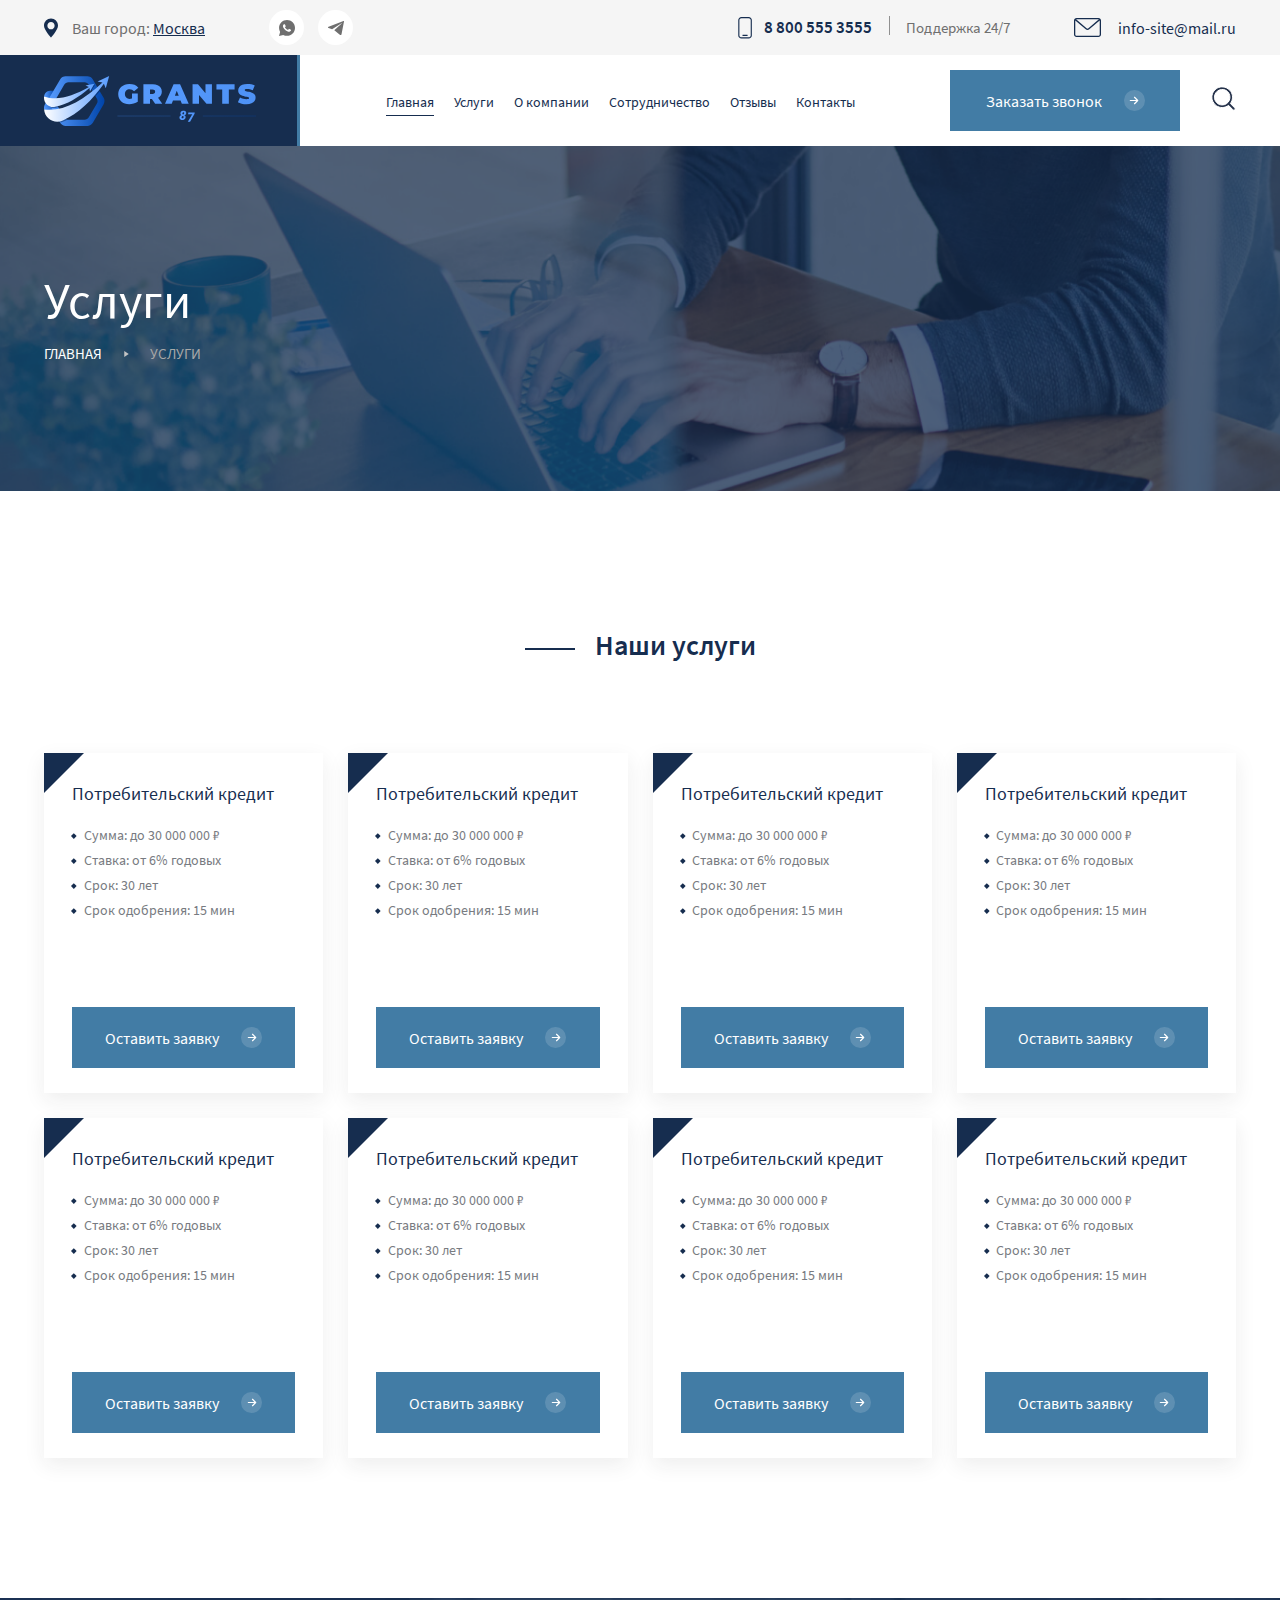
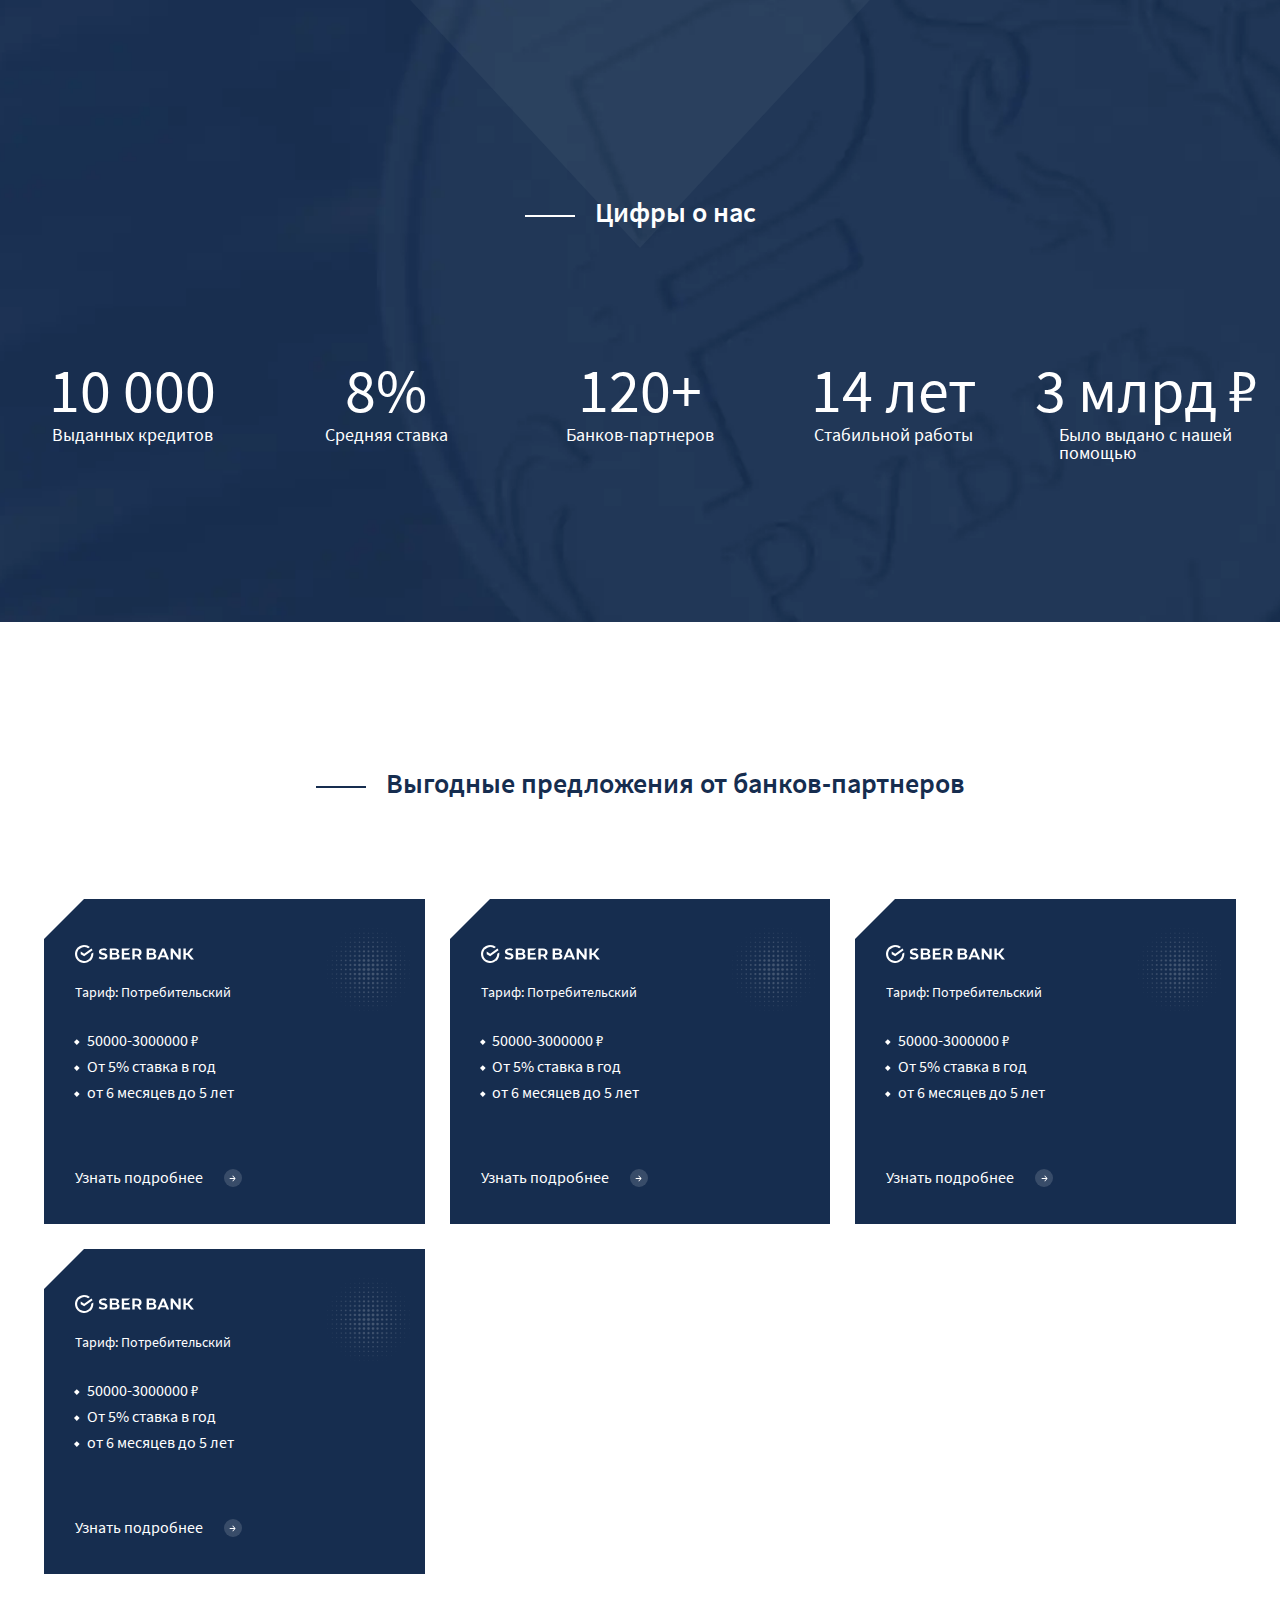
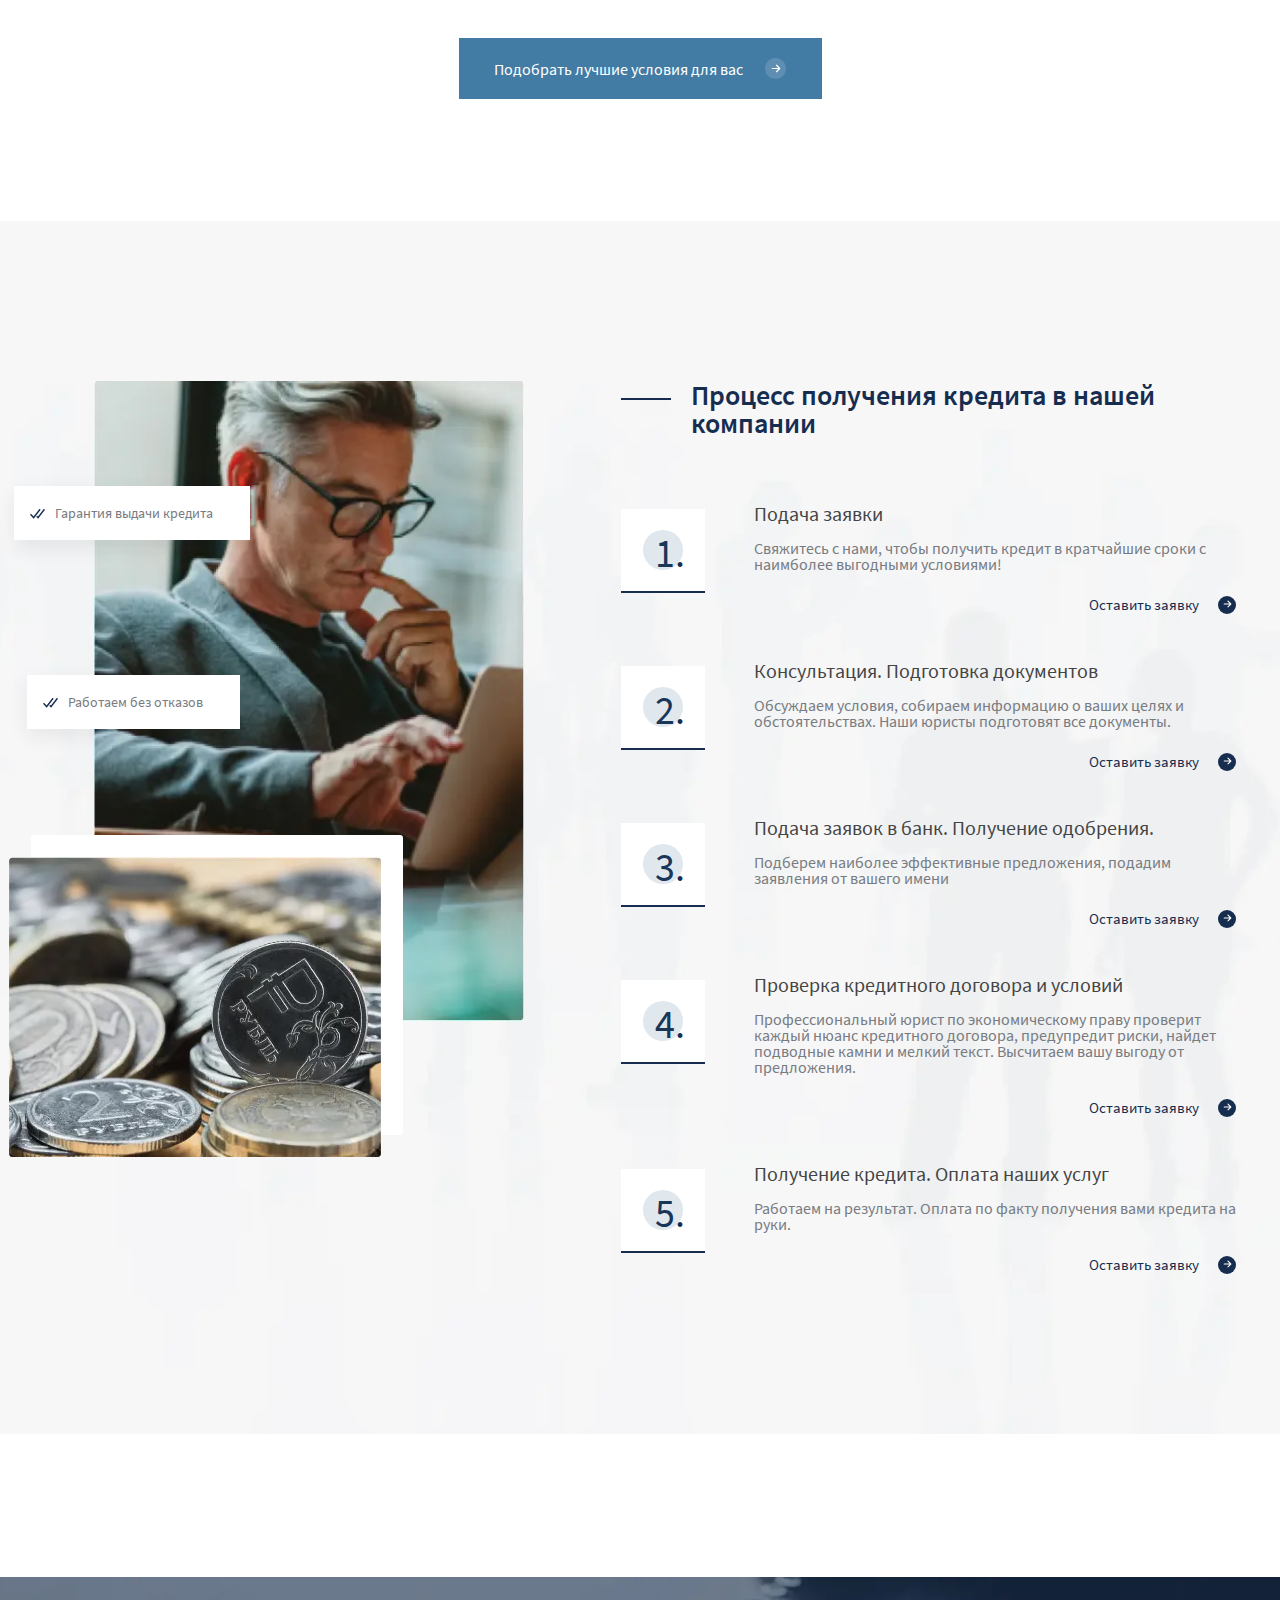
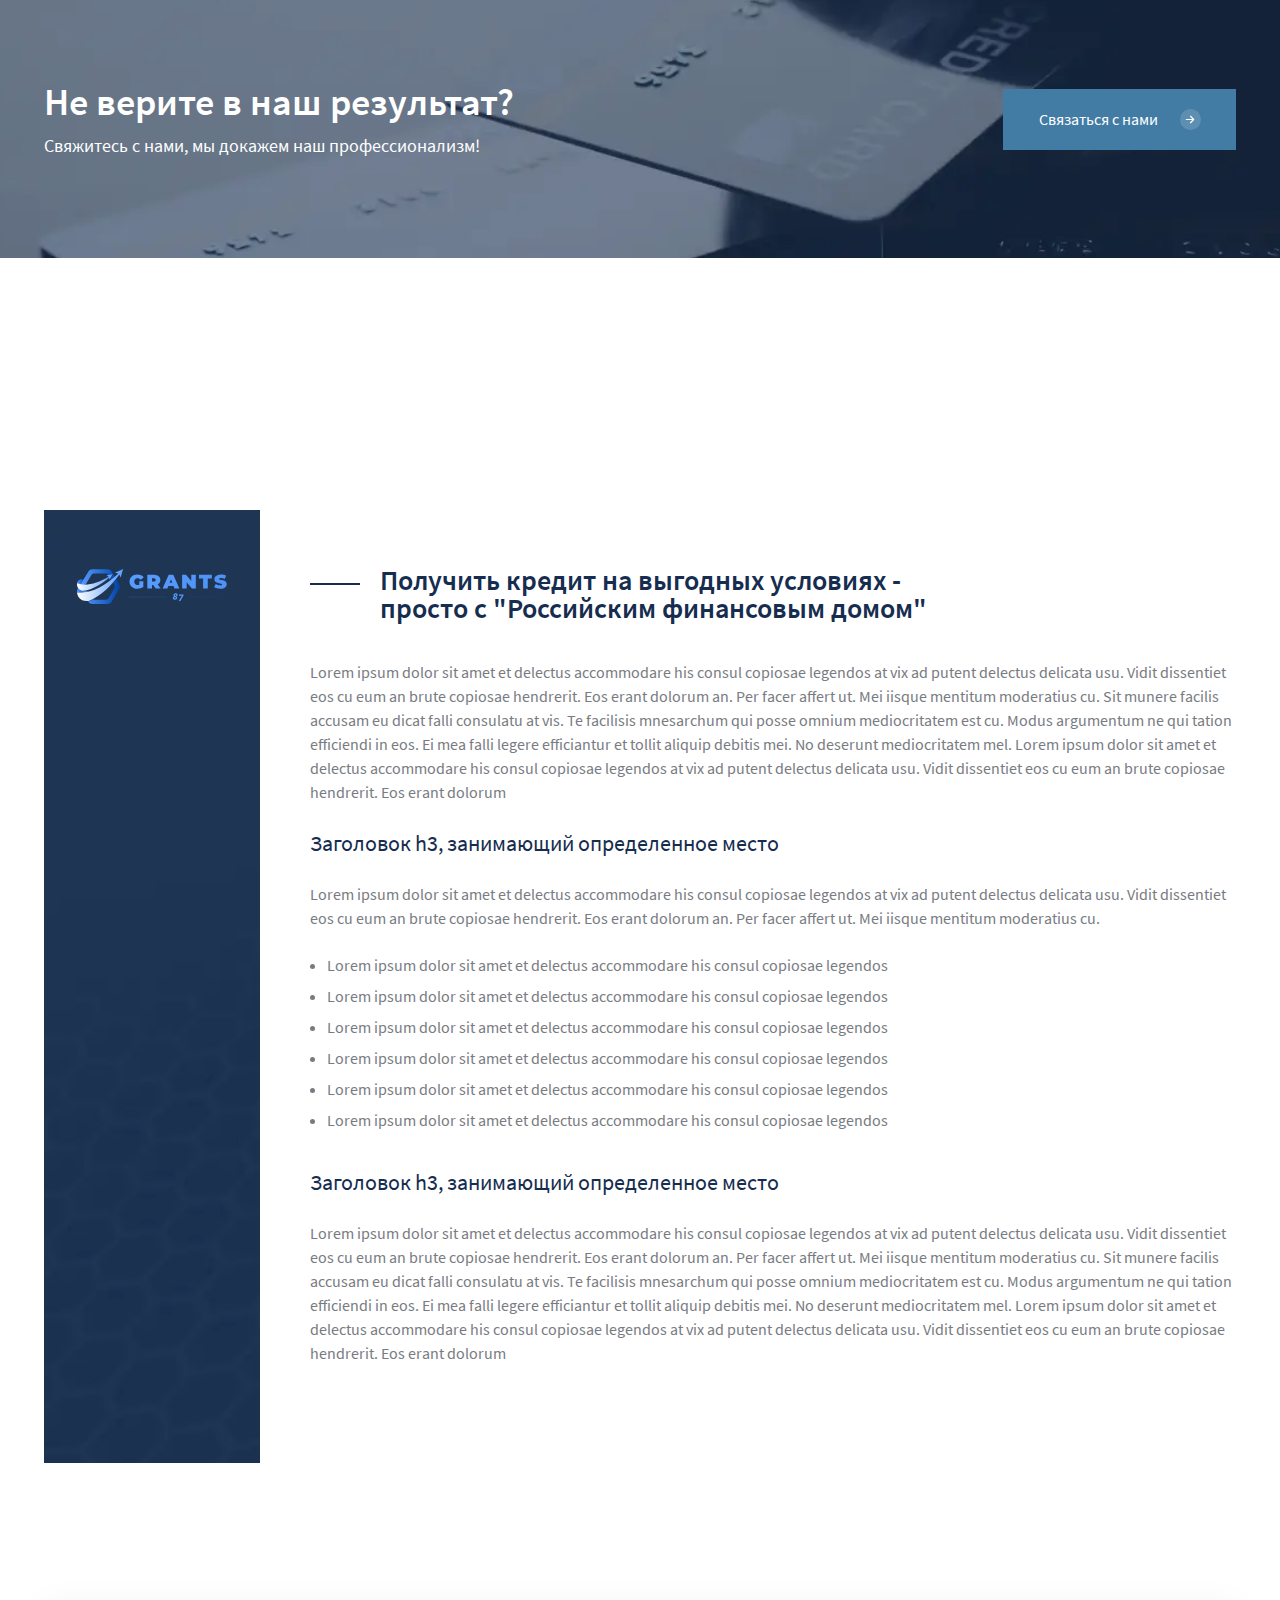
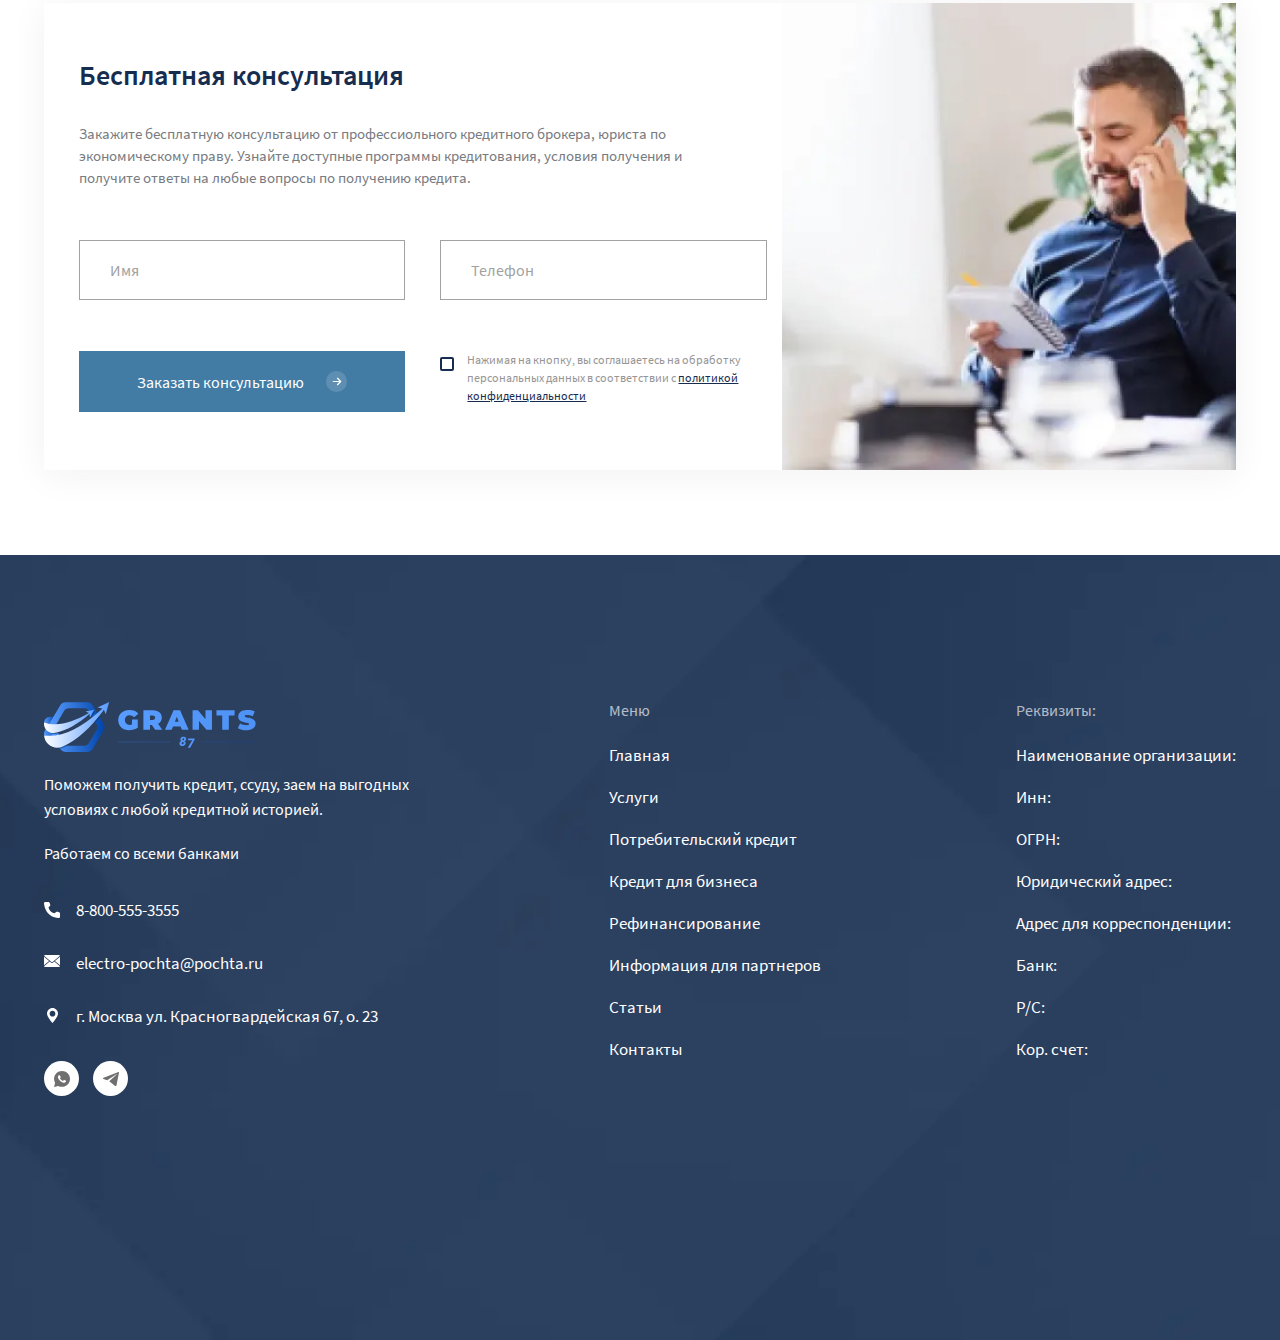
<file: service.html>
<!DOCTYPE html>
<html lang="ru">

<head>
	<title>Услуги</title>
	<meta charset="UTF-8">
	<meta name="format-detection" content="telephone=no">
	<!-- <style>body{opacity: 0;}</style> -->
	<link rel="stylesheet" href="css/style.min.css?_v=20240617033121">
	<link rel="shortcut icon" href="favicon.ico">
	<!-- <meta name="robots" content="noindex, nofollow"> -->
	<meta name="viewport" content="width=device-width, initial-scale=1.0">
</head>

<body>
	<div class="wrapper">
		<header class="header">
			<div class="header__top top-header">
				<div class="top-header__container">
					<div class="top-header__row">
						<a href="/" class="top-header__logo logo">
							<img src="img/logo.svg" alt="lgoo">
						</a>
						<div class="top-header__left">
							<button data-popup="#region" class="top-header__region">
								<img src="img/icons/geo.svg" alt="icon">
								<span>Ваш город: <span>Москва</span></span>
							</button>
							<div class="top-header__social social">
								<a href="#" class="social__link">
									<img src="img/icons/wh.svg" alt="Whatsapp">
								</a>
								<a href="#" class="social__link">
									<img src="img/icons/tg.svg" alt="Telegram">
								</a>
							</div>
						</div>
						<div class="top-header__right">
							<a href="tel:+78005553555" class="top-header__tel">
								<img src="img/icons/tel.svg" alt="tel">
								<span>8 800 555 3555</span>
							</a>
							<div class="top-header__text">Поддержка 24/7</div>
							<a href="mailto:info-site@mail.ru" class="top-header__email">
								<img src="img/icons/email.svg" alt="email">
								<span>info-site@mail.ru</span>
							</a>
						</div>
						<div class="top-header__icon icon-menu">
							<img src="img/icons/burger.svg" alt="logo">
						</div>
					</div>
				</div>
			</div>
			<div class="header__bottom bottom-header">
				<div class="bottom-header__wrap">
					<div class="bottom-header__container">
						<div class="bottom-header__row">
							<a href="/" class="bottom-header__logo logo">
								<img src="img/logo.svg" alt="logo">
							</a>
							<div class="bottom-header__menu menu">

								<nav class="menu__body">
									<ul class="menu__list">
										<li class="menu__item current_page_item">
											<a href="" class="menu__link">Главная</a>
										</li>
										<li class="menu__item">
											<a href="" class="menu__link">Услуги</a>
										</li>
										<li class="menu__item">
											<a href="" class="menu__link">О компании</a>
										</li>
										<li class="menu__item">
											<a href="" class="menu__link">Сотрудничество</a>
										</li>
										<li class="menu__item">
											<a href="" class="menu__link">Отзывы</a>
										</li>
										<li class="menu__item">
											<a href="" class="menu__link">Контакты</a>
										</li>
									</ul>
								</nav>
							</div>
							<div class="bottom-header__right">
								<button data-popup="#order" class="bottom-header__btn btn">
									Заказать звонок
								</button>
								<button class="bottom-header__search-btn open-search">
									<svg width="25" height="25" viewBox="0 0 25 25" fill="none" xmlns="http://www.w3.org/2000/svg">
										<path d="M23.7504 21.9163L19.3588 17.5375C20.7757 15.7323 21.5445 13.5032 21.5417 11.2083C21.5417 9.1646 20.9356 7.16675 19.8002 5.46745C18.6647 3.76814 17.0509 2.44369 15.1627 1.66158C13.2746 0.879477 11.1969 0.674843 9.1924 1.07356C7.18793 1.47227 5.34671 2.45643 3.90157 3.90157C2.45643 5.34671 1.47227 7.18793 1.07356 9.1924C0.674843 11.1969 0.879477 13.2746 1.66158 15.1627C2.44369 17.0509 3.76814 18.6647 5.46745 19.8002C7.16675 20.9356 9.1646 21.5417 11.2083 21.5417C13.5032 21.5445 15.7323 20.7757 17.5375 19.3588L21.9163 23.7504C22.0363 23.8715 22.1792 23.9676 22.3366 24.0332C22.494 24.0987 22.6628 24.1325 22.8333 24.1325C23.0039 24.1325 23.1727 24.0987 23.3301 24.0332C23.4875 23.9676 23.6303 23.8715 23.7504 23.7504C23.8715 23.6303 23.9676 23.4875 24.0332 23.3301C24.0987 23.1727 24.1325 23.0039 24.1325 22.8333C24.1325 22.6628 24.0987 22.494 24.0332 22.3366C23.9676 22.1792 23.8715 22.0363 23.7504 21.9163V21.9163ZM3.45834 11.2083C3.45834 9.67553 3.91287 8.17715 4.76445 6.90267C5.61603 5.62819 6.82641 4.63485 8.24254 4.04827C9.65867 3.46169 11.2169 3.30822 12.7203 3.60725C14.2236 3.90629 15.6046 4.6444 16.6884 5.72826C17.7723 6.81212 18.5104 8.19304 18.8094 9.69639C19.1085 11.1997 18.955 12.758 18.3684 14.1741C17.7818 15.5903 16.7885 16.8006 15.514 17.6522C14.2395 18.5038 12.7411 18.9583 11.2083 18.9583C9.15291 18.9583 7.18167 18.1418 5.72826 16.6884C4.27485 15.235 3.45834 13.2638 3.45834 11.2083Z" fill="#25324B" stroke="white" />
									</svg>
								</button>
							</div>

						</div>
						<div class="bottom-header__search search">
							<form action="#" class="search__input">
								<input type="text" placeholder="Что будем искать...">
								<button class="search__icon">
									<svg width="16" height="16" viewBox="0 0 16 16" fill="none" xmlns="http://www.w3.org/2000/svg">
										<path d="M15.2583 14.075L12.425 11.25C13.3392 10.0854 13.8352 8.64721 13.8333 7.16667C13.8333 5.84813 13.4423 4.5592 12.7098 3.46287C11.9773 2.36654 10.9361 1.51206 9.71789 1.00747C8.49972 0.502889 7.15927 0.370866 5.86607 0.628101C4.57286 0.885336 3.38497 1.52027 2.45262 2.45262C1.52027 3.38497 0.885336 4.57286 0.628101 5.86607C0.370866 7.15927 0.502889 8.49972 1.00747 9.71789C1.51206 10.9361 2.36654 11.9773 3.46287 12.7098C4.5592 13.4423 5.84813 13.8333 7.16667 13.8333C8.64721 13.8352 10.0854 13.3392 11.25 12.425L14.075 15.2583C14.1525 15.3364 14.2446 15.3984 14.3462 15.4407C14.4477 15.4831 14.5567 15.5048 14.6667 15.5048C14.7767 15.5048 14.8856 15.4831 14.9871 15.4407C15.0887 15.3984 15.1809 15.3364 15.2583 15.2583C15.3364 15.1809 15.3984 15.0887 15.4407 14.9871C15.4831 14.8856 15.5048 14.7767 15.5048 14.6667C15.5048 14.5567 15.4831 14.4477 15.4407 14.3462C15.3984 14.2446 15.3364 14.1525 15.2583 14.075V14.075ZM2.16667 7.16667C2.16667 6.17776 2.45991 5.21106 3.00932 4.38882C3.55873 3.56657 4.33962 2.92571 5.25325 2.54727C6.16688 2.16883 7.17222 2.06982 8.14212 2.26274C9.11203 2.45567 10.0029 2.93187 10.7022 3.63114C11.4015 4.3304 11.8777 5.22131 12.0706 6.19122C12.2635 7.16112 12.1645 8.16646 11.7861 9.08009C11.4076 9.99372 10.7668 10.7746 9.94452 11.324C9.12227 11.8734 8.15558 12.1667 7.16667 12.1667C5.84059 12.1667 4.56882 11.6399 3.63114 10.7022C2.69345 9.76452 2.16667 8.49275 2.16667 7.16667Z" fill="white" />
									</svg>
								</button>
							</form>
						</div>
					</div>
				</div>
			</div>
			<div class="header__burger burger-menu">
				<div class="burger-menu__wrap">
					<div class="burger-menu__top">
						<a href="/" class="burger-menu__logo logo">
							<img src="img/logo.svg" alt="logo">
						</a>
						<button class="burger-menu__cross close-menu">
							<img src="img/icons/cross.svg" alt="close">
						</button>
					</div>
					<div class="burger-menu__search search">
						<form action="#" class="search__input">
							<input type="text" placeholder="Что будем искать...">
							<button class="search__icon">
								<svg width="16" height="16" viewBox="0 0 16 16" fill="none" xmlns="http://www.w3.org/2000/svg">
									<path d="M15.2583 14.075L12.425 11.25C13.3392 10.0854 13.8352 8.64721 13.8333 7.16667C13.8333 5.84813 13.4423 4.5592 12.7098 3.46287C11.9773 2.36654 10.9361 1.51206 9.71789 1.00747C8.49972 0.502889 7.15927 0.370866 5.86607 0.628101C4.57286 0.885336 3.38497 1.52027 2.45262 2.45262C1.52027 3.38497 0.885336 4.57286 0.628101 5.86607C0.370866 7.15927 0.502889 8.49972 1.00747 9.71789C1.51206 10.9361 2.36654 11.9773 3.46287 12.7098C4.5592 13.4423 5.84813 13.8333 7.16667 13.8333C8.64721 13.8352 10.0854 13.3392 11.25 12.425L14.075 15.2583C14.1525 15.3364 14.2446 15.3984 14.3462 15.4407C14.4477 15.4831 14.5567 15.5048 14.6667 15.5048C14.7767 15.5048 14.8856 15.4831 14.9871 15.4407C15.0887 15.3984 15.1809 15.3364 15.2583 15.2583C15.3364 15.1809 15.3984 15.0887 15.4407 14.9871C15.4831 14.8856 15.5048 14.7767 15.5048 14.6667C15.5048 14.5567 15.4831 14.4477 15.4407 14.3462C15.3984 14.2446 15.3364 14.1525 15.2583 14.075V14.075ZM2.16667 7.16667C2.16667 6.17776 2.45991 5.21106 3.00932 4.38882C3.55873 3.56657 4.33962 2.92571 5.25325 2.54727C6.16688 2.16883 7.17222 2.06982 8.14212 2.26274C9.11203 2.45567 10.0029 2.93187 10.7022 3.63114C11.4015 4.3304 11.8777 5.22131 12.0706 6.19122C12.2635 7.16112 12.1645 8.16646 11.7861 9.08009C11.4076 9.99372 10.7668 10.7746 9.94452 11.324C9.12227 11.8734 8.15558 12.1667 7.16667 12.1667C5.84059 12.1667 4.56882 11.6399 3.63114 10.7022C2.69345 9.76452 2.16667 8.49275 2.16667 7.16667Z" fill="white" />
								</svg>
							</button>
						</form>
					</div>
					<div class="burger-menu__menu menu-mobile">
						<ul class="menu-mobile__list">
							<li class="menu-mobile__item">
								<a href="#" class="menu-mobile__link">Главная</a>
							</li>
							<li class="menu-mobile__item">
								<a href="#" class="menu-mobile__link">Услуги</a>
							</li>
							<li class="menu-mobile__item">
								<a href="#" class="menu-mobile__link">О компании</a>
							</li>
							<li class="menu-mobile__item">
								<a href="#" class="menu-mobile__link">Сотрудничество</a>
							</li>
							<li class="menu-mobile__item">
								<a href="#" class="menu-mobile__link">Отзывы</a>
							</li>
							<li class="menu-mobile__item">
								<a href="#" class="menu-mobile__link">Контакты</a>
							</li>
						</ul>
					</div>
					<div class="burger-menu__bottom">
						<div class="burger-menu__contacts">
							<a href="tel:+78005553555" class="burger-menu__contacts-item burger-menu__contacts-item_tel">
								8 800 555 3555
							</a>
							<a href="mailto:info-site@mail.ru" class="burger-menu__contacts-item burger-menu__contacts-item_email">
								info-site@mail.ru
							</a>
						</div>
						<div class="burger-menu__bottom-right">
							<button data-popup="#region" class="burger-menu__region">
								<span>Ваш город: <span>Москва</span></span>
							</button>
							<div class="burger-menu__social social">
								<a href="#" class="social__link">
									<img src="img/icons/burger-wh.svg" alt="Whatsapp">
								</a>
								<a href="#" class="social__link">
									<img src="img/icons/burger-tg.svg" alt="Telegram">
								</a>
							</div>
						</div>
					</div>
				</div>
			</div>
		</header>
		<main class="page">
			<section style="background: url('img/main-section/image-02.png') center/cover no-repeat;" class="page__main-section main-section main-section_serv">
				<div class="main-section__container">
					<h1 class="main-section__title">Услуги</h1>
					<div class="main-section__breadcrumbs">
						<span>
							<span><a href="#">Главная</a></span>
							<span class="delimeter"></span>
							<span class="breadcrumb_last" aria-current="page">Услуги</span>
						</span>
					</div>
				</div>
			</section>
			<section class="page__service service">
				<div class="service__container">
					<h2 class="service__title title">
						Наши услуги
					</h2>
					<div class="service__grid">
						<div class="service__item item-service">
							<h5 class="item-service__title">Потребительский кредит</h5>
							<ul class="item-service__list">
								<li class="item-service__li">Сумма: до 30 000 000 ₽</li>
								<li class="item-service__li">Ставка: от 6% годовых</li>
								<li class="item-service__li">Срок: 30 лет</li>
								<li class="item-service__li">Срок одобрения: 15 мин</li>
							</ul>
							<button data-popup="#order" class="item-service__btn btn">
								Оставить заявку
							</button>
						</div>
						<div class="service__item item-service">
							<h5 class="item-service__title">Потребительский кредит</h5>
							<ul class="item-service__list">
								<li class="item-service__li">Сумма: до 30 000 000 ₽</li>
								<li class="item-service__li">Ставка: от 6% годовых</li>
								<li class="item-service__li">Срок: 30 лет</li>
								<li class="item-service__li">Срок одобрения: 15 мин</li>
							</ul>
							<button data-popup="#order" class="item-service__btn btn">
								Оставить заявку
							</button>
						</div>
						<div class="service__item item-service">
							<h5 class="item-service__title">Потребительский кредит</h5>
							<ul class="item-service__list">
								<li class="item-service__li">Сумма: до 30 000 000 ₽</li>
								<li class="item-service__li">Ставка: от 6% годовых</li>
								<li class="item-service__li">Срок: 30 лет</li>
								<li class="item-service__li">Срок одобрения: 15 мин</li>
							</ul>
							<button data-popup="#order" class="item-service__btn btn">
								Оставить заявку
							</button>
						</div>
						<div class="service__item item-service">
							<h5 class="item-service__title">Потребительский кредит</h5>
							<ul class="item-service__list">
								<li class="item-service__li">Сумма: до 30 000 000 ₽</li>
								<li class="item-service__li">Ставка: от 6% годовых</li>
								<li class="item-service__li">Срок: 30 лет</li>
								<li class="item-service__li">Срок одобрения: 15 мин</li>
							</ul>
							<button data-popup="#order" class="item-service__btn btn">
								Оставить заявку
							</button>
						</div>
						<div class="service__item item-service">
							<h5 class="item-service__title">Потребительский кредит</h5>
							<ul class="item-service__list">
								<li class="item-service__li">Сумма: до 30 000 000 ₽</li>
								<li class="item-service__li">Ставка: от 6% годовых</li>
								<li class="item-service__li">Срок: 30 лет</li>
								<li class="item-service__li">Срок одобрения: 15 мин</li>
							</ul>
							<button data-popup="#order" class="item-service__btn btn">
								Оставить заявку
							</button>
						</div>
						<div class="service__item item-service">
							<h5 class="item-service__title">Потребительский кредит</h5>
							<ul class="item-service__list">
								<li class="item-service__li">Сумма: до 30 000 000 ₽</li>
								<li class="item-service__li">Ставка: от 6% годовых</li>
								<li class="item-service__li">Срок: 30 лет</li>
								<li class="item-service__li">Срок одобрения: 15 мин</li>
							</ul>
							<button data-popup="#order" class="item-service__btn btn">
								Оставить заявку
							</button>
						</div>
						<div class="service__item item-service">
							<h5 class="item-service__title">Потребительский кредит</h5>
							<ul class="item-service__list">
								<li class="item-service__li">Сумма: до 30 000 000 ₽</li>
								<li class="item-service__li">Ставка: от 6% годовых</li>
								<li class="item-service__li">Срок: 30 лет</li>
								<li class="item-service__li">Срок одобрения: 15 мин</li>
							</ul>
							<button data-popup="#order" class="item-service__btn btn">
								Оставить заявку
							</button>
						</div>
						<div class="service__item item-service">
							<h5 class="item-service__title">Потребительский кредит</h5>
							<ul class="item-service__list">
								<li class="item-service__li">Сумма: до 30 000 000 ₽</li>
								<li class="item-service__li">Ставка: от 6% годовых</li>
								<li class="item-service__li">Срок: 30 лет</li>
								<li class="item-service__li">Срок одобрения: 15 мин</li>
							</ul>
							<button data-popup="#order" class="item-service__btn btn">
								Оставить заявку
							</button>
						</div>
					</div>
				</div>
			</section>
			<section class="page__section-num num-section">
				<div class="num-section__container">
					<h2 class="num-section__title title">
						Цифры о нас
					</h2>
					<div class="num-section__advs">
						<div class="num-section__adv">
							<div class="num-section__num">10 000</div>
							<div class="num-section__text">Выданных кредитов</div>
						</div>
						<div class="num-section__adv">
							<div class="num-section__num">8%</div>
							<div class="num-section__text">Средняя ставка</div>
						</div>
						<div class="num-section__adv">
							<div class="num-section__num">120+</div>
							<div class="num-section__text">Банков-партнеров</div>
						</div>
						<div class="num-section__adv">
							<div class="num-section__num">14 лет</div>
							<div class="num-section__text">Стабильной работы</div>
						</div>
						<div class="num-section__adv">
							<div class="num-section__num">3 млрд ₽</div>
							<div class="num-section__text">Было выдано с нашей помощью</div>
						</div>
					</div>
				</div>
			</section>
			<section class="page__offer offer">
				<div class="offer__container">
					<h2 class="offer__title title">
						Выгодные предложения от банков-партнеров
					</h2>
					<div class="offer__grid">
						<a href="#" class="offer__item item-offer">
							<div class="item-offer__logo">
								<img src="img/offer/logo.svg" alt="logo">
							</div>
							<div class="item-offer__text">Тариф: Потребительский</div>
							<ul class="item-offer__list">
								<li class="item-offer__li">50000-3000000 ₽</li>
								<li class="item-offer__li">От 5% ставка в год</li>
								<li class="item-offer__li">от 6 месяцев до 5 лет</li>
							</ul>
							<div class="item-offer__bottom">
								Узнать подробнее
							</div>
						</a>
						<a href="#" class="offer__item item-offer">
							<div class="item-offer__logo">
								<img src="img/offer/logo.svg" alt="logo">
							</div>
							<div class="item-offer__text">Тариф: Потребительский</div>
							<ul class="item-offer__list">
								<li class="item-offer__li">50000-3000000 ₽</li>
								<li class="item-offer__li">От 5% ставка в год</li>
								<li class="item-offer__li">от 6 месяцев до 5 лет</li>
							</ul>
							<div class="item-offer__bottom">
								Узнать подробнее
							</div>
						</a>
						<a href="#" class="offer__item item-offer">
							<div class="item-offer__logo">
								<img src="img/offer/logo.svg" alt="logo">
							</div>
							<div class="item-offer__text">Тариф: Потребительский</div>
							<ul class="item-offer__list">
								<li class="item-offer__li">50000-3000000 ₽</li>
								<li class="item-offer__li">От 5% ставка в год</li>
								<li class="item-offer__li">от 6 месяцев до 5 лет</li>
							</ul>
							<div class="item-offer__bottom">
								Узнать подробнее
							</div>
						</a>
						<a href="#" class="offer__item item-offer">
							<div class="item-offer__logo">
								<img src="img/offer/logo.svg" alt="logo">
							</div>
							<div class="item-offer__text">Тариф: Потребительский</div>
							<ul class="item-offer__list">
								<li class="item-offer__li">50000-3000000 ₽</li>
								<li class="item-offer__li">От 5% ставка в год</li>
								<li class="item-offer__li">от 6 месяцев до 5 лет</li>
							</ul>
							<div class="item-offer__bottom">
								Узнать подробнее
							</div>
						</a>
					</div>
					<div class="offer__btn-wrap"><button data-popup="#order" class="offer__btn btn">Подобрать
							лучшие условия для вас</button></div>
				</div>
			</section>
			<section class="page__process process">
				<div class="process__container">
					<div class="process__row">
						<div class="process__left">
							<div class="process__image">
								<picture><source srcset="img/process/image-01.webp" type="image/webp"><img src="img/process/image-01.jpg" alt="img"></picture>
							</div>
							<div class="process__advs">
								<div class="process__adv">Гарантия выдачи кредита</div>
								<div class="process__adv">Работаем без отказов</div>
							</div>
							<div class="process__image-small">
								<picture><source srcset="img/process/image-02.webp" type="image/webp"><img src="img/process/image-02.jpg" alt="image"></picture>
							</div>
						</div>
						<div class="process__right">
							<h2 class="process__title title">Процесс получения кредита в нашей компании</h2>
							<ol class="process__list">
								<li class="process__li">
									<div class="process__num">
										<span class="_num">1<span class="_dotted">.</span></span>
									</div>
									<div class="process__text">
										<div class="process__subtitle">Подача заявки</div>
										<div class="process__subtext">
											Свяжитесь с нами, чтобы получить кредит в кратчайшие сроки с
											наимболее выгодными условиями!
										</div>
										<button data-popup="#order" class="process__btn">Оставить
											заявку</button>
									</div>

								</li>
								<li class="process__li">
									<div class="process__num">
										<span class="_num">2<span class="_dotted">.</span></span>
									</div>
									<div class="process__text">
										<div class="process__subtitle">Консультация. Подготовка документов
										</div>
										<div class="process__subtext">
											Обсуждаем условия, собираем информацию о ваших целях и
											обстоятельствах. Наши юристы подготовят все документы.
										</div>
										<button data-popup="#order" class="process__btn">Оставить
											заявку</button>
									</div>

								</li>
								<li class="process__li">
									<div class="process__num">
										<span class="_num">3<span class="_dotted">.</span></span>
									</div>
									<div class="process__text">
										<div class="process__subtitle">Подача заявок в банк. Получение
											одобрения.</div>
										<div class="process__subtext">
											Подберем наиболее эффективные предложения, подадим заявления от
											вашего имени
										</div>
										<button data-popup="#order" class="process__btn">Оставить
											заявку</button>
									</div>

								</li>
								<li class="process__li">
									<div class="process__num">
										<span class="_num">4<span class="_dotted">.</span></span>
									</div>
									<div class="process__text">
										<div class="process__subtitle">Проверка кредитного договора и условий
										</div>
										<div class="process__subtext">
											Профессиональный юрист по экономическому праву проверит каждый
											нюанс кредитного договора, предупредит риски, найдет
											подводные камни и мелкий текст. Высчитаем вашу выгоду от
											предложения.
										</div>
										<button data-popup="#order" class="process__btn">Оставить
											заявку</button>
									</div>

								</li>
								<li class="process__li">
									<div class="process__num">
										<span class="_num">5<span class="_dotted">.</span></span>
									</div>
									<div class="process__text">
										<div class="process__subtitle">Получение кредита. Оплата наших услуг
										</div>
										<div class="process__subtext">
											Работаем на результат.
											Оплата по факту получения вами кредита на руки.
										</div>
										<button data-popup="#order" class="process__btn">Оставить
											заявку</button>
									</div>

								</li>
							</ol>
						</div>
					</div>
				</div>
			</section>
			<section class="page__result result result_full">

				<div class="result__wrapper">
					<div class="result__container">
						<div class="result__row">
							<div class="result__content">
								<h2 class="result__title">Не верите в наш результат?</h2>
								<div class="result__text">
									Свяжитесь с нами, мы докажем наш профессионализм!
								</div>
							</div>
							<button data-popup="#order" class="result__btn btn">Связаться с нами</button>
						</div>
					</div>
				</div>
			</section>
			<section class="page__section-logo logo-section">
				<div class="logo-section__container">
					<div class="logo-section__row">
						<div class="logo-section__left">
							<img src="img/logo.svg" alt="logo">
						</div>
						<div class="logo-section__right content">
							<h2>Получить кредит на выгодных условиях - просто с "Российским финансовым домом"
							</h2>
							<p>
								Lorem ipsum dolor sit amet et delectus accommodare his consul copiosae legendos
								at vix ad
								putent delectus delicata usu.
								Vidit dissentiet eos cu eum an brute copiosae hendrerit. Eos erant dolorum an.
								Per facer
								affert
								ut. Mei iisque mentitum
								moderatius cu. Sit munere facilis accusam eu dicat falli consulatu at vis. Te
								facilisis
								mnesarchum qui posse omnium
								mediocritatem est cu. Modus argumentum ne qui tation efficiendi in eos. Ei mea
								falli
								legere
								efficiantur et tollit
								aliquip debitis mei. No deserunt mediocritatem mel. Lorem ipsum dolor sit amet
								et delectus
								accommodare his consul
								copiosae legendos at vix ad putent delectus delicata usu. Vidit dissentiet eos
								cu eum an
								brute
								copiosae hendrerit. Eos
								erant dolorum
							</p>
							<h3>Заголовок h3, занимающий определенное место</h3>
							<p>
								Lorem ipsum dolor sit amet et delectus accommodare his consul copiosae legendos
								at vix ad
								putent delectus delicata usu.
								Vidit dissentiet eos cu eum an brute copiosae hendrerit. Eos erant dolorum an.
								Per facer
								affert
								ut. Mei iisque mentitum
								moderatius cu.
							</p>
							<ul>
								<li>Lorem ipsum dolor sit amet et delectus accommodare his consul copiosae
									legendos</li>
								<li>Lorem ipsum dolor sit amet et delectus accommodare his consul copiosae
									legendos</li>
								<li>Lorem ipsum dolor sit amet et delectus accommodare his consul copiosae
									legendos</li>
								<li>Lorem ipsum dolor sit amet et delectus accommodare his consul copiosae
									legendos</li>
								<li>Lorem ipsum dolor sit amet et delectus accommodare his consul copiosae
									legendos</li>
								<li>Lorem ipsum dolor sit amet et delectus accommodare his consul copiosae
									legendos</li>
							</ul>
							<h3>Заголовок h3, занимающий определенное место</h3>
							<p>
								Lorem ipsum dolor sit amet et delectus accommodare his consul copiosae legendos
								at vix ad
								putent delectus delicata usu.
								Vidit dissentiet eos cu eum an brute copiosae hendrerit. Eos erant dolorum an.
								Per facer
								affert
								ut. Mei iisque mentitum
								moderatius cu. Sit munere facilis accusam eu dicat falli consulatu at vis. Te
								facilisis
								mnesarchum qui posse omnium
								mediocritatem est cu. Modus argumentum ne qui tation efficiendi in eos. Ei mea
								falli
								legere
								efficiantur et tollit
								aliquip debitis mei. No deserunt mediocritatem mel. Lorem ipsum dolor sit amet
								et delectus
								accommodare his consul
								copiosae legendos at vix ad putent delectus delicata usu. Vidit dissentiet eos
								cu eum an
								brute
								copiosae hendrerit. Eos
								erant dolorum
							</p>
						</div>
					</div>
				</div>
			</section>
			<section class="page__consultation consultation">
				<div class="consultation__container">
					<div class="consultation__row">
						<div class="consultation__content">
							<h2 class="consultation__title title">Бесплатная консультация</h2>
							<div class="consultation__text">
								Закажите бесплатную консультацию от профессиольного кредитного брокера, юриста
								по экономическому праву. Узнайте
								доступные программы кредитования, условия получения и получите ответы на любые
								вопросы по получению кредита.
							</div>
							<form action="#" class="consultation__form">
								<div class="consultation__item">
									<input type="text" placeholder="Имя">
								</div>
								<div class="consultation__item">
									<input type="tel" class="input-tel" placeholder="Телефон">
								</div>
								<div class="consultation__item">
									<button class="consultation__btn btn">Заказать консультацию</button>
								</div>
								<div class="consultation__privacy privacy">
									<label>
										<input type="checkbox">
										<span>
											Нажимая на кнопку, вы соглашаетесь на обработку персональных
											данных в соответствии
											с <a href="#">политикой конфиденциальности</a>
										</span>
									</label>
								</div>
							</form>
						</div>
						<div class="consultation__image-ibg">
							<picture><source srcset="img/consultation/image-01.webp" type="image/webp"><img src="img/consultation/image-01.jpg" alt="image"></picture>
						</div>
					</div>
				</div>
			</section>
		</main>
		<footer class="footer">
			<div class="footer__container">
				<div class="footer__row">
					<div class="footer__left">
						<div class="footer__logo-block">
							<a href="/" class="footer__logo logo">
								<img src="img/logo.svg" alt="logo">
							</a>
							<div class="footer__text">
								<p>Поможем получить кредит, ссуду, заем на выгодных условиях с любой кредитной историей.</p>
								<p>Работаем со всеми банками</p>
							</div>
						</div>
						<div class="footer__contacts">
							<a href="tel:+78005553555" class="footer__tel">8-800-555-3555</a>
							<a href="mailto:electro-pochta@pochta.ru" class="footer__email">electro-pochta@pochta.ru</a>
							<div class="footer__geo">г. Москва ул. Красногвардейская 67, о. 23</div>
							<div class="footer__social social">
								<a href="#" class="social__link">
									<img src="img/icons/wh.svg" alt="Whatsapp">
								</a>
								<a href="#" class="social__link">
									<img src="img/icons/tg.svg" alt="Telegram">
								</a>
							</div>
						</div>
					</div>
					<div class="footer__center">
						<div class="footer__subtitle">
							Меню
						</div>
						<div class="footer__menu">
							<ul class="footer__list">
								<li class="footer__item">
									<a href="#" class="footer__link">Главная</a>
								</li>
								<li class="footer__item">
									<a href="#" class="footer__link">Услуги</a>
								</li>
								<li class="footer__item">
									<a href="#" class="footer__link">Потребительский кредит</a>
								</li>
								<li class="footer__item">
									<a href="#" class="footer__link">Кредит для бизнеса</a>
								</li>
								<li class="footer__item">
									<a href="#" class="footer__link">Рефинансирование</a>
								</li>
								<li class="footer__item">
									<a href="#" class="footer__link">Информация для партнеров</a>
								</li>
								<li class="footer__item">
									<a href="#" class="footer__link">Статьи</a>
								</li>
								<li class="footer__item">
									<a href="#" class="footer__link">Контакты</a>
								</li>
							</ul>
						</div>

					</div>
					<div class="footer__right">
						<div class="footer__subtitle">
							Реквизиты:
						</div>
						<div class="footer__menu">
							<ul class="footer__list">
								<li class="footer__item">
									Наименование организации:
								</li>
								<li class="footer__item">
									Инн:
								</li>
								<li class="footer__item">
									ОГРН:
								</li>
								<li class="footer__item">
									Юридический адрес:
								</li>
								<li class="footer__item">
									Адрес для корреспонденции:
								</li>
								<li class="footer__item">
									Банк:
								</li>
								<li class="footer__item">
									Р/С:
								</li>
								<li class="footer__item">
									Кор. счет:
								</li>

							</ul>
						</div>
					</div>
				</div>
			</div>
		</footer>
	</div>
	<div id="order" aria-hidden="true" class="popup">
		<div class="popup__wrapper">
			<div class="popup__content">
				<button data-close type="button" class="popup__close">
					<svg width="14" height="14" viewBox="0 0 14 14" fill="none" xmlns="http://www.w3.org/2000/svg">
						<path d="M8.08734 7L13.79 1.29734C14.0778 1.00951 14.0778 0.534878 13.79 0.247021L13.7589 0.215871C13.471 -0.0719571 12.9964 -0.0719571 12.7085 0.215871L7.00588 5.92632L1.30321 0.215871C1.01538 -0.0719571 0.540754 -0.0719571 0.252898 0.215871L0.221748 0.247021C-0.073916 0.53485 -0.073916 1.00948 0.221748 1.29734L5.92441 7L0.221748 12.7027C-0.0660805 12.9905 -0.0660805 13.4651 0.221748 13.753L0.252898 13.7841C0.540727 14.072 1.01536 14.072 1.30321 13.7841L7.00588 8.08146L12.7085 13.7841C12.9964 14.072 13.471 14.072 13.7589 13.7841L13.79 13.753C14.0778 13.4652 14.0778 12.9905 13.79 12.7027L8.08734 7Z" fill="#595959" />
					</svg>
				</button>
				<div class="popup__text">
					<div class="popup__title">
						Оставьте заявку
						на <span>консультацию</span>
					</div>
					<form action="#" class="popup__form">
						<input type="text" placeholder="Имя">
						<input type="tel" placeholder="Телефон">
						<button class="popup__btn btn">Заказать консультацию</button>
						<div class="popup__privacy privacy">
							<label>
								<input type="checkbox">
								<span>
									Нажимая на кнопку, вы соглашаетесь на обработку персональных данных в соответствии с <a href="#">политикой конфиденциальности</a>
								</span>
							</label>
						</div>
					</form>
				</div>
			</div>
		</div>
	</div>

	<script src="js/app.min.js?_v=20240617033121"></script>
</body>

</html>
</file>
<file: css/style.min.css>
@charset "UTF-8";@font-face{font-family:SourceSansPro;font-display:swap;src:url(../fonts/SourceSansPro-Bold.woff2) format("woff2"),url(../fonts/SourceSansPro-Bold.woff) format("woff");font-weight:700;font-style:normal}@font-face{font-family:SourceSansPro;font-display:swap;src:url(../fonts/SourceSansPro-Regular.woff2) format("woff2"),url(../fonts/SourceSansPro-Regular.woff) format("woff");font-weight:400;font-style:normal}@font-face{font-family:SourceSansPro;font-display:swap;src:url(../fonts/SourceSansPro-Light.woff2) format("woff2"),url(../fonts/SourceSansPro-Light.woff) format("woff");font-weight:300;font-style:normal}@font-face{font-family:SourceSansPro;font-display:swap;src:url(../fonts/SourceSansPro-SemiBold.woff2) format("woff2"),url(../fonts/SourceSansPro-SemiBold.woff) format("woff");font-weight:600;font-style:normal}*{padding:0;margin:0;border:0}*,:after,:before{-webkit-box-sizing:border-box;box-sizing:border-box}body,html{height:100%;min-width:320px}body{color:#000;line-height:1;font-family:SourceSansPro;font-size:1rem;-ms-text-size-adjust:100%;-moz-text-size-adjust:100%;-webkit-text-size-adjust:100%;-webkit-font-smoothing:antialiased;-moz-osx-font-smoothing:grayscale}button,input,textarea{font-family:SourceSansPro;font-size:inherit}button{cursor:pointer;color:inherit;background-color:inherit}a{color:inherit}a:link,a:visited{text-decoration:none}a:hover{text-decoration:none}ul li{list-style:none}img{vertical-align:top}h1,h2,h3,h4,h5,h6{font-weight:inherit;font-size:inherit}.lock body{overflow:hidden;-ms-touch-action:none;touch-action:none}.wrapper{min-height:100%;display:-webkit-box;display:-ms-flexbox;display:flex;-webkit-box-orient:vertical;-webkit-box-direction:normal;-ms-flex-direction:column;flex-direction:column;overflow:hidden}.wrapper>main{-webkit-box-flex:1;-ms-flex:1 1 auto;flex:1 1 auto}.wrapper>*{min-width:0}[class*=__container]{max-width:78.75rem;-webkit-box-sizing:content-box;box-sizing:content-box;margin:0 auto;padding:0 2.75rem}.select{position:relative}.select__body{position:relative}.select__title{color:inherit;text-align:left;border:1px solid #d9d9d9;background-color:#fff;cursor:pointer;width:100%;border-radius:4px}.select__value{display:-webkit-box;display:-ms-flexbox;display:flex;-webkit-box-align:center;-ms-flex-align:center;align-items:center;height:1.875rem;padding:0 .9375rem;gap:.625rem}.select__value>*{-webkit-box-flex:1;-ms-flex:1 1 auto;flex:1 1 auto}.select__value:after{content:"";-ms-flex-item-align:stretch;-ms-grid-row-align:stretch;align-self:stretch;-webkit-box-flex:0;-ms-flex:0 0 10px;flex:0 0 10px;-webkit-transition:all .3s ease 0s;transition:all .3s ease 0s;display:-webkit-box;display:-ms-flexbox;display:flex;-webkit-box-pack:center;-ms-flex-pack:center;justify-content:center;-webkit-box-align:center;-ms-flex-align:center;align-items:center}._select-open .select__value:after{-webkit-transform:rotate(-180deg);-ms-transform:rotate(-180deg);transform:rotate(-180deg)}.select__value._select-pseudo-label::before{content:attr(data-pseudo-label);opacity:.5}.select__text{-webkit-box-flex:1;-ms-flex:1 1 auto;flex:1 1 auto}.select__input{width:100%;background-color:transparent;height:100%}.select__options{color:#000;position:absolute;top:29px;border-radius:0 0 4px 4px;min-width:100%;left:0;background-color:#fff;border-top:0;border:1px solid #d9d9d9;border-top:0;padding:10px 0 5px 0}.select__scroll{overflow-y:auto;overflow-x:hidden;max-height:200px}.select__option{width:100%;display:block;text-align:left;cursor:pointer;padding:5px 15px;color:inherit}.select__option._select-selected{background-color:#eee}.select__row{display:-webkit-inline-box;display:-ms-inline-flexbox;display:inline-flex;-webkit-box-align:center;-ms-flex-align:center;align-items:center}.select._select-open{z-index:5}._select-tag{cursor:pointer}.noUi-target,.noUi-target *{-webkit-touch-callout:none;-webkit-tap-highlight-color:transparent;-webkit-user-select:none;-ms-touch-action:none;touch-action:none;-ms-user-select:none;-moz-user-select:none;user-select:none;-webkit-box-sizing:border-box;box-sizing:border-box}.noUi-target{position:relative}.noUi-base,.noUi-connects{width:100%;height:100%;position:relative;z-index:1;border-radius:100px}.noUi-connects{overflow:hidden;z-index:0}.noUi-connect,.noUi-origin{will-change:transform;position:absolute;z-index:1;top:0;right:0;height:100%;width:100%;-ms-transform-origin:0 0;-webkit-transform-origin:0 0;-webkit-transform-style:preserve-3d;transform-origin:0 0;-webkit-transform-style:flat;transform-style:flat}.noUi-txt-dir-rtl.noUi-horizontal .noUi-origin{left:0;right:auto}.noUi-vertical .noUi-origin{top:-100%;width:0}.noUi-horizontal .noUi-origin{height:0}.noUi-handle{-webkit-backface-visibility:hidden;backface-visibility:hidden;position:absolute}.noUi-touch-area{height:100%;width:100%}.noUi-state-tap .noUi-connect,.noUi-state-tap .noUi-origin{-webkit-transition:-webkit-transform .3s;transition:-webkit-transform .3s;transition:transform .3s;transition:transform .3s,-webkit-transform .3s}.noUi-state-drag *{cursor:inherit!important}.noUi-horizontal{height:18px}.noUi-horizontal .noUi-handle{width:24px;height:24px;right:-17px;top:-6px;border-radius:100%;background-color:#162d4f;cursor:pointer}.noUi-vertical{width:18px}.noUi-vertical .noUi-handle{width:28px;height:34px;right:-6px;bottom:-17px}.noUi-txt-dir-rtl.noUi-horizontal .noUi-handle{left:-17px;right:auto}.noUi-target{background:#e4e4e4;border-radius:100px}.noUi-connect{background:#427ca5;border-radius:100px}.noUi-draggable{cursor:ew-resize}.noUi-vertical .noUi-draggable{cursor:ns-resize}.noUi-handle{border:1px solid #d9d9d9;background:#fff;cursor:default}.noUi-handle:after{left:17px}.noUi-vertical .noUi-handle:after{top:17px}[disabled] .noUi-connect{background:#b8b8b8}[disabled] .noUi-handle,[disabled].noUi-handle,[disabled].noUi-target{cursor:not-allowed}.noUi-pips,.noUi-pips *{-webkit-box-sizing:border-box;box-sizing:border-box}.noUi-pips{position:absolute;color:#999}.noUi-value{position:absolute;white-space:nowrap;text-align:center}.noUi-value-sub{color:#ccc;font-size:10px}.noUi-marker{position:absolute;background:#ccc}.noUi-marker-sub{background:#aaa}.noUi-marker-large{background:#aaa}.noUi-pips-horizontal{padding:10px 0;height:80px;top:100%;left:0;width:100%}.noUi-value-horizontal{-webkit-transform:translate(-50%,50%);-ms-transform:translate(-50%,50%);transform:translate(-50%,50%)}.noUi-rtl .noUi-value-horizontal{-webkit-transform:translate(50%,50%);-ms-transform:translate(50%,50%);transform:translate(50%,50%)}.noUi-marker-horizontal.noUi-marker{margin-left:-1px;width:2px;height:5px}.noUi-marker-horizontal.noUi-marker-sub{height:10px}.noUi-marker-horizontal.noUi-marker-large{height:15px}.noUi-pips-vertical{padding:0 10px;height:100%;top:0;left:100%}.noUi-value-vertical{-webkit-transform:translate(0,-50%);-ms-transform:translate(0,-50%);transform:translate(0,-50%);padding-left:25px}.noUi-rtl .noUi-value-vertical{-webkit-transform:translate(0,50%);-ms-transform:translate(0,50%);transform:translate(0,50%)}.noUi-marker-vertical.noUi-marker{width:5px;height:2px;margin-top:-1px}.noUi-marker-vertical.noUi-marker-sub{width:10px}.noUi-marker-vertical.noUi-marker-large{width:15px}.noUi-tooltip{display:block;position:absolute;border:1px solid #d9d9d9;border-radius:3px;background:#fff;color:#000;padding:5px;text-align:center;white-space:nowrap}.noUi-horizontal .noUi-tooltip{-webkit-transform:translate(-50%,0);-ms-transform:translate(-50%,0);transform:translate(-50%,0);left:50%;bottom:120%}.noUi-vertical .noUi-tooltip{-webkit-transform:translate(0,-50%);-ms-transform:translate(0,-50%);transform:translate(0,-50%);top:50%;right:120%}.noUi-horizontal .noUi-origin>.noUi-tooltip{-webkit-transform:translate(50%,0);-ms-transform:translate(50%,0);transform:translate(50%,0);left:auto;bottom:10px}.noUi-vertical .noUi-origin>.noUi-tooltip{-webkit-transform:translate(0,-18px);-ms-transform:translate(0,-18px);transform:translate(0,-18px);top:auto;right:28px}body::after{content:"";-webkit-backdrop-filter:blur(20px);backdrop-filter:blur(20px);background:rgba(22,45,79,.45);position:fixed;width:100%;height:100%;top:0;left:0;opacity:0;-webkit-transition:opacity .8s ease 0s;transition:opacity .8s ease 0s;pointer-events:none;z-index:149}.popup-show body::after{opacity:1}.popup{position:fixed;top:0;left:0;bottom:0;right:0;padding:30px 10px;-webkit-transition:visibility .8s ease 0s;transition:visibility .8s ease 0s;visibility:hidden;pointer-events:none}.popup__btn{margin-bottom:1.6875rem;width:100%}.popup__close{position:absolute;top:19px;right:1.125rem;width:32px;height:32px;background:#f0f7fd;border-radius:5px;display:-webkit-box;display:-ms-flexbox;display:flex;-webkit-box-align:center;-ms-flex-align:center;align-items:center;-webkit-box-pack:center;-ms-flex-pack:center;justify-content:center;outline:0}.popup__privacy label{margin-left:5px;position:relative;display:-webkit-box;display:-ms-flexbox;display:flex;gap:.8125rem;cursor:pointer;font-size:12px;line-height:1.5;color:#969696}.popup__privacy label a{text-decoration:underline;color:#162d4f}.popup__privacy label input{display:none}.popup__privacy label::before{content:"";border-radius:.125rem;width:14px;height:14px;border:2px solid #162d4f;-webkit-box-flex:0;-ms-flex:0 0 14px;flex:0 0 14px;margin-top:6px}.popup__privacy label::after{content:"";position:absolute;top:0;z-index:2;left:0;border-radius:.3125rem;width:14px;height:14px;background:url(../img/icons/form-check.svg) center/contain no-repeat #fff;-webkit-box-flex:0;-ms-flex:0 0 14px;flex:0 0 14px;margin-top:6px;opacity:0;visibility:hidden}.popup__privacy label._checked::after{opacity:1;visibility:visible}.popup__title{padding-bottom:3.625rem;font-weight:600;font-size:1.5rem;line-height:1.25;text-align:center;color:#162d4f;max-width:190px;margin:auto}.popup__title span{color:#2f658c}.popup input{display:block;width:100%;margin-bottom:1.8125rem;padding:1.25rem 1.875rem;border:.6px solid #a2a2a2;-webkit-box-shadow:0 34px 33px -23px rgba(22,28,45,.13);box-shadow:0 34px 33px -23px rgba(22,28,45,.13)}.popup input::-webkit-input-placeholder{color:#a2a2a2}.popup input::-moz-placeholder{color:#a2a2a2}.popup input:-ms-input-placeholder{color:#a2a2a2}.popup input::-ms-input-placeholder{color:#a2a2a2}.popup input::placeholder{color:#a2a2a2}.popup input:focus{border-color:#000}.popup_show{z-index:150;visibility:visible;overflow:auto;pointer-events:auto}.popup_show .popup__content{visibility:visible;-webkit-transform:scale(1);-ms-transform:scale(1);transform:scale(1)}.popup__wrapper{display:-webkit-box;display:-ms-flexbox;display:flex;-webkit-box-orient:vertical;-webkit-box-direction:normal;-ms-flex-direction:column;flex-direction:column;-webkit-box-align:center;-ms-flex-align:center;align-items:center;min-height:100%;-webkit-box-flex:1;-ms-flex:1 1 auto;flex:1 1 auto;width:100%;display:flex;-webkit-box-pack:center;-ms-flex-pack:center;justify-content:center;align-items:center}.popup__content{visibility:hidden;-webkit-transform:scale(0);-ms-transform:scale(0);transform:scale(0);-webkit-transition:-webkit-transform .3s ease 0s;transition:-webkit-transform .3s ease 0s;transition:transform .3s ease 0s;transition:transform .3s ease 0s,-webkit-transform .3s ease 0s;padding:3.1875rem 2.5625rem 3.75rem 2.5625rem;width:100%;max-width:556px;border-radius:20px;-webkit-box-shadow:0 34px 33px -23px rgba(22,28,45,.13);box-shadow:0 34px 33px -23px rgba(22,28,45,.13);background-color:#fff}.lock .popup__content{visibility:visible}[class*=-ibg]{position:relative}[class*=-ibg] img{position:absolute;width:100%;height:100%;top:0;left:0;-o-object-fit:cover;object-fit:cover}[class*=-ibg_contain] img{-o-object-fit:contain;object-fit:contain}.social{display:-webkit-box;display:-ms-flexbox;display:flex;gap:.875rem}.social__link{display:-webkit-box;display:-ms-flexbox;display:flex;-webkit-box-orient:vertical;-webkit-box-direction:normal;-ms-flex-direction:column;flex-direction:column;-webkit-box-align:center;-ms-flex-align:center;align-items:center;-webkit-box-pack:center;-ms-flex-pack:center;justify-content:center;-webkit-box-flex:0;-ms-flex:0 0 35px;flex:0 0 35px;width:35px;background-color:#fff;border-radius:100%;height:35px}.social__link img{width:16px;-webkit-transition:.3s;transition:.3s}.logo img{max-width:212px}.search{position:absolute;bottom:-90%;-webkit-transition:.3s;transition:.3s;left:50%;-webkit-transform:translate(-50%,0);-ms-transform:translate(-50%,0);transform:translate(-50%,0);width:calc(100% - 88px);opacity:0;visibility:hidden}.search._active{bottom:-180%;opacity:1;visibility:visible}.search__input input{width:100%;outline:0;font-weight:300;font-size:14px;padding:17px;background-color:#fff;-webkit-box-shadow:0 0 1px 1px rgba(0,0,0,.75);box-shadow:0 0 1px 1px rgba(0,0,0,.75)}.search__input input::-webkit-input-placeholder{color:#6c6c6c}.search__input input::-moz-placeholder{color:#6c6c6c}.search__input input:-ms-input-placeholder{color:#6c6c6c}.search__input input::-ms-input-placeholder{color:#6c6c6c}.search__input input::placeholder{color:#6c6c6c}.search__icon{position:absolute;top:0;right:0;width:50px;height:100%;background:#427ca5;display:-webkit-box;display:-ms-flexbox;display:flex;-webkit-box-align:center;-ms-flex-align:center;align-items:center;-webkit-box-pack:center;-ms-flex-pack:center;justify-content:center}.btn{padding:1.25rem 2.21875rem;display:-webkit-box;display:-ms-flexbox;display:flex;gap:1.375rem;-webkit-box-align:center;-ms-flex-align:center;align-items:center;background-color:#427ca5;white-space:nowrap;color:#fff;-webkit-transition:.3s;transition:.3s;-webkit-box-pack:center;-ms-flex-pack:center;justify-content:center}.btn::after{content:"";-webkit-box-flex:0;-ms-flex:0 0 21px;flex:0 0 21px;width:21px;height:21px;display:-webkit-box;display:-ms-flexbox;display:flex;-webkit-box-align:center;-ms-flex-align:center;align-items:center;-webkit-box-pack:center;-ms-flex-pack:center;justify-content:center;border-radius:100%;background:url(../img/icons/btn-arr.svg) center/contain no-repeat;background-size:10px;background-color:rgba(255,255,255,.15)}.btn_white{background-color:#fff;color:#427ca5}.btn_white::after{background-color:#162d4f}.main-title{font-weight:700;font-size:64px;line-height:1.20312;color:#fff;padding-bottom:1.6875rem}.content h2,.title{font-weight:600;font-size:28px;text-align:center;color:#162d4f;display:-webkit-box;display:-ms-flexbox;display:flex;gap:1.25rem;-webkit-box-pack:center;-ms-flex-pack:center;justify-content:center}.content h2::before,.title::before{content:"";-webkit-box-flex:0;-ms-flex:0 0 50px;flex:0 0 50px;width:50px;height:2px;margin-top:17px;background-color:#162d4f}.pagination-slider{display:-webkit-box;display:-ms-flexbox;display:flex;margin-top:2.875rem;-webkit-box-pack:center;-ms-flex-pack:center;justify-content:center;gap:.9375rem;-webkit-transition:.3s;transition:.3s;-ms-flex-wrap:wrap;flex-wrap:wrap}.pagination-slider span{cursor:pointer;height:3px;width:27px;-webkit-transition:.3s;transition:.3s;-webkit-box-flex:0;-ms-flex:0 0 27px;flex:0 0 27px;background-color:#ddd}.pagination-slider span.swiper-pagination-bullet-active{background-color:#162d4f}.content{color:#787b81}.content h2{text-align:left;max-width:675px;padding-bottom:2.375rem}.content p{line-height:1.5;color:#787b81;padding-bottom:1.6875rem}.content h3{font-size:22px;line-height:1.09091;color:#162d4f;padding-bottom:1.6875rem}.content ol,.content ul{margin-left:17px;margin-bottom:2.625rem}.content ul li{list-style:disc}.content ul li:not(:last-child){padding-bottom:.9375rem}.top-header{background:#f5f5f5;padding:.625rem 0;position:relative}.top-header__container{max-width:1580px}.top-header__logo{position:relative;z-index:2}.top-header__logo img{max-width:150px}.top-header__row{display:-webkit-box;display:-ms-flexbox;display:flex;-webkit-box-align:center;-ms-flex-align:center;align-items:center}.top-header__left{display:-webkit-box;display:-ms-flexbox;display:flex;gap:4rem;-webkit-box-flex:1;-ms-flex:1 1 auto;flex:1 1 auto;-webkit-box-align:center;-ms-flex-align:center;align-items:center}.top-header__region{display:-webkit-box;display:-ms-flexbox;display:flex;gap:.875rem}.top-header__region img{width:14px;-webkit-box-flex:0;-ms-flex:0 0 14px;flex:0 0 14px}.top-header__region span{font-size:16px;color:#6f6f6f}.top-header__region span span{color:#162d4f;text-decoration:underline}.top-header__right{display:-webkit-box;display:-ms-flexbox;display:flex;gap:1.0625rem;-webkit-box-align:center;-ms-flex-align:center;align-items:center}.top-header__tel{display:-webkit-box;display:-ms-flexbox;display:flex;-webkit-box-align:center;-ms-flex-align:center;align-items:center;gap:.75rem;font-weight:600;font-size:1.0625rem;color:#162d4f}.top-header__tel img{-webkit-box-flex:0;-ms-flex:0 0 14px;flex:0 0 14px}.top-header__text{padding-left:17px;position:relative;margin-right:47px;font-size:15px;color:#6f6f6f}.top-header__text::before{content:"";position:absolute;left:0;top:-4px;height:19px;width:1px;background-color:#909090}.top-header__email{display:-webkit-box;display:-ms-flexbox;display:flex;gap:1.0625rem;-webkit-box-align:center;-ms-flex-align:center;align-items:center;font-size:16px;color:#162d4f}.top-header__email img{width:27px;-webkit-box-flex:0;-ms-flex:0 0 27px;flex:0 0 27px}.bottom-header{position:relative}.bottom-header__wrap{position:relative;padding:1.53125rem 0;max-width:1920px;margin:auto}.bottom-header__wrap::after{content:"";position:absolute;left:0;top:0;height:100%;border-right:3px solid #427ca5;width:475px;background:#162d4f}@supports (width:clamp(21.875rem ,-25.8680555556rem + 46.2962962963vw ,29.6875rem)){.bottom-header__wrap::after{width:clamp(21.875rem ,-25.8680555556rem + 46.2962962963vw ,29.6875rem)}}@supports not (width:clamp(21.875rem ,-25.8680555556rem + 46.2962962963vw ,29.6875rem)){.bottom-header__wrap::after{width:calc(21.875rem + 7.8125 * (100vw - 103.125rem)/ 16.875)}}.bottom-header__container{position:relative;z-index:2;max-width:1580px}.bottom-header__row{display:-webkit-box;display:-ms-flexbox;display:flex;-webkit-box-pack:justify;-ms-flex-pack:justify;justify-content:space-between;-webkit-box-align:center;-ms-flex-align:center;align-items:center;gap:2.5rem}.bottom-header__menu{margin-left:34px}.bottom-header__right{display:-webkit-box;display:-ms-flexbox;display:flex;gap:1.9375rem;-webkit-box-align:center;-ms-flex-align:center;align-items:center}.menu{display:-webkit-box;display:-ms-flexbox;display:flex}.menu__list{display:-webkit-box;display:-ms-flexbox;display:flex;gap:3.8125rem}.menu__link{font-size:1.125rem;color:#162d4f;position:relative}.menu__link::after{content:"";position:absolute;bottom:-5px;left:50%;width:0%;opacity:0;visibility:hidden;-webkit-transform:translate(-50%,0);-ms-transform:translate(-50%,0);transform:translate(-50%,0);height:1px;-webkit-transition:.3s;transition:.3s;background-color:#162d4f}.burger-menu{overflow:auto;height:100%;-webkit-transition:.3s;transition:.3s;background:#162d4f;z-index:5;position:fixed;top:0;left:-100%;opacity:0;visibility:hidden;width:100%;min-height:100%}.burger-menu__wrap{padding:2.625rem 2.75rem}.burger-menu__top{display:-webkit-box;display:-ms-flexbox;display:flex;gap:1.25rem;-webkit-box-align:center;-ms-flex-align:center;align-items:center;-webkit-box-pack:justify;-ms-flex-pack:justify;justify-content:space-between;margin-bottom:2.625rem}.burger-menu__logo img{max-width:114px}.burger-menu__cross img{width:19px;height:19px}.burger-menu__search{position:relative;top:0;left:0;bottom:auto;opacity:1;-webkit-transform:translate(0);-ms-transform:translate(0);transform:translate(0);width:100%;visibility:visible;margin-bottom:3.0625rem}.burger-menu__search input{-webkit-box-shadow:none;box-shadow:none}.burger-menu__bottom{display:-webkit-box;display:-ms-flexbox;display:flex;-webkit-box-pack:justify;-ms-flex-pack:justify;justify-content:space-between;gap:2.25rem 1.25rem;-ms-flex-wrap:wrap;flex-wrap:wrap}.burger-menu__contacts{display:-webkit-box;display:-ms-flexbox;display:flex;gap:1.0625rem 2.8125rem;-ms-flex-wrap:wrap;flex-wrap:wrap}.burger-menu__contacts-item{font-weight:600;font-size:16px;color:#fff;display:-webkit-box;display:-ms-flexbox;display:flex;gap:.9375rem;-webkit-box-align:center;-ms-flex-align:center;align-items:center}.burger-menu__contacts-item::before{content:"";-webkit-box-flex:0;-ms-flex:0 0 34px;flex:0 0 34px;width:34px;height:34px;border-radius:3px;display:-webkit-box;display:-ms-flexbox;display:flex;-webkit-box-align:center;-ms-flex-align:center;align-items:center;-webkit-box-pack:center;-ms-flex-pack:center;justify-content:center}.burger-menu__contacts-item_tel::before{background:url(../img/icons/burger-tel.svg) center/contain no-repeat;background-size:9px;background-color:rgba(66,124,165,.45)}.burger-menu__contacts-item_email::before{background:url(../img/icons/burger-email.svg) center/contain no-repeat;background-size:14px;background-color:rgba(66,124,165,.45)}.burger-menu__bottom-right{display:-webkit-box;display:-ms-flexbox;display:flex;gap:1.6875rem}.burger-menu__region{color:#fff;display:-webkit-box;display:-ms-flexbox;display:flex;gap:.875rem;-webkit-box-align:center;-ms-flex-align:center;align-items:center}.burger-menu__region::before{content:"";width:14px;height:19px;-webkit-box-flex:0;-ms-flex:0 0 14px;flex:0 0 14px;background:url(../img/icons/burger-geo.svg) center/contain no-repeat}.burger-menu__region span span{text-decoration:underline}.menu-open .burger-menu{opacity:1;visibility:visible;left:0}.menu-mobile{padding:.9375rem 0 2.75rem 0;border-top:.5px solid #909090}.menu-mobile__item{margin-bottom:.5rem}.menu-mobile__link{display:-webkit-box;display:-ms-flexbox;display:flex;-webkit-box-align:center;-ms-flex-align:center;align-items:center;padding-bottom:.5rem;-webkit-box-pack:justify;-ms-flex-pack:justify;justify-content:space-between;font-weight:600;font-size:16px;color:#fff;border-bottom:.5px solid #909090}.menu-mobile__link::after{content:"";-webkit-box-flex:0;-ms-flex:0 0 34px;flex:0 0 34px;display:-webkit-box;display:-ms-flexbox;display:flex;height:34px;width:34px;-webkit-box-align:center;-ms-flex-align:center;align-items:center;border-radius:3px;-webkit-box-pack:center;-ms-flex-pack:center;justify-content:center;background:url(../img/icons/arr-menu.svg) center/contain no-repeat;background-size:6px;background-color:rgba(66,124,165,.45)}.current_page_item a::after{opacity:1;visibility:visible;width:100%}.no-webp .footer{background:url(../img/footer-bc.jpg) center/cover no-repeat}.footer{padding:9.1875rem 0 11.9375rem 0;color:#fff}.footer__row{display:-webkit-box;display:-ms-flexbox;display:flex;-webkit-box-pack:justify;-ms-flex-pack:justify;justify-content:space-between;gap:2.5rem}.footer__left{-webkit-box-flex:0;-ms-flex:0 1 23.125rem;flex:0 1 23.125rem}.footer__contacts,.footer__logo-block{-webkit-box-flex:0;-ms-flex:0 1 50%;flex:0 1 50%}.footer__logo{display:block;margin-bottom:1.25rem}.footer__logo img{max-width:100%}.footer__text{line-height:1.5625;padding-bottom:2.25rem}.footer__text p:not(:last-child){padding-bottom:1.1875rem}.footer__tel{font-size:1.5rem}.footer__tel::before{width:16px;height:16px;background:url(../img/icons/tel-footer.svg) center/contain no-repeat}.footer__email::before{width:16px;height:12px;background:url(../img/icons/email-footer.svg) center/contain no-repeat}.footer__email,.footer__geo,.footer__tel{display:-webkit-box;display:-ms-flexbox;display:flex;gap:1rem;font-size:1.0625rem}.footer__email:not(:last-child),.footer__geo:not(:last-child),.footer__tel:not(:last-child){margin-bottom:2.25rem}.footer__email::before,.footer__geo::before,.footer__tel::before{content:"";-webkit-box-flex:0;-ms-flex:0 0 16px;flex:0 0 16px}.footer__geo::before{width:11px;height:15px;background:url(../img/icons/geo-footer.svg) center/contain no-repeat}.footer__social{margin-top:2.25rem}.footer__center{margin-bottom:5.6875rem}.footer__subtitle{padding-bottom:1.8125rem;opacity:.65}.footer__item{font-size:1.0625rem;color:#fff}.footer__item:not(:last-child){padding-bottom:1.5625rem}.main-section{min-height:calc(100vh - 165px);margin-bottom:8.75rem}.main-section_serv{padding:8.125rem 0;min-height:0}.main-section_serv .main-section__title{padding-bottom:1.25rem;font-size:3.125rem;color:#fff}.main-section_serv .main-section__breadcrumbs span{display:-webkit-box;display:-ms-flexbox;display:flex;gap:1.25rem;font-size:.9375rem;color:#fff;text-transform:uppercase;-webkit-box-align:center;-ms-flex-align:center;align-items:center}.main-section_serv .main-section__breadcrumbs .breadcrumb_last{color:#a8a8a8}.main-section_serv .main-section__breadcrumbs .delimeter{width:8px;height:6px;background:url(../img/icons/delimeter.svg) center/contain no-repeat}.main-section__slide{position:relative}.main-section__image-ibg{position:absolute;top:0;left:0;width:100%;height:100%;padding-bottom:40.625%}.main-section__content{position:relative;padding:11.25rem 0 10.1875rem;max-width:800px}.main-section__subtitle{font-size:26px;color:#fff;padding-bottom:1.5625rem;display:-webkit-box;display:-ms-flexbox;display:flex;-webkit-box-align:center;-ms-flex-align:center;align-items:center;gap:1.3125rem}.main-section__title{max-width:700px}.main-section__text{padding-bottom:2.875rem;color:#fff;line-height:1.5;max-width:440px}.main-section__text p:not(:last-child){padding-bottom:.9375rem}.main-section__btns{display:-webkit-box;display:-ms-flexbox;display:flex;gap:1.25rem}.main-section__btn{padding:1.21875rem 2.34375rem;gap:1.625rem}.main-section__arrs{position:absolute;right:76px;display:-webkit-box;display:-ms-flexbox;display:flex;-webkit-box-orient:vertical;-webkit-box-direction:normal;-ms-flex-direction:column;flex-direction:column;top:50%;gap:1.3125rem;-webkit-transform:translate(0,-50%);-ms-transform:translate(0,-50%);transform:translate(0,-50%)}.main-section__arr{-webkit-box-flex:0;-ms-flex:0 0 60px;flex:0 0 60px;width:60px;height:60px;-webkit-transition:.3s;transition:.3s;border-radius:100%;background-color:#bcc2c4;display:-webkit-box;display:-ms-flexbox;display:flex;-webkit-box-orient:vertical;-webkit-box-direction:normal;-ms-flex-direction:column;flex-direction:column;-webkit-box-align:center;-ms-flex-align:center;align-items:center;-webkit-box-pack:center;-ms-flex-pack:center;justify-content:center}.main-section__arr.swiper-button-disabled{opacity:.5}.main-section__arr img{width:19px}.main-section__arr_prev{-webkit-transform:rotate(180deg);-ms-transform:rotate(180deg);transform:rotate(180deg)}.main-section__advantages{gap:1.25rem;display:-webkit-box;display:-ms-flexbox;display:flex;position:relative;z-index:3}.main-section__advantages-wrap{position:relative}.main-section__advantage{display:-webkit-box;display:-ms-flexbox;display:flex;-webkit-box-align:center;-ms-flex-align:center;align-items:center;position:relative;z-index:2;color:#fff;gap:.78125rem;font-size:.9375rem}.main-section__advantage::before{content:"";height:13px;width:20.5px;-webkit-box-flex:0;-ms-flex:0 0 20.5px;flex:0 0 20.5px;background:url(../img/icons/checks.svg) center/contain no-repeat}.main-section__advantage:first-child{font-size:1rem;background:#162d4f;padding:1.5625rem 5.25rem 1.5625rem 4.625rem}.main-section__advantage:first-child::before{display:none}.service{padding-bottom:8.75rem}.service__title{margin-bottom:5.875rem}.service__grid{gap:1.5625rem;display:-ms-grid;display:grid;grid-template-columns:repeat(auto-fit,minmax(270px,1fr))}.item-service{min-height:340px;-webkit-box-shadow:0 7px 20px 0 rgba(41,41,42,.08);box-shadow:0 7px 20px 0 rgba(41,41,42,.08);background:#fff;padding:2rem 1.75rem 1.5625rem 1.75rem;position:relative;display:-webkit-box;display:-ms-flexbox;display:flex;-webkit-box-orient:vertical;-webkit-box-direction:normal;-ms-flex-direction:column;flex-direction:column}.item-service::after{content:"";position:absolute;top:0;left:0;border:20px solid transparent;border-left:20px solid #162d4f;border-top:20px solid #162d4f}.item-service__title{font-size:18px;color:#162d4f;padding-bottom:1.5625rem}.item-service__list{padding-bottom:4.6875rem;-webkit-box-flex:1;-ms-flex:1 1 auto;flex:1 1 auto}.item-service__li{font-size:14px;color:#787b81;display:-webkit-box;display:-ms-flexbox;display:flex;gap:.5rem}.item-service__li:not(:last-child){padding-bottom:.6875rem}.item-service__li::before{content:"";width:3.6px;height:3.6px;background:#162d4f;-webkit-transform:rotate(45deg);-ms-transform:rotate(45deg);transform:rotate(45deg);margin-top:6px}.credit{padding-bottom:9.625rem}.credit__title{margin-bottom:1.5625rem}.credit__text{margin-bottom:3.75rem;text-align:center;color:#787b81}.credit__image-ibg{min-height:250px}.credit__icons{display:-webkit-box;display:-ms-flexbox;display:flex;gap:1.125rem;-webkit-box-pack:center;-ms-flex-pack:center;justify-content:center;-ms-flex-wrap:wrap;flex-wrap:wrap;-webkit-transform:translate(0,-75%);-ms-transform:translate(0,-75%);transform:translate(0,-75%)}.credit__icon{-webkit-box-flex:0;-ms-flex:0 0 8.0625rem;flex:0 0 8.0625rem;background-color:#fff;border-radius:100%;display:-webkit-box;display:-ms-flexbox;display:flex;-webkit-box-orient:vertical;-webkit-box-direction:normal;-ms-flex-direction:column;flex-direction:column;-webkit-box-pack:center;-ms-flex-pack:center;justify-content:center;-webkit-box-align:center;-ms-flex-align:center;align-items:center;height:129px;position:relative}.credit__icon img{max-width:60px;z-index:2}.credit__icon:first-child::after{background-color:#162d4f}.credit__icon::after{content:"";position:absolute;top:50%;left:50%;background-color:#f5f5f5;width:111px;height:111px;border-radius:100%;-webkit-transform:translate(-50%,-50%);-ms-transform:translate(-50%,-50%);transform:translate(-50%,-50%)}.form-credit__item:not(.form-credit__item_last){border-right:.6px solid #bbb}.form-credit .select{max-width:340px;margin:auto;margin-bottom:4.1875rem;color:#626262}.form-credit .select__title{padding:.875rem .875rem .875rem 1.1875rem;border:.6px solid #a2a2a2}.form-credit .select__options{top:60px}.form-credit .select__value{padding:0}.form-credit .select__value::after{width:9px;background:url(../img/icons/sel-arr.svg) center/contain no-repeat;-webkit-box-flex:0;-ms-flex:0 0 9px;flex:0 0 9px}.form-credit__wrap{display:-ms-grid;display:grid;-ms-grid-columns:(1fr)[3];grid-template-columns:repeat(3,1fr)}.form-credit__input{display:-webkit-box;display:-ms-flexbox;display:flex;margin-bottom:2.1875rem;border:.6px solid #a2a2a2}.form-credit__input::before{content:"";width:46px;height:58px;-webkit-box-flex:0;-ms-flex:0 0 46px;flex:0 0 46px;display:-webkit-box;display:-ms-flexbox;display:flex;-webkit-box-align:center;-ms-flex-align:center;align-items:center;-webkit-box-pack:center;-ms-flex-pack:center;justify-content:center}.form-credit__input input{outline:0;width:100%;padding:1.25rem 1.375rem}.form-credit__input input::-webkit-input-placeholder{color:#626262}.form-credit__input input::-moz-placeholder{color:#626262}.form-credit__input input:-ms-input-placeholder{color:#626262}.form-credit__input input::-ms-input-placeholder{color:#626262}.form-credit__input input::placeholder{color:#626262}.form-credit__input_time::before{background:url(../img/icons/time.svg) center/contain no-repeat #f7f7f7;background-size:14px}.form-credit__input_sum::before{background:url(../img/icons/ruble.svg) center/contain no-repeat #f7f7f7;background-size:14px}.form-credit__input_percent::before{background:url(../img/icons/percent.svg) center/contain no-repeat #f7f7f7;background-size:13px}.form-credit__range-block{display:-webkit-box;display:-ms-flexbox;display:flex;-webkit-box-pack:justify;-ms-flex-pack:justify;justify-content:space-between;gap:1.25rem;padding-bottom:1rem}.form-credit__range{height:12px;cursor:pointer}.form-credit__button{display:-webkit-box;display:-ms-flexbox;display:flex;gap:3.125rem;-webkit-box-align:center;-ms-flex-align:center;align-items:center;-webkit-box-pack:center;-ms-flex-pack:center;justify-content:center;margin-top:6.25rem}.form-credit__total{color:#162d4f}.form-credit__total span{font-weight:700;font-size:20px}.no-webp .advantages{background:url(../img/advantages/bc.png) center/cover no-repeat}.advantages{padding:9.0625rem 0 9.8125rem 0}.advantages__title{margin-bottom:5.3125rem}.advantages__grid{display:-ms-grid;display:grid;gap:1.875rem 1.25rem;grid-template-columns:repeat(auto-fit,minmax(180px,1fr))}.advantages__item{-webkit-box-shadow:0 7px 20px 0 rgba(41,41,42,.08);box-shadow:0 7px 20px 0 rgba(41,41,42,.08);background:#fff;border-bottom:3px solid #162d4f;padding:2rem 1.875rem;display:-webkit-box;display:-ms-flexbox;display:flex;-webkit-box-orient:vertical;-webkit-box-direction:normal;-ms-flex-direction:column;flex-direction:column;min-height:100%}.advantages__icon{-webkit-box-flex:1;-ms-flex:1 1 auto;flex:1 1 auto;text-align:center;position:relative;margin-bottom:1.8125rem}.advantages__icon::after{content:"";position:absolute;top:50%;left:50%;-webkit-transform:translate(-50%,-50%);-ms-transform:translate(-50%,-50%);transform:translate(-50%,-50%);width:62px;height:62px;border-radius:100%;background-color:rgba(47,101,140,.15)}.advantages__icon img{position:relative;z-index:2;top:10px;right:-10px;display:inline-block}.advantages__text{font-size:14px;color:#162d4f}.no-webp .num-section{background:url(../img/num-section/bc.jpg) center/cover no-repeat}.num-section{padding:12.5rem 0 10rem 0;margin-bottom:9.1875rem;position:relative}.num-section__title{margin-bottom:8.3125rem;color:#fff}.num-section__title::before{background-color:#fff}.num-section__advs{display:-ms-grid;display:grid;grid-template-columns:repeat(auto-fit,minmax(170px,1fr));gap:3.3125rem 4.8125rem}.num-section__adv{color:#fff;display:-webkit-box;display:-ms-flexbox;display:flex;-webkit-box-orient:vertical;-webkit-box-direction:normal;-ms-flex-direction:column;flex-direction:column;-webkit-box-align:center;-ms-flex-align:center;align-items:center}.num-section__num{font-size:3.875rem;padding-bottom:.3125rem;white-space:nowrap}.num-section__text{font-size:18px}.offer{padding:0 0 7.625rem 0}.offer__title{margin-bottom:6.375rem}.offer__grid{display:-ms-grid;display:grid;gap:1.5625rem;margin-bottom:4rem;grid-template-columns:repeat(auto-fit,minmax(280px,1fr))}.offer__btn-wrap{display:-webkit-box;display:-ms-flexbox;display:flex;-webkit-box-pack:center;-ms-flex-pack:center;justify-content:center}.item-offer{background:#162d4f;padding:2.875rem 1.9375rem 2.3125rem 1.9375rem;color:#fff;display:-webkit-box;display:-ms-flexbox;display:flex;-webkit-box-orient:vertical;-webkit-box-direction:normal;-ms-flex-direction:column;flex-direction:column;min-height:100%;position:relative}.item-offer::before{content:"";position:absolute;top:0;left:0;border:20px solid transparent;border-left:20px solid #fff;border-top:20px solid #fff}.no-webp .item-offer::after{background:url(../img/offer/decor.png) center/contain no-repeat}.item-offer::after{content:"";position:absolute;top:25px;right:11px;width:91px;height:91px}.item-offer__logo{margin-bottom:1.375rem}.item-offer__logo img{max-width:100%}.item-offer__text{margin-bottom:2.0625rem;font-size:.875rem}.item-offer__list{padding-bottom:4.3125rem;-webkit-box-flex:1;-ms-flex:1 1 auto;flex:1 1 auto}.item-offer__li{display:-webkit-box;display:-ms-flexbox;display:flex;gap:.5rem}.item-offer__li::before{content:"";margin-top:8px;width:3.6px;height:3.6px;background-color:#fff;-webkit-transform:rotate(45deg);-ms-transform:rotate(45deg);transform:rotate(45deg)}.item-offer__li:not(:last-child){padding-bottom:.625rem}.item-offer__bottom{display:-webkit-box;display:-ms-flexbox;display:flex;gap:1.3125rem}.item-offer__bottom::after{content:"";width:18px;display:-webkit-box;display:-ms-flexbox;display:flex;-webkit-box-align:center;-ms-flex-align:center;align-items:center;-webkit-box-pack:center;-ms-flex-pack:center;justify-content:center;height:18px;border-radius:100%;background:url(../img/icons/btn-arr.svg) center/contain no-repeat rgba(255,255,255,.15);background-size:7.36px;-webkit-transition:.3s;transition:.3s}.no-webp .process{background:url(../img/process/bc.png) center/cover no-repeat}.process{padding:10rem 0;margin-bottom:8.9375rem}.process__row{display:-webkit-box;display:-ms-flexbox;display:flex;gap:6.0625rem;-webkit-box-pack:justify;-ms-flex-pack:justify;justify-content:space-between;-webkit-box-align:start;-ms-flex-align:start;align-items:flex-start}.process__left{position:relative}.process__image img{max-width:100%}.process__adv{font-size:14px;color:#787b81;gap:.625rem;position:absolute;z-index:2;display:-webkit-box;display:-ms-flexbox;display:flex;padding:1.25rem 2.3125rem 1.25rem 1rem;-webkit-box-shadow:0 7px 20px 0 rgba(41,41,42,.08);box-shadow:0 7px 20px 0 rgba(41,41,42,.08);background:#fff}.process__adv:nth-child(1){top:6.5625rem;left:-108px}.process__adv:nth-child(2){top:17.6875rem;top:294px;left:-51px}.process__adv::before{content:"";margin-top:3px;width:15px;-webkit-box-flex:0;-ms-flex:0 0 15px;flex:0 0 15px;height:9.5px;background:url(../img/icons/checks-2.svg) center/contain no-repeat}.process__image-small img{max-width:100%;position:relative;z-index:2}.process__title{text-align:left;margin-bottom:4.1875rem}.process__list{list-style-type:none}.process__li{display:-webkit-box;display:-ms-flexbox;display:flex;gap:2.125rem}.process__li:not(:last-child){padding-bottom:2.9375rem}.process__num{-webkit-box-flex:0;-ms-flex:0 0 84px;flex:0 0 84px;width:84px;height:84px;position:relative;display:-webkit-box;display:-ms-flexbox;display:flex;-webkit-box-orient:vertical;-webkit-box-direction:normal;-ms-flex-direction:column;flex-direction:column;-webkit-box-align:center;-ms-flex-align:center;align-items:center;-webkit-box-pack:center;-ms-flex-pack:center;justify-content:center;background-color:#fff;border-bottom:2px solid #162d4f;margin:.3125rem .9375rem 0 0;font-size:40px;color:#162d4f}.process__num ._num{padding:.3125rem 0 0 .9375rem;display:block}.process__num ._dotted{display:inline-block;margin-top:-5px}.process__num::after{content:"";position:absolute;top:50%;left:50%;width:40px;height:40px;-webkit-transform:translate(-50%,-50%);-ms-transform:translate(-50%,-50%);transform:translate(-50%,-50%);border-radius:100%;background-color:rgba(47,101,140,.15);background:rgba(47,101,140,.15)}.process__subtitle{padding-bottom:1rem;font-size:1.25rem;color:#444}.process__subtext{color:#787b81;padding-bottom:1.4375rem}.process__btn{-webkit-box-pack:end;-ms-flex-pack:end;justify-content:flex-end;display:-webkit-box;display:-ms-flexbox;display:flex;-webkit-box-align:center;-ms-flex-align:center;align-items:center;gap:1.1875rem;width:100%;font-size:15px;color:#162d4f}.process__btn::after{content:"";width:18px;height:18px;-webkit-transition:.3s;transition:.3s;-webkit-box-flex:0;-ms-flex:0 0 18px;flex:0 0 18px;border-radius:100%;background:url(../img/icons/btn-arr.svg) center/contain no-repeat #162d4f;background-size:9px}.compare{margin-bottom:5.125rem}.compare__title{margin-bottom:7.125rem}.compare__items{display:-ms-grid;display:grid;gap:3.4375rem;-ms-grid-columns:(1fr)[3];grid-template-columns:repeat(3,1fr)}.compare__item{display:-webkit-box;display:-ms-flexbox;display:flex;-webkit-box-orient:vertical;-webkit-box-direction:normal;-ms-flex-direction:column;flex-direction:column;-webkit-box-shadow:0 7px 20px 0 rgba(41,41,42,.08);box-shadow:0 7px 20px 0 rgba(41,41,42,.08);padding:2.9375rem 3.75rem 3.4375rem 2.5625rem;position:relative;color:#162d4f}.compare__item::before{content:"";position:absolute;bottom:0;right:0;border:27.5px solid transparent}.compare__item::before{border:27.5px solid transparent;border-right:27.5px solid #162d4f;border-bottom:27.5px solid #162d4f}.no-webp .compare__item:first-child{background:url(../img/compare/bc.jpg) center/cover no-repeat}.compare__item:first-child{color:#fff}.compare__item:first-child::before{border-right:27.5px solid #fff;border-bottom:27.5px solid #fff}.no-webp .compare__item:first-child::after{background:url(../img/offer/decor.png) center/contain no-repeat}.compare__item:first-child::after{content:"";position:absolute;top:17px;right:21px;width:108px;height:108px}.compare__item:first-child .compare__li::before{width:15px;height:9.5px;background:url(../img/icons/checks.svg) center/contain no-repeat}.compare__percent{font-size:52px;padding-bottom:1.0625rem}.compare__text{font-size:1.0625rem;padding-bottom:2.0625rem;-webkit-box-flex:0;-ms-flex:0 1 75px;flex:0 1 75px}.compare__li{display:-webkit-box;display:-ms-flexbox;display:flex;gap:.75rem}.compare__li::before{content:"";margin-top:5px;background:url(../img/icons/red-cross.svg) center/contain no-repeat;width:9px;-webkit-box-flex:0;-ms-flex:0 0 9px;flex:0 0 9px}.compare__li:not(:last-child){padding-bottom:1rem}.result{margin-bottom:7rem}.result_full .result__wrapper{padding:6.625rem 0 6.4375rem 0}.no-webp .result__wrapper{background:url(../img/result/bc.png) center/cover no-repeat}.result__wrapper{color:#fff;padding:5.125rem 5.875rem 5.125rem 7.6875rem}.result__row{display:-webkit-box;display:-ms-flexbox;display:flex;-webkit-box-pack:justify;-ms-flex-pack:justify;justify-content:space-between;-webkit-box-align:center;-ms-flex-align:center;align-items:center;gap:2.5rem}.result__content{max-width:717px}.result__title{padding-bottom:1rem;font-weight:600;font-size:2.375rem}.result__text{font-size:1.125rem}.no-webp .history{background:url(../img/advantages/bc.png) center/cover no-repeat}.history{margin-bottom:10.0625rem;padding-top:4.375rem}.history__title{max-width:532px;margin:auto;margin-bottom:2.8125rem;text-align:left}.history__text{font-size:16px;line-height:.9375;color:#787b81;max-width:950px;margin:auto;margin-bottom:2.8125rem;line-height:1.5}.history__text p:not(:last-child){padding-bottom:.9375rem}.history__text b{font-weight:700;color:#162d4f}.history__items{display:-ms-grid;display:grid;gap:1.5625rem;grid-template-columns:repeat(auto-fit,minmax(250px,1fr))}.history__item{padding:1.9375rem 1.5625rem 1.5625rem 1.5625rem;display:-webkit-box;display:-ms-flexbox;display:flex;-webkit-box-orient:vertical;-webkit-box-direction:normal;-ms-flex-direction:column;flex-direction:column;min-height:100%;-webkit-box-shadow:0 7px 20px 0 rgba(41,41,42,.08);box-shadow:0 7px 20px 0 rgba(41,41,42,.08);background:#fff;position:relative}.history__item::before{content:"";position:absolute;left:0;top:29px;width:26px;height:20px;background:url(../img/icons/triangle.svg) left/contain no-repeat}.history__subtitle{font-size:18px;color:#162d4f;padding-bottom:1.4375rem}.history__subtext{font-size:14px;line-height:1.42857;color:#787b81;-webkit-box-flex:1;-ms-flex:1 1 auto;flex:1 1 auto;padding-bottom:2.25rem}.history__image-wrap{margin:0 -1.5625rem;padding-bottom:1.5625rem}.history__image-ibg{padding-bottom:69.9324324324%}.history__btn{display:-webkit-box;display:-ms-flexbox;display:flex;-webkit-box-align:center;-ms-flex-align:center;align-items:center;gap:.9375rem;font-size:15px;color:#162d4f;-webkit-box-pack:center;-ms-flex-pack:center;justify-content:center}.history__btn::after{content:"";width:18px;height:18px;-webkit-transition:.3s;transition:.3s;border-radius:100%;border-radius:100%;background:url(../img/icons/btn-arr.svg) center/contain no-repeat #162d4f;background-size:9px}.company{margin-bottom:9.6875rem;position:relative}.company__row{display:-webkit-box;display:-ms-flexbox;display:flex;-webkit-box-align:center;-ms-flex-align:center;align-items:center;-webkit-box-pack:justify;-ms-flex-pack:justify;justify-content:space-between;gap:3.375rem}.company__content{-webkit-box-flex:0;-ms-flex:0 0 44.0476190476%;flex:0 0 44.0476190476%;position:relative;z-index:2;color:#fff;padding:7.4375rem 0 8.125rem 0}.company__wrap{max-width:555px;margin:auto}.company__title{-webkit-box-pack:start;-ms-flex-pack:start;justify-content:flex-start;color:#fff;text-align:left;margin-bottom:3.5rem;max-width:470px}.company__title::before{background-color:#fff}.company__text{line-height:1.3}.company__text p:not(:last-child){padding-bottom:1.25rem}.company__image-ibg{-webkit-box-flex:0;-ms-flex:0 0 62.6984126984%;flex:0 0 62.6984126984%;padding-bottom:45.7%;position:relative;z-index:2;margin-right:-54px}.company__image-ibg::after{content:"";position:absolute;top:50%;-webkit-transform:translate(0,-50%);-ms-transform:translate(0,-50%);transform:translate(0,-50%);left:-.6875rem;z-index:-1;width:27.6923076923%;height:calc(100% + 22px);background:rgba(255,255,255,.24)}.certificates{margin-bottom:9.6875rem}.certificates__container{position:relative}.certificates__title{margin-bottom:5.4375rem}.certificates__slide-ibg{padding-bottom:31%;border:11px solid #f0f0f0}.certificates__arrs{position:absolute;right:-40px;top:60%;-webkit-transform:translate(0,-50%);-ms-transform:translate(0,-50%);transform:translate(0,-50%);display:-webkit-box;display:-ms-flexbox;display:flex;gap:1.3125rem;-webkit-box-orient:vertical;-webkit-box-direction:normal;-ms-flex-direction:column;flex-direction:column}.certificates__arr{width:60px;height:60px;display:-webkit-box;display:-ms-flexbox;display:flex;background-color:#bcc2c4;border-radius:100%;-webkit-box-align:center;-ms-flex-align:center;align-items:center;-webkit-box-pack:center;-ms-flex-pack:center;justify-content:center}.certificates__arr img{width:19px;height:17px}.certificates__arr_prev{-webkit-transform:rotate(180deg);-ms-transform:rotate(180deg);transform:rotate(180deg)}.certificates__pagination{margin-top:2.875rem}.partners{margin-bottom:11.625rem}.partners__container{position:relative}.partners__title{margin-bottom:5.3125rem}.partners .certificates__arrs{top:60%}.partners__slide{padding:2.125rem 1.625rem;text-align:center;-webkit-box-shadow:0 7px 20px 0 rgba(41,41,42,.08);box-shadow:0 7px 20px 0 rgba(41,41,42,.08);background:#fff;border-bottom:3px solid #162d4f}.partners__slide img{max-width:100%}.no-webp .reviews{background:url(../img/reviews/bc.png) center/cover no-repeat}.reviews{padding:9.5625rem 0 12.5rem}.reviews__container{position:relative}.reviews__title{margin-bottom:6.5625rem}.reviews__slide{position:relative}.reviews__slide::after{content:"";width:100%;position:absolute;bottom:0;left:0;height:calc(100% - 45px);-webkit-box-shadow:0 7px 20px 0 rgba(41,41,42,.08);box-shadow:0 7px 20px 0 rgba(41,41,42,.08);background:#fff}.reviews__slide-body{position:relative;z-index:2;padding:0 1.6875rem 3.125rem 1.6875rem}.reviews .certificates__wrap{margin:0 60px}.reviews .certificates__arrs{top:65%}.reviews__avatar{width:90px;height:90px;border-radius:100%;margin:auto;margin-bottom:1.375rem}.reviews__avatar img{width:90px;border-radius:100%;height:90px}.reviews__name{text-align:center;font-size:18px;color:#162d4f;margin-bottom:1.25rem}.reviews__quotes{margin-bottom:1.9375rem;text-align:center}.reviews__quotes img{width:39px}.reviews__text{font-size:14px;line-height:1.42857;color:#787b81}.reviews__text a{font-weight:700;color:#162d4f}.no-webp .faq{background:url(../img/faq/bc.png) center/cover no-repeat}.faq{padding:9.8125rem 0 9.25rem 0}.faq__title{color:#fff;padding-bottom:5.8125rem}.faq__title::before{background-color:#fff}.faq .spollers{display:-webkit-box;display:-ms-flexbox;display:flex;gap:5.625rem}.faq .spollers__item{background:#fff;padding:1.9375rem 1.875rem 1.8125rem 2.375rem}.faq .spollers__left,.faq .spollers__right{-webkit-box-flex:0;-ms-flex:0 1 50%;flex:0 1 50%;display:-webkit-box;display:-ms-flexbox;display:flex;-webkit-box-orient:vertical;-webkit-box-direction:normal;-ms-flex-direction:column;flex-direction:column;gap:1.6875rem}.faq .spollers__title{color:#162d4f;display:-webkit-box;display:-ms-flexbox;display:flex;width:100%;-webkit-box-align:center;-ms-flex-align:center;align-items:center;-webkit-box-pack:justify;-ms-flex-pack:justify;justify-content:space-between;text-align:left;gap:2.5rem}.faq .spollers__title._spoller-active .plus{background-color:#162d4f}.faq .spollers__title._spoller-active .plus::before{-webkit-transform:rotate(90deg);-ms-transform:rotate(90deg);transform:rotate(90deg)}.faq .spollers__title._spoller-active .plus::after,.faq .spollers__title._spoller-active .plus::before{background-color:#fff}.faq .spollers .plus{-webkit-transition:.3s;transition:.3s;width:45px;height:45px;-webkit-box-flex:0;-ms-flex:0 0 45px;flex:0 0 45px;border-radius:100%;-webkit-box-pack:center;-ms-flex-pack:center;justify-content:center;position:relative;background-color:#f0f0f0;display:-webkit-box;display:-ms-flexbox;display:flex;-webkit-box-align:center;-ms-flex-align:center;align-items:center}.faq .spollers .plus::after{content:"";position:absolute;width:16px;height:2px;top:50%;left:50%;-webkit-transform:translate(-50%,-50%);-ms-transform:translate(-50%,-50%);transform:translate(-50%,-50%);border-radius:15px;background-color:#162d4f;-webkit-transition:.3s;transition:.3s}.faq .spollers .plus::before{content:"";width:2px;height:16px;top:38px;-webkit-transition:.3s;transition:.3s;border-radius:15px;background-color:#162d4f}.faq .spollers__body{margin-top:2rem;border-top:.5px solid #c4c4c4;padding:.75rem 0 1.5rem 0;font-size:15px;line-height:1.46667;color:#787b81}.logo-section{padding:8.75rem 0}.logo-section__row{display:-webkit-box;display:-ms-flexbox;display:flex;gap:3.125rem}.no-webp .logo-section__left{background:url(../img/logo-section/bc.png) center/cover no-repeat}.logo-section__left{padding:3.6875rem .625rem;text-align:center;-webkit-box-flex:0;-ms-flex:0 0 13.5rem;flex:0 0 13.5rem}.logo-section__left img{max-width:150px}.logo-section__right{padding:3.5rem 0 4.4375rem 0}.consultation{margin-bottom:5.3125rem}.consultation__row{display:-webkit-box;display:-ms-flexbox;display:flex;-webkit-box-shadow:0 5px 35px 0 rgba(41,41,42,.06);box-shadow:0 5px 35px 0 rgba(41,41,42,.06);background:#fff}.consultation__content{padding:4.625rem 3.6875rem 5.625rem 4.375rem}.consultation__title{margin-bottom:2.125rem;text-align:left;-webkit-box-pack:start;-ms-flex-pack:start;justify-content:flex-start;-webkit-box-align:start;-ms-flex-align:start;align-items:flex-start}.consultation__title::before{display:none}.consultation__text{font-size:15px;line-height:1.46667;color:#787b81;padding-bottom:3.1875rem}.consultation__form{display:-ms-grid;display:grid;-ms-grid-columns:(50%)[2];grid-template-columns:repeat(2,50%);gap:1.875rem 2.1875rem}.consultation__item:nth-child(1) input{margin-bottom:.875rem}.consultation__item:nth-child(2) input{margin-bottom:1.3125rem}.consultation__item input{width:100%;padding:1.1875rem 1.875rem;outline:0;border:.6px solid #a2a2a2}.consultation__item input::-webkit-input-placeholder{color:#a2a2a2}.consultation__item input::-moz-placeholder{color:#a2a2a2}.consultation__item input:-ms-input-placeholder{color:#a2a2a2}.consultation__item input::-ms-input-placeholder{color:#a2a2a2}.consultation__item input::placeholder{color:#a2a2a2}.consultation__item input:focus{border-color:#000}.consultation__btn{width:100%}.consultation__privacy label{position:relative;display:-webkit-box;display:-ms-flexbox;display:flex;gap:.8125rem;cursor:pointer;font-size:12px;line-height:1.5;color:#969696}.consultation__privacy label a{text-decoration:underline;color:#162d4f}.consultation__privacy label input{display:none}.consultation__privacy label::before{content:"";border-radius:.125rem;width:14px;height:14px;border:2px solid #162d4f;-webkit-box-flex:0;-ms-flex:0 0 14px;flex:0 0 14px;margin-top:6px}.consultation__privacy label::after{content:"";position:absolute;top:0;z-index:2;left:0;border-radius:.3125rem;width:14px;height:14px;background:url(../img/icons/form-check.svg) center/contain no-repeat #fff;-webkit-box-flex:0;-ms-flex:0 0 14px;flex:0 0 14px;margin-top:6px;opacity:0;visibility:hidden}.consultation__privacy label._checked::after{opacity:1;visibility:visible}.consultation__image-ibg{min-height:346px;width:100%}.contacts{margin-bottom:8.75rem}.contacts__row{-webkit-box-shadow:0 5px 35px 0 rgba(41,41,42,.06);box-shadow:0 5px 35px 0 rgba(41,41,42,.06);background:#fff;display:-webkit-box;display:-ms-flexbox;display:flex;gap:5.125rem}.contacts__map{-webkit-box-flex:0;-ms-flex:0 0 480px;flex:0 0 480px;position:relative;min-height:490px}.contacts__map iframe{position:absolute;top:0;left:0;width:100%;height:100%}.contacts__content{padding:4.625rem 1.25rem 0 0}.contacts__title{padding-bottom:3rem;font-size:28px;line-height:.85714;color:#162d4f;display:block;text-align:left}.contacts__title::before{display:none}.contacts__item{font-size:18px;display:block;line-height:1.33333;color:#787b81}.contacts__item:not(:last-child){padding-bottom:1.75rem}.contacts__item span{font-weight:600;color:#162d4f}.swiper{overflow:hidden}.swiper-wrapper{width:100%;height:100%;-webkit-box-sizing:content-box;box-sizing:content-box;display:-webkit-box;display:-ms-flexbox;display:flex;position:relative}.swiper-vertical .swiper-wrapper{-webkit-box-orient:vertical;-webkit-box-direction:normal;-ms-flex-direction:column;flex-direction:column}.swiper-autoheight .swiper-wrapper{-webkit-box-align:start;-ms-flex-align:start;align-items:flex-start}.swiper-initialized .swiper-slide{-ms-flex-negative:0;flex-shrink:0}.swiper-android .swiper-slide,.swiper-android .swiper-wrapper{-webkit-transform:translate3d(0,0,0);transform:translate3d(0,0,0)}.swiper-button-lock{display:none!important}@font-face{font-family:lg;src:url([data-uri]) format("woff2"),url([data-uri]) format("woff");font-weight:400;font-style:normal;font-display:block}.lg-icon{font-family:lg!important;speak:never;font-style:normal;font-weight:400;font-variant:normal;text-transform:none;line-height:1;-webkit-font-smoothing:antialiased;-moz-osx-font-smoothing:grayscale}.lg-container{font-family:system-ui,-apple-system,"Segoe UI",Roboto,"Helvetica Neue",Arial,"Noto Sans","Liberation Sans",sans-serif,"Apple Color Emoji","Segoe UI Emoji","Segoe UI Symbol","Noto Color Emoji"}.lg-next,.lg-prev{background-color:rgba(0,0,0,.45);border-radius:2px;color:#999;cursor:pointer;display:block;font-size:22px;margin-top:-10px;padding:8px 10px 9px;position:absolute;top:50%;z-index:1080;outline:0;border:none}.lg-next.disabled,.lg-prev.disabled{opacity:0!important;cursor:default}.lg-next:hover:not(.disabled),.lg-prev:hover:not(.disabled){color:#fff}.lg-single-item .lg-next,.lg-single-item .lg-prev{display:none}.lg-next{right:20px}.lg-next:before{content:"\e095"}.lg-prev{left:20px}.lg-prev:after{content:"\e094"}@-webkit-keyframes lg-right-end{0%{left:0}50%{left:-30px}100%{left:0}}@keyframes lg-right-end{0%{left:0}50%{left:-30px}100%{left:0}}@-webkit-keyframes lg-left-end{0%{left:0}50%{left:30px}100%{left:0}}@keyframes lg-left-end{0%{left:0}50%{left:30px}100%{left:0}}.lg-outer.lg-right-end .lg-object{-webkit-animation:lg-right-end .3s;animation:lg-right-end .3s;position:relative}.lg-outer.lg-left-end .lg-object{-webkit-animation:lg-left-end .3s;animation:lg-left-end .3s;position:relative}.lg-toolbar{z-index:1082;left:0;position:absolute;top:0;width:100%}.lg-media-overlap .lg-toolbar{background-image:-webkit-gradient(linear,left bottom,left top,from(rgba(0,0,0,0)),to(rgba(0,0,0,.4)));background-image:linear-gradient(0deg,rgba(0,0,0,0),rgba(0,0,0,.4))}.lg-toolbar .lg-icon{color:#999;cursor:pointer;float:right;font-size:24px;height:47px;line-height:27px;padding:10px 0;text-align:center;width:50px;text-decoration:none!important;outline:medium none;will-change:color;-webkit-transition:color .2s linear;transition:color .2s linear;background:0 0;border:none;-webkit-box-shadow:none;box-shadow:none}.lg-toolbar .lg-icon.lg-icon-18{font-size:18px}.lg-toolbar .lg-icon:hover{color:#fff}.lg-toolbar .lg-close:after{content:"\e070"}.lg-toolbar .lg-maximize{font-size:22px}.lg-toolbar .lg-maximize:after{content:"\e90a"}.lg-toolbar .lg-download:after{content:"\e0f2"}.lg-sub-html{color:#eee;font-size:16px;padding:10px 40px;text-align:center;z-index:1080;opacity:0;-webkit-transition:opacity .2s ease-out 0s;transition:opacity .2s ease-out 0s}.lg-sub-html h4{margin:0;font-size:13px;font-weight:700}.lg-sub-html p{font-size:12px;margin:5px 0 0}.lg-sub-html a{color:inherit}.lg-sub-html a:hover{text-decoration:underline}.lg-media-overlap .lg-sub-html{background-image:-webkit-gradient(linear,left top,left bottom,from(rgba(0,0,0,0)),to(rgba(0,0,0,.6)));background-image:linear-gradient(180deg,rgba(0,0,0,0),rgba(0,0,0,.6))}.lg-item .lg-sub-html{position:absolute;bottom:0;right:0;left:0}.lg-error-msg{font-size:14px;color:#999}.lg-counter{color:#999;display:inline-block;font-size:16px;padding-left:20px;padding-top:12px;height:47px;vertical-align:middle}.lg-closing .lg-next,.lg-closing .lg-prev,.lg-closing .lg-sub-html,.lg-closing .lg-toolbar{opacity:0;-webkit-transition:-webkit-transform .08 cubic-bezier(0,0,.25,1) 0s,opacity .08 cubic-bezier(0,0,.25,1) 0s,color .08 linear;-webkit-transition:opacity .08 cubic-bezier(0,0,.25,1) 0s,color .08 linear,-webkit-transform .08 cubic-bezier(0,0,.25,1) 0s;transition:opacity .08 cubic-bezier(0,0,.25,1) 0s,color .08 linear,-webkit-transform .08 cubic-bezier(0,0,.25,1) 0s;transition:transform .08 cubic-bezier(0,0,.25,1) 0s,opacity .08 cubic-bezier(0,0,.25,1) 0s,color .08 linear;transition:transform .08 cubic-bezier(0,0,.25,1) 0s,opacity .08 cubic-bezier(0,0,.25,1) 0s,color .08 linear,-webkit-transform .08 cubic-bezier(0,0,.25,1) 0s}body:not(.lg-from-hash) .lg-outer.lg-start-zoom .lg-item:not(.lg-zoomable) .lg-img-wrap,body:not(.lg-from-hash) .lg-outer.lg-start-zoom .lg-item:not(.lg-zoomable) .lg-video-cont{opacity:0;-ms-transform:scale3d(.5,.5,.5);-webkit-transform:scale3d(.5,.5,.5);transform:scale3d(.5,.5,.5);will-change:transform,opacity;-webkit-transition:-webkit-transform 250ms cubic-bezier(0,0,.25,1) 0s,opacity 250ms cubic-bezier(0,0,.25,1)!important;-webkit-transition:opacity 250ms cubic-bezier(0,0,.25,1),-webkit-transform 250ms cubic-bezier(0,0,.25,1) 0s!important;transition:opacity 250ms cubic-bezier(0,0,.25,1),-webkit-transform 250ms cubic-bezier(0,0,.25,1) 0s!important;transition:transform 250ms cubic-bezier(0,0,.25,1) 0s,opacity 250ms cubic-bezier(0,0,.25,1)!important;transition:transform 250ms cubic-bezier(0,0,.25,1) 0s,opacity 250ms cubic-bezier(0,0,.25,1),-webkit-transform 250ms cubic-bezier(0,0,.25,1) 0s!important}body:not(.lg-from-hash) .lg-outer.lg-start-zoom .lg-item:not(.lg-zoomable).lg-complete .lg-img-wrap,body:not(.lg-from-hash) .lg-outer.lg-start-zoom .lg-item:not(.lg-zoomable).lg-complete .lg-video-cont{opacity:1;-ms-transform:scale3d(1,1,1);-webkit-transform:scale3d(1,1,1);transform:scale3d(1,1,1)}.lg-group:after{content:"";display:table;clear:both}.lg-container{display:none;outline:0}.lg-container.lg-show{display:block}.lg-on{scroll-behavior:unset}.lg-hide-sub-html .lg-sub-html,.lg-next,.lg-pager-outer,.lg-prev,.lg-toolbar{opacity:0;will-change:transform,opacity;-webkit-transition:-webkit-transform .25s cubic-bezier(0,0,.25,1) 0s,opacity .25s cubic-bezier(0,0,.25,1) 0s;-webkit-transition:opacity .25s cubic-bezier(0,0,.25,1) 0s,-webkit-transform .25s cubic-bezier(0,0,.25,1) 0s;transition:opacity .25s cubic-bezier(0,0,.25,1) 0s,-webkit-transform .25s cubic-bezier(0,0,.25,1) 0s;transition:transform .25s cubic-bezier(0,0,.25,1) 0s,opacity .25s cubic-bezier(0,0,.25,1) 0s;transition:transform .25s cubic-bezier(0,0,.25,1) 0s,opacity .25s cubic-bezier(0,0,.25,1) 0s,-webkit-transform .25s cubic-bezier(0,0,.25,1) 0s}.lg-show-in .lg-next,.lg-show-in .lg-pager-outer,.lg-show-in .lg-prev,.lg-show-in .lg-toolbar{opacity:1}.lg-show-in.lg-hide-sub-html .lg-sub-html{opacity:1}.lg-show-in .lg-hide-items .lg-prev{opacity:0;-webkit-transform:translate3d(-10px,0,0);transform:translate3d(-10px,0,0)}.lg-show-in .lg-hide-items .lg-next{opacity:0;-webkit-transform:translate3d(10px,0,0);transform:translate3d(10px,0,0)}.lg-show-in .lg-hide-items .lg-toolbar{opacity:0;-webkit-transform:translate3d(0,-10px,0);transform:translate3d(0,-10px,0)}.lg-show-in .lg-hide-items.lg-hide-sub-html .lg-sub-html{opacity:0;-webkit-transform:translate3d(0,20px,0);transform:translate3d(0,20px,0)}.lg-outer{width:100%;height:100%;position:fixed;top:0;left:0;z-index:1050;text-align:left;opacity:.001;outline:0;will-change:auto;overflow:hidden;-webkit-transition:opacity .15s ease 0s;transition:opacity .15s ease 0s}.lg-outer *{-webkit-box-sizing:border-box;box-sizing:border-box}.lg-outer.lg-zoom-from-image{opacity:1}.lg-outer.lg-visible{opacity:1}.lg-outer.lg-css3 .lg-item:not(.lg-start-end-progress).lg-current,.lg-outer.lg-css3 .lg-item:not(.lg-start-end-progress).lg-next-slide,.lg-outer.lg-css3 .lg-item:not(.lg-start-end-progress).lg-prev-slide{-webkit-transition-duration:inherit!important;transition-duration:inherit!important;-webkit-transition-timing-function:inherit!important;transition-timing-function:inherit!important}.lg-outer.lg-css3.lg-dragging .lg-item.lg-current,.lg-outer.lg-css3.lg-dragging .lg-item.lg-next-slide,.lg-outer.lg-css3.lg-dragging .lg-item.lg-prev-slide{-webkit-transition-duration:0s!important;transition-duration:0s!important;opacity:1}.lg-outer.lg-grab img.lg-object{cursor:-webkit-grab;cursor:-o-grab;cursor:-ms-grab;cursor:grab}.lg-outer.lg-grabbing img.lg-object{cursor:move;cursor:-webkit-grabbing;cursor:-o-grabbing;cursor:-ms-grabbing;cursor:grabbing}.lg-outer .lg-content{position:absolute;top:0;left:0;right:0;bottom:0}.lg-outer .lg-inner{width:100%;position:absolute;left:0;top:0;bottom:0;-webkit-transition:opacity 0s;transition:opacity 0s;white-space:nowrap}.lg-outer .lg-item{will-change:transform,opacity;display:none!important}.no-webp .lg-outer .lg-item:not(.lg-start-end-progress){background:url([data-uri]) no-repeat scroll center center transparent}.lg-outer.lg-css3 .lg-current,.lg-outer.lg-css3 .lg-next-slide,.lg-outer.lg-css3 .lg-prev-slide{display:inline-block!important}.lg-outer.lg-css .lg-current{display:inline-block!important}.lg-outer .lg-img-wrap,.lg-outer .lg-item{display:inline-block;text-align:center;position:absolute;width:100%;height:100%}.lg-outer .lg-img-wrap:before,.lg-outer .lg-item:before{content:"";display:inline-block;height:100%;vertical-align:middle}.lg-outer .lg-img-wrap{position:absolute;left:0;right:0;top:0;bottom:0;white-space:nowrap;font-size:0}.lg-outer .lg-item.lg-complete{background-image:none}.lg-outer .lg-item.lg-current{z-index:1060}.lg-outer .lg-object{display:inline-block;vertical-align:middle;max-width:100%;max-height:100%;width:auto;height:auto;position:relative}.lg-outer .lg-empty-html .lg-sub-html,.lg-outer .lg-empty-html.lg-sub-html{display:none}.lg-outer.lg-hide-download .lg-download{opacity:.75;pointer-events:none}.lg-outer .lg-first-slide .lg-dummy-img{position:absolute;top:50%;left:50%}.lg-outer.lg-components-open:not(.lg-zoomed) .lg-components{-webkit-transform:translate3d(0,0,0);transform:translate3d(0,0,0);opacity:1}.lg-outer.lg-components-open:not(.lg-zoomed) .lg-sub-html{opacity:1;-webkit-transition:opacity .2s ease-out .15s;transition:opacity .2s ease-out .15s}.lg-backdrop{position:fixed;top:0;left:0;right:0;bottom:0;z-index:1040;background-color:#000;opacity:0;will-change:auto;-webkit-transition:opacity 333ms ease-in 0s;transition:opacity 333ms ease-in 0s}.lg-backdrop.in{opacity:1}.lg-css3.lg-no-trans .lg-current,.lg-css3.lg-no-trans .lg-next-slide,.lg-css3.lg-no-trans .lg-prev-slide{-webkit-transition:none 0s ease 0s!important;transition:none 0s ease 0s!important}.lg-css3.lg-use-css3 .lg-item{-webkit-backface-visibility:hidden;backface-visibility:hidden}.lg-css3.lg-fade .lg-item{opacity:0}.lg-css3.lg-fade .lg-item.lg-current{opacity:1}.lg-css3.lg-fade .lg-item.lg-current,.lg-css3.lg-fade .lg-item.lg-next-slide,.lg-css3.lg-fade .lg-item.lg-prev-slide{-webkit-transition:opacity .1s ease 0s;transition:opacity .1s ease 0s}.lg-css3.lg-use-css3 .lg-item.lg-start-progress{-webkit-transition:-webkit-transform 1s cubic-bezier(.175,.885,.32,1.275) 0s;transition:-webkit-transform 1s cubic-bezier(.175,.885,.32,1.275) 0s;transition:transform 1s cubic-bezier(.175,.885,.32,1.275) 0s;transition:transform 1s cubic-bezier(.175,.885,.32,1.275) 0s,-webkit-transform 1s cubic-bezier(.175,.885,.32,1.275) 0s}.lg-css3.lg-use-css3 .lg-item.lg-start-end-progress{-webkit-transition:-webkit-transform 1s cubic-bezier(0,0,.25,1) 0s;transition:-webkit-transform 1s cubic-bezier(0,0,.25,1) 0s;transition:transform 1s cubic-bezier(0,0,.25,1) 0s;transition:transform 1s cubic-bezier(0,0,.25,1) 0s,-webkit-transform 1s cubic-bezier(0,0,.25,1) 0s}.lg-css3.lg-slide.lg-use-css3 .lg-item{opacity:0}.lg-css3.lg-slide.lg-use-css3 .lg-item.lg-prev-slide{-webkit-transform:translate3d(-100%,0,0);transform:translate3d(-100%,0,0)}.lg-css3.lg-slide.lg-use-css3 .lg-item.lg-next-slide{-webkit-transform:translate3d(100%,0,0);transform:translate3d(100%,0,0)}.lg-css3.lg-slide.lg-use-css3 .lg-item.lg-current{-webkit-transform:translate3d(0,0,0);transform:translate3d(0,0,0);opacity:1}.lg-css3.lg-slide.lg-use-css3 .lg-item.lg-current,.lg-css3.lg-slide.lg-use-css3 .lg-item.lg-next-slide,.lg-css3.lg-slide.lg-use-css3 .lg-item.lg-prev-slide{-webkit-transition:-webkit-transform 1s cubic-bezier(0,0,.25,1) 0s,opacity .1s ease 0s;-webkit-transition:opacity .1s ease 0s,-webkit-transform 1s cubic-bezier(0,0,.25,1) 0s;transition:opacity .1s ease 0s,-webkit-transform 1s cubic-bezier(0,0,.25,1) 0s;transition:transform 1s cubic-bezier(0,0,.25,1) 0s,opacity .1s ease 0s;transition:transform 1s cubic-bezier(0,0,.25,1) 0s,opacity .1s ease 0s,-webkit-transform 1s cubic-bezier(0,0,.25,1) 0s}.lg-container{display:none}.lg-container.lg-show{display:block}.lg-container.lg-dragging-vertical .lg-backdrop{-webkit-transition-duration:0s!important;transition-duration:0s!important}.lg-container.lg-dragging-vertical .lg-css3 .lg-item.lg-current{-webkit-transition-duration:0s!important;transition-duration:0s!important;opacity:1}.lg-inline .lg-backdrop,.lg-inline .lg-outer{position:absolute}.lg-inline .lg-backdrop{z-index:1}.lg-inline .lg-outer{z-index:2}.lg-inline .lg-maximize:after{content:"\e909"}.lg-components{-webkit-transform:translate3d(0,100%,0);transform:translate3d(0,100%,0);will-change:transform;-webkit-transition:-webkit-transform .35s ease-out 0s;transition:-webkit-transform .35s ease-out 0s;transition:transform .35s ease-out 0s;transition:transform .35s ease-out 0s,-webkit-transform .35s ease-out 0s;z-index:1080;position:absolute;bottom:0;right:0;left:0}@media (min-width:47.99875em){.main-section__advantages{overflow:auto;background:#2f658c;-webkit-box-pack:justify;-ms-flex-pack:justify;justify-content:space-between}.main-section__advantages-wrap::after{content:"";position:absolute;right:0;background:#2f658c;top:0;width:100%;height:100%}.main-section__advantages-wrap::before{content:"";position:absolute;left:0;background:#fff;width:50%;top:0;z-index:2;height:100%}.main-section__advantage{white-space:nowrap}.num-section::before{content:"";position:absolute;top:0;left:50%;-webkit-transform:translate(-50%,0);-ms-transform:translate(-50%,0);transform:translate(-50%,0);width:472px;height:250px;background:url(../img/num-section/decor.svg) center/contain no-repeat}}@media (min-width:61.99875em){.top-header__logo{display:none}.bottom-header::before{content:"";position:absolute;left:0;top:0;height:100%;width:50%;background:#162d4f;z-index:2}.bottom-header__wrap{z-index:3;background-color:#fff}.icon-menu{display:none}.burger-menu{display:none}.main-section__subtitle::before{content:"";width:50px;-webkit-box-flex:0;-ms-flex:0 0 50px;flex:0 0 50px;height:2px;background-color:#fff}.form-credit__item{padding:0 3.1875rem}.form-credit__wrap{margin:0 -3.1875rem}.form-credit__button{-ms-grid-column-span:3;grid-column:span 3}.process__left{-webkit-box-flex:1;-ms-flex:1 1 auto;flex:1 1 auto}.process__right{-webkit-box-flex:0;-ms-flex:0 1 652px;flex:0 1 652px}.process__image{margin-left:50px}.process__image-small{position:absolute;left:-165px;bottom:-136px}.process__image-small::after{content:"";position:absolute;width:100%;height:100%;background-color:#fff;top:-21.53px;border-radius:3px;right:-21.53px}.no-webp .company::after{background:url(../img/company/bc.png) center/cover no-repeat}.company::after{content:"";position:absolute;top:0;left:0;width:60.15625%;height:100%}.certificates__wrap{margin:0 120px}.consultation__image-ibg{-webkit-box-flex:0;-ms-flex:0 0 38.0952380952%;flex:0 0 38.0952380952%}}@media (max-width:1650px){.menu__list{gap:1.875rem}}@media (max-width:100em){.process__adv:nth-child(1){left:-30px}.process__adv:nth-child(2){left:-17px}.process__image-small{left:-2.1875rem}}@media (max-width:103.125em){.bottom-header__wrap::after{width:inherit}.bottom-header__wrap::after{width:300px}}@media (max-width:84.25em){.bottom-header__wrap{padding:.9375rem 0}.menu__list{gap:1.25rem}.menu__link{font-size:.875rem}.main-section__advantages{margin-right:-44px}.compare__items{gap:2.5rem}.result__wrapper{padding:3.75rem 4.375rem 3.75rem 3.75rem}.company__row{gap:1.25rem}.company__image-ibg{margin-right:1.25rem}.certificates__slide-ibg{padding-bottom:40%}.certificates__arr{width:50px;height:50px;-webkit-box-flex:0;-ms-flex:0 0 50px;flex:0 0 50px}.consultation__content{padding:3.625rem 3.125rem 3.625rem 2.1875rem}.contacts__row{gap:2.5rem}}@media (max-width:79.9375em){.bottom-header__wrap::after{width:210px}.bottom-header__row{gap:1.25rem}.bottom-header__logo img{max-width:150px}.bottom-header__menu{margin-left:0}.bottom-header__right{gap:.9375rem}.bottom-header__btn{padding:.9375rem 1.5625rem;gap:.625rem;font-size:.875rem}.bottom-header .current_page_item{display:none}}@media (max-width:61.99875em){.main-title{font-size:2.75rem;line-height:1.25;padding-bottom:1.9375rem}.content h2,.title{-webkit-box-orient:vertical;-webkit-box-direction:reverse;-ms-flex-direction:column-reverse;flex-direction:column-reverse;-webkit-box-align:center;-ms-flex-align:center;align-items:center}.content h2::before,.title::before{-webkit-box-flex:0;-ms-flex:0 0 2px;flex:0 0 2px;margin-top:0}.content h2{padding-bottom:3.75rem}.content h2::before{display:none}.content p{padding-bottom:2.3125rem}.content h3{padding-bottom:2.0625rem}.content ol,.content ul{margin-bottom:4.8125rem}.content ul li:not(:last-child){padding-bottom:1.875rem}.top-header{background-color:#fff;padding:1.5625rem 0}.top-header::after{content:"";position:absolute;left:0;height:100%;width:250px;top:0;background:#162d4f;border-right:3px solid #427ca5}.top-header__row{-webkit-box-pack:start;-ms-flex-pack:start;justify-content:flex-start}.top-header__region{display:none}.top-header__social{display:none}.top-header__right{-webkit-box-flex:1;-ms-flex:1 1 auto;flex:1 1 auto;-webkit-box-pack:center;-ms-flex-pack:center;justify-content:center}.top-header__email{display:none}.bottom-header__wrap{display:none}.bottom-header__search-btn{display:none}.bottom-header__search{display:none}.footer{padding:7.25rem 0 8.75rem 0}.footer__row{-ms-flex-wrap:wrap;flex-wrap:wrap}.footer__left{-webkit-box-flex:1;-ms-flex:1 1 100%;flex:1 1 100%;display:-webkit-box;display:-ms-flexbox;display:flex;-webkit-box-pack:justify;-ms-flex-pack:justify;justify-content:space-between;gap:2.8125rem}.footer__center,.footer__right{-webkit-box-flex:0;-ms-flex:0 1 47%;flex:0 1 47%}.main-section_serv{padding:6.5rem 0 6.75rem 0}.main-section_serv .main-section__title{font-size:1.875rem}.main-section_serv .main-section__breadcrumbs span{font-size:.875rem}.main-section{margin-bottom:7.5rem}.main-section__subtitle{font-size:1.125rem;padding-bottom:1.75rem}.main-section__btns{gap:1.5rem}.main-section__arrs{display:none}.service{padding-bottom:7.5rem}.service__title{margin-bottom:4.75rem}.credit{padding-bottom:7.5rem}.credit__image-ibg{min-height:412px}.credit__icons{display:-ms-grid;display:grid;-ms-grid-columns:(1fr)[2];grid-template-columns:repeat(2,1fr);max-width:280px;margin:auto}.credit__icon{width:129px;margin:auto}.form-credit{margin-top:-15%}.form-credit__item:not(.form-credit__item_last){border-bottom:.6px solid #bbb;border-right:0;padding-bottom:2.0625rem}.form-credit .select{margin-bottom:2.5625rem}.form-credit__wrap{gap:3.5rem 1.75rem;-ms-grid-columns:(1fr)[2];grid-template-columns:repeat(2,1fr)}.form-credit__button{margin:0;gap:2.5rem;-webkit-box-orient:vertical;-webkit-box-direction:normal;-ms-flex-direction:column;flex-direction:column}.advantages{padding:4.375rem 0 5.4375rem 0}.advantages__title{margin-bottom:3.8125rem}.advantages__grid{grid-template-columns:repeat(auto-fit,minmax(150px,1fr));gap:1.1875rem 1rem}.advantages__item{padding:1.125rem 1.875rem}.advantages__icon::after{width:50.24px;height:50.24px}.advantages__icon img{max-width:40px}.num-section{padding:4.625rem 0 5.125rem 0;margin-bottom:7.5rem}.num-section__title{margin-bottom:4.3125rem}.offer__title{margin-bottom:5.1875rem}.offer__grid{margin-bottom:2.5rem}.process{margin-bottom:7.5rem;padding:7.0625rem 0 9.0625rem}.process__row{-webkit-box-orient:vertical;-webkit-box-direction:reverse;-ms-flex-direction:column-reverse;flex-direction:column-reverse;gap:6.5625rem}.process__left{width:100%}.process__image{position:relative;min-height:453px}.process__image img{position:absolute;top:0;left:0;width:100%;height:100%;-o-object-fit:cover;object-fit:cover}.process__image img{width:100%}.process__adv:nth-child(1){top:193px;left:-17px}.process__image-small{margin-top:2.75rem;width:100%;min-height:299px;position:relative;left:0}.process__image-small img{position:absolute;top:0;left:0;width:100%;height:100%;-o-object-fit:cover;object-fit:cover}.process__title{margin-bottom:6.125rem}.compare{margin-bottom:4.4375rem}.compare__title{margin-bottom:5rem}.compare__items{-ms-grid-columns:(1fr)[2];grid-template-columns:repeat(2,1fr);gap:1.75rem}.result_full .result__wrapper{padding:4.75rem 0 5.75rem 0}.result{margin-bottom:0}.result__wrapper{padding:3.5rem 1.25rem 4rem 1.25rem}.result__row{-webkit-box-orient:vertical;-webkit-box-direction:normal;-ms-flex-direction:column;flex-direction:column;text-align:center}.result__title{padding-bottom:1.1875rem;font-size:1.875rem}.result__text{font-size:1rem}.history{margin-bottom:6.25rem;padding-top:6.6875rem}.history__title{margin-bottom:3.5rem}.history__text{margin-bottom:4.375rem}.history__text p:not(:last-child){padding-bottom:1.875rem}.history__items{gap:2.0625rem 2.5rem}.company__row{-webkit-box-orient:vertical;-webkit-box-direction:normal;-ms-flex-direction:column;flex-direction:column;gap:0}.no-webp .company__content{background:url(../img/company/bc.png) center/cover no-repeat}.company__content{margin:0 -2.75rem;padding:5.875rem 2.75rem 13.625rem 2.75rem}.company__title{-webkit-box-pack:center;-ms-flex-pack:center;justify-content:center;text-align:center;max-width:100%;margin:auto;margin-bottom:3.8125rem;margin-bottom:3.8125rem;max-width:330px}.company__image-ibg::after{width:calc(100% + 22px)}.company__image-ibg{margin-right:0;width:100%;padding-bottom:47.9576399395%;margin-top:-133px}.certificates{margin-bottom:7.3125rem}.certificates__title{margin-bottom:3.5625rem}.certificates__slide-ibg{padding-bottom:58%}.certificates__arrs{display:none}.partners{margin-bottom:7.5rem}.reviews{padding:4.75rem 0 5.125rem 0}.reviews__title{margin-bottom:5.375rem}.reviews .certificates__wrap{margin:0}.faq{padding:5.875rem 0 7.1875rem 0}.faq__title{max-width:330px;margin:auto}.faq .spollers{gap:1.25rem}.faq .spollers__item{padding:1.5rem 1.1875rem 2.5625rem 1.25rem}.faq .spollers__left,.faq .spollers__right{gap:1.4375rem}.faq .spollers__body{margin-top:1.125rem}.logo-section{padding:7.5rem 0}.logo-section__row{display:-webkit-box;display:-ms-flexbox;display:flex;gap:0;-webkit-box-orient:vertical;-webkit-box-direction:reverse;-ms-flex-direction:column-reverse;flex-direction:column-reverse}.logo-section__left{-webkit-box-flex:0;-ms-flex:0 0 10rem;flex:0 0 10rem;display:-webkit-box;display:-ms-flexbox;display:flex;-webkit-box-orient:vertical;-webkit-box-direction:normal;-ms-flex-direction:column;flex-direction:column;-webkit-box-align:center;-ms-flex-align:center;align-items:center;-webkit-box-pack:center;-ms-flex-pack:center;justify-content:center;padding:1.875rem 0}.logo-section__left img{max-width:230px}.logo-section__right{padding:0}.consultation{margin-bottom:3.9375rem}.consultation__row{-webkit-box-orient:vertical;-webkit-box-direction:normal;-ms-flex-direction:column;flex-direction:column}.consultation__content{padding:3.625rem 2.1875rem 4.4375rem 2.1875rem}.consultation__form{display:-webkit-box;display:-ms-flexbox;display:flex;-webkit-box-orient:vertical;-webkit-box-direction:normal;-ms-flex-direction:column;flex-direction:column;gap:0}.contacts{margin-bottom:7.5rem}.contacts__row{-webkit-box-orient:vertical;-webkit-box-direction:reverse;-ms-flex-direction:column-reverse;flex-direction:column-reverse;gap:0}.contacts__map{-webkit-box-flex:0;-ms-flex:0 1 auto;flex:0 1 auto;min-height:346px}.contacts__content{padding:3.5625rem 3.1875rem 4.75rem 3.1875rem}}@media (max-width:61.99875em) and (max-width:47.99875em){.top-header::after{width:190px}}@media (max-width:47.99875em){[class*=__container]{padding:0 .9375rem}.popup__btn{margin-bottom:1.4375rem}.popup__title{padding-bottom:2.4375rem}.popup input{margin-bottom:1rem}.popup__content{padding:3.3125rem .9375rem 2.4375rem .9375rem}.main-title{padding-bottom:1.75rem;font-size:1.875rem;line-height:1.5}.pagination-slider{margin-top:2.4375rem}.content h2{padding-bottom:2.1875rem}.top-header{padding:1.65625rem 0}.top-header__logo img{max-width:114px;margin-left:23px}.top-header__right{display:none}.footer{padding:6rem 0 8.125rem 0}.footer__row{-webkit-box-orient:vertical;-webkit-box-direction:normal;-ms-flex-direction:column;flex-direction:column;gap:0}.footer__left{-webkit-box-orient:vertical;-webkit-box-direction:normal;-ms-flex-direction:column;flex-direction:column;gap:0;margin-bottom:5.1875rem}.footer__text p:not(:last-child){padding-bottom:2.1875rem}.main-section_serv{padding:5.0625rem 0 7.125rem 0}.main-section_serv .main-section__title{font-size:1.625rem}.main-section{margin-bottom:6.25rem}.main-section__btns{-ms-flex-wrap:wrap;flex-wrap:wrap;gap:1.125rem}.main-section__advantages{-webkit-box-orient:vertical;-webkit-box-direction:normal;-ms-flex-direction:column;flex-direction:column;gap:0;margin:1.9375rem 0}.main-section__advantage{background:#2f658c;padding:1.9375rem .9375rem}.main-section__advantage:nth-child(2){padding-top:3.25rem}.main-section__advantage:last-child{padding-bottom:3.25rem}.main-section__advantage:not(:first-child){margin:0 -15px}.main-section__advantage:first-child{display:inline-block;text-align:center;padding:1.5625rem;min-width:300px}.main-section__advantage-wrap{-webkit-box-flex:1;-ms-flex:1 1 100%;flex:1 1 100%;display:-webkit-box;display:-ms-flexbox;display:flex;-webkit-box-orient:vertical;-webkit-box-direction:normal;-ms-flex-direction:column;flex-direction:column;-webkit-box-align:center;-ms-flex-align:center;align-items:center}.service{padding-bottom:6.25rem}.service__title{margin-bottom:3.625rem}.credit{padding-bottom:6.25rem}.form-credit .select{max-width:100%}.form-credit__wrap{gap:2.6875rem;-ms-grid-columns:1fr;grid-template-columns:1fr}.advantages{padding:3.75rem 0 6.125rem 0}.advantages__title{margin-bottom:4.0625rem}.advantages__item{gap:1rem 1.5rem;padding:1.875rem 1rem}.advantages__icon{margin-bottom:1.3125rem}.num-section{padding:4.6875rem 0 8.25rem 0;margin-bottom:6.4375rem}.num-section__title{margin-bottom:5.3125rem}.num-section__text{margin-left:2.625rem}.offer{padding-bottom:6.25rem}.offer__title{margin-bottom:3.75rem}.process{padding:6.4375rem 0 7.0625rem;margin-bottom:6.25rem}.process__title{margin-bottom:4.75rem}.process__title{margin-bottom:6.4375rem;text-align:center}.process__li{-webkit-box-orient:vertical;-webkit-box-direction:normal;-ms-flex-direction:column;flex-direction:column;-webkit-box-align:center;-ms-flex-align:center;align-items:center;-webkit-box-pack:center;-ms-flex-pack:center;justify-content:center;text-align:center}.process__li:not(:last-child){margin-bottom:5rem}.process__subtitle{padding-bottom:1.125rem}.process__btn{-webkit-box-pack:center;-ms-flex-pack:center;justify-content:center}.compare__items{display:-webkit-box;display:-ms-flexbox;display:flex;-webkit-box-orient:vertical;-webkit-box-direction:normal;-ms-flex-direction:column;flex-direction:column;gap:2.8125rem}.compare__item{padding:1.75rem 1.25rem 1.75rem 1.75rem;min-height:665px}.result_full .result__wrapper{padding:3.9375rem 0 4.875rem 0}.result__wrapper{padding:3.8125rem 1.25rem 4.5rem 1.25rem}.result__title{font-size:1.75rem;padding-bottom:29px}.history{margin-bottom:6.9375rem;padding-top:7.1875rem}.history__title{margin-bottom:3rem}.history__items{gap:1.8125rem 2.5rem}.history__subtext{font-size:.875rem}.company__content{margin:0 -.9375rem;padding:5rem .9375rem 11.875rem .9375rem}.company__title{margin-bottom:2.5rem}.certificates{margin-bottom:6.25rem}.partners{margin-bottom:6.5rem}.reviews{padding:3.75rem 0 4.75rem 0}.reviews__title{margin-bottom:4.5625rem}.faq{padding:4.875rem 0 6.5rem 0}.faq .spollers{-webkit-box-orient:vertical;-webkit-box-direction:normal;-ms-flex-direction:column;flex-direction:column;gap:1.4375rem}.logo-section{padding:4.875rem 0 6.5rem 0}.logo-section__left{-webkit-box-flex:0;-ms-flex:0 0 9.0625rem;flex:0 0 9.0625rem}.logo-section__left img{max-width:111px}.consultation{margin-bottom:3rem}.consultation__content{padding:3.1875rem 1.0625rem 3.8125rem 1.0625rem}.consultation__title{margin-bottom:1.6875rem}.consultation__text{padding-bottom:2.5625rem}.consultation__item:nth-child(3){-webkit-box-ordinal-group:5;-ms-flex-order:4;order:4}.consultation__privacy{margin-bottom:1.75rem}.consultation__image-ibg{min-height:263px}.contacts{margin-bottom:5rem}.contacts__map{min-height:269px}.contacts__content{padding:3.875rem 1.1875rem 4.5rem 1.1875rem}.contacts__title{padding-bottom:3.625rem}}@media (max-width:29.99875em){.burger-menu__wrap{padding:1.4375rem .9375rem}.burger-menu__search input{font-size:.875rem}.form-credit{margin-top:-25%}.offer__btn{padding:1.25rem}.certificates__slide-ibg{min-height:389px}}@media (any-hover:hover){.select__option:hover{background:#d9d9d9}.popup__privacy label a:hover{text-decoration:none}.social__link:hover img{-webkit-transform:scale(1.1);-ms-transform:scale(1.1);transform:scale(1.1)}.btn:hover{background-color:#162d4f}.btn_white:hover{background-color:#427ca5;color:#fff}.btn_white:hover::after{background-color:rgba(255,255,255,.15)}.top-header__region:hover span span{text-decoration:none}.menu__link:hover::after{width:100%;opacity:1;visibility:visible}.footer__link:hover{text-decoration:underline}.main-section_serv .main-section__breadcrumbs a:hover{text-decoration:underline}.item-offer:hover .item-offer__bottom::after{-webkit-transform:translate(10px,0);-ms-transform:translate(10px,0);transform:translate(10px,0)}.process__btn:hover::after{-webkit-transform:translate(5px,0);-ms-transform:translate(5px,0);transform:translate(5px,0)}.history__item:hover .history__btn::after{-webkit-transform:translate(5px,0);-ms-transform:translate(5px,0);transform:translate(5px,0)}.reviews__text a:hover{text-decoration:underline}.consultation__privacy label a:hover{text-decoration:none}}.webp .footer{background:url(../img/footer-bc.webp) center/cover no-repeat}.webp .advantages{background:url(../img/advantages/bc.webp) center/cover no-repeat}.webp .num-section{background:url(../img/num-section/bc.webp) center/cover no-repeat}.webp .item-offer::after{background:url(../img/offer/decor.webp) center/contain no-repeat}.webp .process{background:url(../img/process/bc.webp) center/cover no-repeat}.webp .compare__item:first-child{background:url(../img/compare/bc.webp) center/cover no-repeat}.webp .compare__item:first-child::after{background:url(../img/offer/decor.webp) center/contain no-repeat}.webp .result__wrapper{background:url(../img/result/bc.webp) center/cover no-repeat}.webp .history{background:url(../img/advantages/bc.webp) center/cover no-repeat}.webp .reviews{background:url(../img/reviews/bc.webp) center/cover no-repeat}.webp .faq{background:url(../img/faq/bc.webp) center/cover no-repeat}.webp .logo-section__left{background:url(../img/logo-section/bc.webp) center/cover no-repeat}.webp .lg-outer .lg-item:not(.lg-start-end-progress){background:url([data-uri]) no-repeat scroll center center transparent}@media (min-width:61.99875em){.webp .company::after{background:url(../img/company/bc.webp) center/cover no-repeat}}@media (max-width:61.99875em){.webp .company__content{background:url(../img/company/bc.webp) center/cover no-repeat}}
</file>
